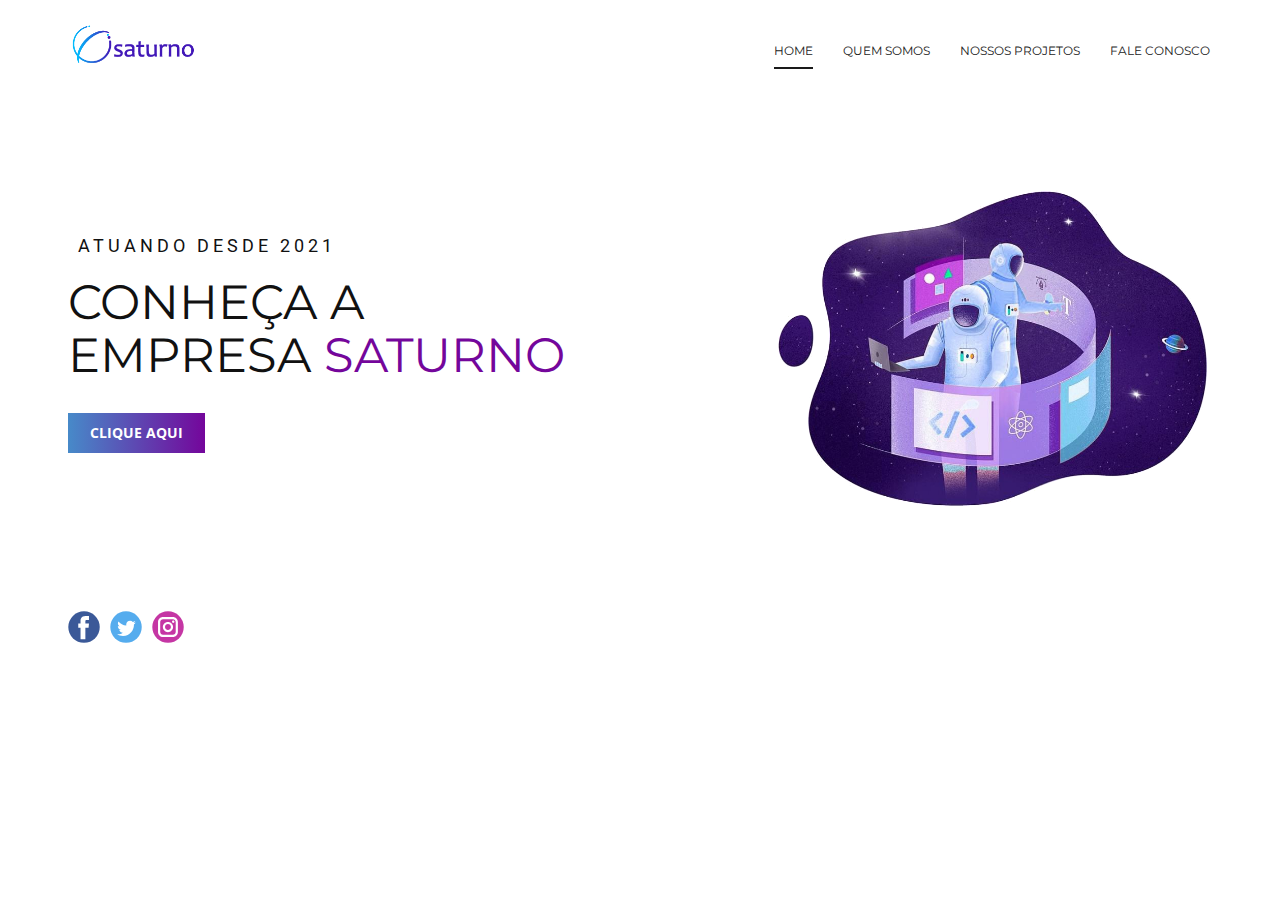
<file: index.html>
<!DOCTYPE html>
<html style="font-size: 16px;">
  <head>
    <meta name="viewport" content="width=device-width, initial-scale=1.0">
    <meta charset="utf-8">
    <meta name="keywords" content="CONHEÇA A EMPRESA SATURNO">
    <meta name="description" content="">
    <meta name="page_type" content="np-template-header-footer-from-plugin">
    <title>Home</title>
    <link rel="stylesheet" href="nicepage.css" media="screen">
<link rel="stylesheet" href="Home.css" media="screen">
    <script class="u-script" type="text/javascript" src="jquery.js" defer=""></script>
    <script class="u-script" type="text/javascript" src="nicepage.js" defer=""></script>
    <meta name="generator" content="Nicepage 3.23.2, nicepage.com">
    <link id="u-theme-google-font" rel="stylesheet" href="https://fonts.googleapis.com/css?family=Roboto:100,100i,300,300i,400,400i,500,500i,700,700i,900,900i|Open+Sans:300,300i,400,400i,600,600i,700,700i,800,800i">
    <link id="u-page-google-font" rel="stylesheet" href="https://fonts.googleapis.com/css?family=Montserrat:100,100i,200,200i,300,300i,400,400i,500,500i,600,600i,700,700i,800,800i,900,900i|Montserrat:100,100i,200,200i,300,300i,400,400i,500,500i,600,600i,700,700i,800,800i,900,900i">
    
    
    <script type="application/ld+json">{
		"@context": "http://schema.org",
		"@type": "Organization",
		"name": "",
		"logo": "images/logo1.png",
		"sameAs": []
}</script>
    <meta name="theme-color" content="#478ac9">
    <meta property="og:title" content="Home">
    <meta property="og:type" content="website">
  </head>
  <body data-home-page="Home.html" data-home-page-title="Home" class="u-body"><header class="u-clearfix u-header u-sticky u-white" id="sec-3101"><div class="u-clearfix u-sheet u-valign-middle-xs u-sheet-1">
        <a href="Home.html" data-page-id="704420654" class="u-image u-logo u-image-1" data-image-width="1600" data-image-height="800" title="Home">
          <img src="images/logo1.png" class="u-logo-image u-logo-image-1">
        </a>
        <nav class="u-menu u-menu-dropdown u-offcanvas u-menu-1">
          <div class="menu-collapse u-custom-font u-font-montserrat" style="font-size: 0.75rem; letter-spacing: 0px; text-transform: uppercase; font-weight: 400;">
            <a class="u-button-style u-custom-active-border-color u-custom-active-color u-custom-border u-custom-border-color u-custom-borders u-custom-hover-border-color u-custom-hover-color u-custom-left-right-menu-spacing u-custom-padding-bottom u-custom-text-active-color u-custom-text-color u-custom-text-hover-color u-custom-top-bottom-menu-spacing u-nav-link u-text-active-palette-1-base u-text-hover-palette-2-base" href="#">
              <svg><use xmlns:xlink="http://www.w3.org/1999/xlink" xlink:href="#menu-hamburger"></use></svg>
              <svg version="1.1" xmlns="http://www.w3.org/2000/svg" xmlns:xlink="http://www.w3.org/1999/xlink"><defs><symbol id="menu-hamburger" viewBox="0 0 16 16" style="width: 16px; height: 16px;"><rect y="1" width="16" height="2"></rect><rect y="7" width="16" height="2"></rect><rect y="13" width="16" height="2"></rect>
</symbol>
</defs></svg>
            </a>
          </div>
          <div class="u-custom-menu u-nav-container">
            <ul class="u-custom-font u-font-montserrat u-nav u-spacing-30 u-unstyled u-nav-1"><li class="u-nav-item"><a class="u-border-2 u-border-active-grey-90 u-border-hover-grey-50 u-border-no-left u-border-no-right u-border-no-top u-button-style u-nav-link u-text-active-grey-90 u-text-grey-90 u-text-hover-grey-90" href="Home.html" style="padding: 10px 0px;">Home</a>
</li><li class="u-nav-item"><a class="u-border-2 u-border-active-grey-90 u-border-hover-grey-50 u-border-no-left u-border-no-right u-border-no-top u-button-style u-nav-link u-text-active-grey-90 u-text-grey-90 u-text-hover-grey-90" href="Quem-somos.html" style="padding: 10px 0px;">Quem somos</a>
</li><li class="u-nav-item"><a class="u-border-2 u-border-active-grey-90 u-border-hover-grey-50 u-border-no-left u-border-no-right u-border-no-top u-button-style u-nav-link u-text-active-grey-90 u-text-grey-90 u-text-hover-grey-90" href="Nossos-projetos.html" style="padding: 10px 0px;">Nossos projetos</a>
</li><li class="u-nav-item"><a class="u-border-2 u-border-active-grey-90 u-border-hover-grey-50 u-border-no-left u-border-no-right u-border-no-top u-button-style u-nav-link u-text-active-grey-90 u-text-grey-90 u-text-hover-grey-90" href="Fale-conosco.html" style="padding: 10px 0px;">Fale conosco</a>
</li></ul>
          </div>
          <div class="u-custom-menu u-nav-container-collapse">
            <div class="u-black u-container-style u-inner-container-layout u-opacity u-opacity-95 u-sidenav">
              <div class="u-sidenav-overflow">
                <div class="u-menu-close"></div>
                <ul class="u-align-center u-nav u-popupmenu-items u-unstyled u-nav-2"><li class="u-nav-item"><a class="u-button-style u-nav-link" href="Home.html" style="padding: 10px 0px;">Home</a>
</li><li class="u-nav-item"><a class="u-button-style u-nav-link" href="Quem-somos.html" style="padding: 10px 0px;">Quem somos</a>
</li><li class="u-nav-item"><a class="u-button-style u-nav-link" href="Nossos-projetos.html" style="padding: 10px 0px;">Nossos projetos</a>
</li><li class="u-nav-item"><a class="u-button-style u-nav-link" href="Fale-conosco.html" style="padding: 10px 0px;">Fale conosco</a>
</li></ul>
              </div>
            </div>
            <div class="u-black u-menu-overlay u-opacity u-opacity-70"></div>
          </div>
        </nav>
      </div><style class="u-sticky-style" data-style-id="5a93">.u-sticky-fixed.u-sticky-5a93:before, .u-body.u-sticky-fixed .u-sticky-5a93:before {
borders: top right bottom left !important
}</style></header>
    <section class="u-align-center u-clearfix u-white u-section-1" id="carousel_752e">
      <div class="u-clearfix u-sheet u-valign-middle-lg u-sheet-1">
        <div class="u-clearfix u-expanded-width-xs u-gutter-40 u-layout-wrap u-layout-wrap-1">
          <div class="u-gutter-0 u-layout">
            <div class="u-layout-row">
              <div class="u-container-style u-layout-cell u-size-60 u-white u-layout-cell-1">
                <div class="u-container-layout u-container-layout-1">
                  <h6 class="u-align-center-md u-align-center-sm u-align-center-xs u-align-left-lg u-align-left-xl u-text u-text-1">atuando desde 2021</h6>
                  <h2 class="u-align-center-md u-align-center-sm u-align-center-xs u-align-left-lg u-align-left-xl u-custom-font u-text u-text-2">CONHEÇA A EMPRESA <span class="u-text-custom-color-1">SATURNO</span>
                  </h2>
                  <a href="Quem-somos.html" data-page-id="226927430" class="u-align-center-md u-align-center-sm u-align-center-xs u-align-left-lg u-align-left-xl u-border-none u-btn u-button-style u-gradient u-none u-text-body-alt-color u-btn-1">Clique aqui</a>
                  <div class="u-align-center-md u-align-center-sm u-align-center-xs u-social-icons u-spacing-10 u-social-icons-1">
                    <a class="u-social-url" title="facebook" target="_blank" href="https://facebook.com/name"><span class="u-icon u-social-facebook u-social-icon u-icon-1"><svg class="u-svg-link" preserveAspectRatio="xMidYMin slice" viewBox="0 0 112 112" style=""><use xmlns:xlink="http://www.w3.org/1999/xlink" xlink:href="#svg-f352"></use></svg><svg class="u-svg-content" viewBox="0 0 112 112" x="0" y="0" id="svg-f352"><circle fill="currentColor" cx="56.1" cy="56.1" r="55"></circle><path fill="#FFFFFF" d="M73.5,31.6h-9.1c-1.4,0-3.6,0.8-3.6,3.9v8.5h12.6L72,58.3H60.8v40.8H43.9V58.3h-8V43.9h8v-9.2
c0-6.7,3.1-17,17-17h12.5v13.9H73.5z"></path></svg></span>
                    </a>
                    <a class="u-social-url" title="twitter" target="_blank" href="https://twitter.com/name"><span class="u-icon u-social-icon u-social-twitter u-icon-2"><svg class="u-svg-link" preserveAspectRatio="xMidYMin slice" viewBox="0 0 112 112" style=""><use xmlns:xlink="http://www.w3.org/1999/xlink" xlink:href="#svg-1a9f"></use></svg><svg class="u-svg-content" viewBox="0 0 112 112" x="0" y="0" id="svg-1a9f"><circle fill="currentColor" class="st0" cx="56.1" cy="56.1" r="55"></circle><path fill="#FFFFFF" d="M83.8,47.3c0,0.6,0,1.2,0,1.7c0,17.7-13.5,38.2-38.2,38.2C38,87.2,31,85,25,81.2c1,0.1,2.1,0.2,3.2,0.2
c6.3,0,12.1-2.1,16.7-5.7c-5.9-0.1-10.8-4-12.5-9.3c0.8,0.2,1.7,0.2,2.5,0.2c1.2,0,2.4-0.2,3.5-0.5c-6.1-1.2-10.8-6.7-10.8-13.1
c0-0.1,0-0.1,0-0.2c1.8,1,3.9,1.6,6.1,1.7c-3.6-2.4-6-6.5-6-11.2c0-2.5,0.7-4.8,1.8-6.7c6.6,8.1,16.5,13.5,27.6,14
c-0.2-1-0.3-2-0.3-3.1c0-7.4,6-13.4,13.4-13.4c3.9,0,7.3,1.6,9.8,4.2c3.1-0.6,5.9-1.7,8.5-3.3c-1,3.1-3.1,5.8-5.9,7.4
c2.7-0.3,5.3-1,7.7-2.1C88.7,43,86.4,45.4,83.8,47.3z"></path></svg></span>
                    </a>
                    <a class="u-social-url" title="instagram" target="_blank" href="https://instagram.com/name"><span class="u-icon u-social-icon u-social-instagram u-icon-3"><svg class="u-svg-link" preserveAspectRatio="xMidYMin slice" viewBox="0 0 112 112" style=""><use xmlns:xlink="http://www.w3.org/1999/xlink" xlink:href="#svg-8748"></use></svg><svg class="u-svg-content" viewBox="0 0 112 112" x="0" y="0" id="svg-8748"><circle fill="currentColor" cx="56.1" cy="56.1" r="55"></circle><path fill="#FFFFFF" d="M55.9,38.2c-9.9,0-17.9,8-17.9,17.9C38,66,46,74,55.9,74c9.9,0,17.9-8,17.9-17.9C73.8,46.2,65.8,38.2,55.9,38.2
z M55.9,66.4c-5.7,0-10.3-4.6-10.3-10.3c-0.1-5.7,4.6-10.3,10.3-10.3c5.7,0,10.3,4.6,10.3,10.3C66.2,61.8,61.6,66.4,55.9,66.4z"></path><path fill="#FFFFFF" d="M74.3,33.5c-2.3,0-4.2,1.9-4.2,4.2s1.9,4.2,4.2,4.2s4.2-1.9,4.2-4.2S76.6,33.5,74.3,33.5z"></path><path fill="#FFFFFF" d="M73.1,21.3H38.6c-9.7,0-17.5,7.9-17.5,17.5v34.5c0,9.7,7.9,17.6,17.5,17.6h34.5c9.7,0,17.5-7.9,17.5-17.5V38.8
C90.6,29.1,82.7,21.3,73.1,21.3z M83,73.3c0,5.5-4.5,9.9-9.9,9.9H38.6c-5.5,0-9.9-4.5-9.9-9.9V38.8c0-5.5,4.5-9.9,9.9-9.9h34.5
c5.5,0,9.9,4.5,9.9,9.9V73.3z"></path></svg></span>
                    </a>
                  </div>
                </div>
              </div>
            </div>
          </div>
        </div>
        <img class="u-image u-image-default u-image-1" src="images/perfil.png" alt="" data-image-width="1080" data-image-height="789">
      </div>
    </section>
  </body>
</html>
</file>
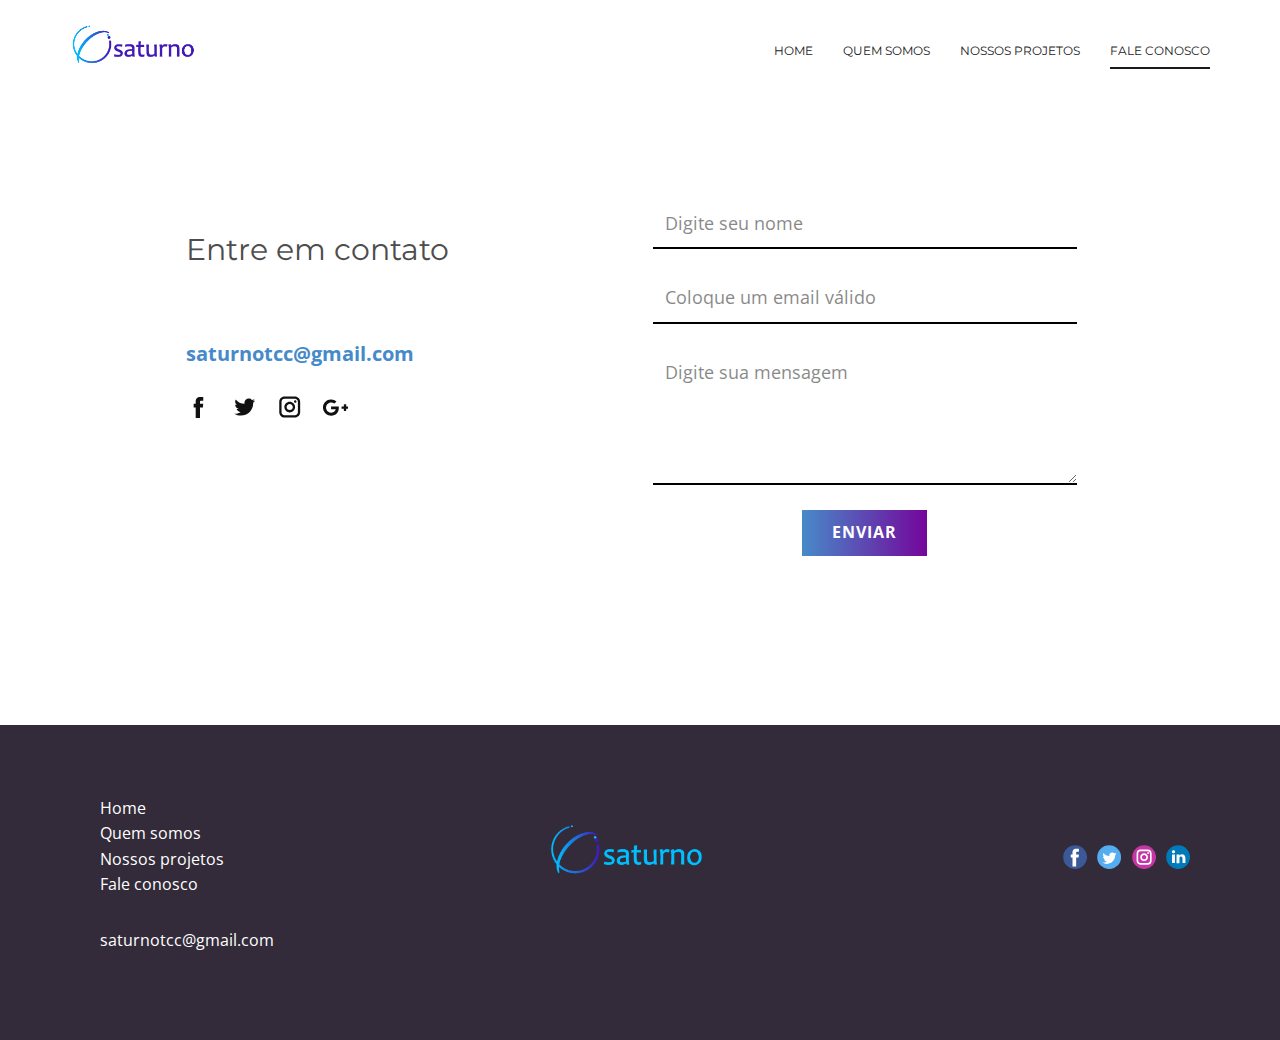
<file: Fale-conosco.html>
<!DOCTYPE html>
<html style="font-size: 16px;">
  <head>
    <meta name="viewport" content="width=device-width, initial-scale=1.0">
    <meta charset="utf-8">
    <meta name="keywords" content="Contact us, Follow us">
    <meta name="description" content="">
    <meta name="page_type" content="np-template-header-footer-from-plugin">
    <title>Fale conosco</title>
    <link rel="stylesheet" href="nicepage.css" media="screen">
<link rel="stylesheet" href="Fale-conosco.css" media="screen">
    <script class="u-script" type="text/javascript" src="jquery.js" defer=""></script>
    <script class="u-script" type="text/javascript" src="nicepage.js" defer=""></script>
    <meta name="generator" content="Nicepage 3.23.2, nicepage.com">
    <link id="u-theme-google-font" rel="stylesheet" href="https://fonts.googleapis.com/css?family=Roboto:100,100i,300,300i,400,400i,500,500i,700,700i,900,900i|Open+Sans:300,300i,400,400i,600,600i,700,700i,800,800i">
    <link id="u-page-google-font" rel="stylesheet" href="https://fonts.googleapis.com/css?family=Montserrat:100,100i,200,200i,300,300i,400,400i,500,500i,600,600i,700,700i,800,800i,900,900i">
    
    
    <script type="application/ld+json">{
		"@context": "http://schema.org",
		"@type": "Organization",
		"name": "",
		"logo": "images/logo1.png",
		"sameAs": []
}</script>
    <meta name="theme-color" content="#478ac9">
    <meta property="og:title" content="Fale conosco">
    <meta property="og:type" content="website">
  </head>
  <body class="u-body"><header class="u-clearfix u-header u-sticky u-white" id="sec-3101"><div class="u-clearfix u-sheet u-valign-middle-xs u-sheet-1">
        <a href="Home.html" data-page-id="704420654" class="u-image u-logo u-image-1" data-image-width="1600" data-image-height="800" title="Home">
          <img src="images/logo1.png" class="u-logo-image u-logo-image-1">
        </a>
        <nav class="u-menu u-menu-dropdown u-offcanvas u-menu-1">
          <div class="menu-collapse u-custom-font u-font-montserrat" style="font-size: 0.75rem; letter-spacing: 0px; text-transform: uppercase; font-weight: 400;">
            <a class="u-button-style u-custom-active-border-color u-custom-active-color u-custom-border u-custom-border-color u-custom-borders u-custom-hover-border-color u-custom-hover-color u-custom-left-right-menu-spacing u-custom-padding-bottom u-custom-text-active-color u-custom-text-color u-custom-text-hover-color u-custom-top-bottom-menu-spacing u-nav-link u-text-active-palette-1-base u-text-hover-palette-2-base" href="#">
              <svg><use xmlns:xlink="http://www.w3.org/1999/xlink" xlink:href="#menu-hamburger"></use></svg>
              <svg version="1.1" xmlns="http://www.w3.org/2000/svg" xmlns:xlink="http://www.w3.org/1999/xlink"><defs><symbol id="menu-hamburger" viewBox="0 0 16 16" style="width: 16px; height: 16px;"><rect y="1" width="16" height="2"></rect><rect y="7" width="16" height="2"></rect><rect y="13" width="16" height="2"></rect>
</symbol>
</defs></svg>
            </a>
          </div>
          <div class="u-custom-menu u-nav-container">
            <ul class="u-custom-font u-font-montserrat u-nav u-spacing-30 u-unstyled u-nav-1"><li class="u-nav-item"><a class="u-border-2 u-border-active-grey-90 u-border-hover-grey-50 u-border-no-left u-border-no-right u-border-no-top u-button-style u-nav-link u-text-active-grey-90 u-text-grey-90 u-text-hover-grey-90" href="Home.html" style="padding: 10px 0px;">Home</a>
</li><li class="u-nav-item"><a class="u-border-2 u-border-active-grey-90 u-border-hover-grey-50 u-border-no-left u-border-no-right u-border-no-top u-button-style u-nav-link u-text-active-grey-90 u-text-grey-90 u-text-hover-grey-90" href="Quem-somos.html" style="padding: 10px 0px;">Quem somos</a>
</li><li class="u-nav-item"><a class="u-border-2 u-border-active-grey-90 u-border-hover-grey-50 u-border-no-left u-border-no-right u-border-no-top u-button-style u-nav-link u-text-active-grey-90 u-text-grey-90 u-text-hover-grey-90" href="Nossos-projetos.html" style="padding: 10px 0px;">Nossos projetos</a>
</li><li class="u-nav-item"><a class="u-border-2 u-border-active-grey-90 u-border-hover-grey-50 u-border-no-left u-border-no-right u-border-no-top u-button-style u-nav-link u-text-active-grey-90 u-text-grey-90 u-text-hover-grey-90" href="Fale-conosco.html" style="padding: 10px 0px;">Fale conosco</a>
</li></ul>
          </div>
          <div class="u-custom-menu u-nav-container-collapse">
            <div class="u-black u-container-style u-inner-container-layout u-opacity u-opacity-95 u-sidenav">
              <div class="u-sidenav-overflow">
                <div class="u-menu-close"></div>
                <ul class="u-align-center u-nav u-popupmenu-items u-unstyled u-nav-2"><li class="u-nav-item"><a class="u-button-style u-nav-link" href="Home.html" style="padding: 10px 0px;">Home</a>
</li><li class="u-nav-item"><a class="u-button-style u-nav-link" href="Quem-somos.html" style="padding: 10px 0px;">Quem somos</a>
</li><li class="u-nav-item"><a class="u-button-style u-nav-link" href="Nossos-projetos.html" style="padding: 10px 0px;">Nossos projetos</a>
</li><li class="u-nav-item"><a class="u-button-style u-nav-link" href="Fale-conosco.html" style="padding: 10px 0px;">Fale conosco</a>
</li></ul>
              </div>
            </div>
            <div class="u-black u-menu-overlay u-opacity u-opacity-70"></div>
          </div>
        </nav>
      </div><style class="u-sticky-style" data-style-id="5a93">.u-sticky-fixed.u-sticky-5a93:before, .u-body.u-sticky-fixed .u-sticky-5a93:before {
borders: top right bottom left !important
}</style></header>
    <section class="u-align-center u-clearfix u-section-1" id="carousel_266a">
      <div class="u-clearfix u-sheet u-sheet-1">
        <div class="u-clearfix u-layout-wrap u-layout-wrap-1">
          <div class="u-gutter-0 u-layout">
            <div class="u-layout-row">
              <div class="u-align-left u-container-style u-layout-cell u-left-cell u-size-30 u-white u-layout-cell-1">
                <div class="u-container-layout u-container-layout-1">
                  <h2 class="u-custom-font u-font-montserrat u-text u-text-grey-70 u-text-1">Entre em contato</h2>
                  <p class="u-text u-text-grey-50 u-text-2">
                    <br>
                    <a href="mailto:" class="u-active-none u-border-none u-btn u-button-link u-button-style u-hover-none u-none u-text-palette-1-base u-btn-1" target="_blank">saturnotcc@gmail.com</a>
                  </p>
                  <div class="u-social-icons u-spacing-20 u-social-icons-1">
                    <a class="u-social-url" target="_blank" href=""><span class="u-icon u-icon-circle u-social-facebook u-social-icon u-icon-1">
                    <svg class="u-svg-link" preserveAspectRatio="xMidYMin slice" viewBox="0 0 112 112" style=""><use xmlns:xlink="http://www.w3.org/1999/xlink" xlink:href="#svg-50ee"></use></svg>
                    <svg xmlns="http://www.w3.org/2000/svg" xmlns:xlink="http://www.w3.org/1999/xlink" version="1.1" xml:space="preserve" class="u-svg-content" viewBox="0 0 112 112" x="0px" y="0px" id="svg-50ee"><path d="M75.5,28.8H65.4c-1.5,0-4,0.9-4,4.3v9.4h13.9l-1.5,15.8H61.4v45.1H42.8V58.3h-8.8V42.4h8.8V32.2 c0-7.4,3.4-18.8,18.8-18.8h13.8v15.4H75.5z"></path></svg>
                  </span>
                    </a>
                    <a class="u-social-url" target="_blank" href=""><span class="u-icon u-icon-circle u-social-icon u-social-twitter u-icon-2">
                    <svg class="u-svg-link" preserveAspectRatio="xMidYMin slice" viewBox="0 0 112 112" style=""><use xmlns:xlink="http://www.w3.org/1999/xlink" xlink:href="#svg-d346"></use></svg>
                    <svg xmlns="http://www.w3.org/2000/svg" xmlns:xlink="http://www.w3.org/1999/xlink" version="1.1" xml:space="preserve" class="u-svg-content" viewBox="0 0 112 112" x="0px" y="0px" id="svg-d346"><path d="M92.2,38.2c0,0.8,0,1.6,0,2.3c0,24.3-18.6,52.4-52.6,52.4c-10.6,0.1-20.2-2.9-28.5-8.2 c1.4,0.2,2.9,0.2,4.4,0.2c8.7,0,16.7-2.9,23-7.9c-8.1-0.2-14.9-5.5-17.3-12.8c1.1,0.2,2.4,0.2,3.4,0.2c1.6,0,3.3-0.2,4.8-0.7 c-8.4-1.6-14.9-9.2-14.9-18c0-0.2,0-0.2,0-0.2c2.5,1.4,5.4,2.2,8.4,2.3c-5-3.3-8.3-8.9-8.3-15.4c0-3.4,1-6.5,2.5-9.2 c9.1,11.1,22.7,18.5,38,19.2c-0.2-1.4-0.4-2.8-0.4-4.3c0.1-10,8.3-18.2,18.5-18.2c5.4,0,10.1,2.2,13.5,5.7c4.3-0.8,8.1-2.3,11.7-4.5 c-1.4,4.3-4.3,7.9-8.1,10.1c3.7-0.4,7.3-1.4,10.6-2.9C98.9,32.3,95.7,35.5,92.2,38.2z"></path></svg>
                  </span>
                    </a>
                    <a class="u-social-url" target="_blank" href=""><span class="u-icon u-icon-circle u-social-icon u-social-instagram u-icon-3">
                    <svg class="u-svg-link" preserveAspectRatio="xMidYMin slice" viewBox="0 0 112 112" style=""><use xmlns:xlink="http://www.w3.org/1999/xlink" xlink:href="#svg-dd2a"></use></svg>
                    <svg xmlns="http://www.w3.org/2000/svg" xmlns:xlink="http://www.w3.org/1999/xlink" version="1.1" xml:space="preserve" class="u-svg-content" viewBox="0 0 112 112" x="0px" y="0px" id="svg-dd2a"><path d="M55.9,32.9c-12.8,0-23.2,10.4-23.2,23.2s10.4,23.2,23.2,23.2s23.2-10.4,23.2-23.2S68.7,32.9,55.9,32.9z M55.9,69.4c-7.4,0-13.3-6-13.3-13.3c-0.1-7.4,6-13.3,13.3-13.3s13.3,6,13.3,13.3C69.3,63.5,63.3,69.4,55.9,69.4z"></path><path d="M79.7,26.8c-3,0-5.4,2.5-5.4,5.4s2.5,5.4,5.4,5.4c3,0,5.4-2.5,5.4-5.4S82.7,26.8,79.7,26.8z"></path><path d="M78.2,11H33.5C21,11,10.8,21.3,10.8,33.7v44.7c0,12.6,10.2,22.8,22.7,22.8h44.7c12.6,0,22.7-10.2,22.7-22.7 V33.7C100.8,21.1,90.6,11,78.2,11z M91,78.4c0,7.1-5.8,12.8-12.8,12.8H33.5c-7.1,0-12.8-5.8-12.8-12.8V33.7 c0-7.1,5.8-12.8,12.8-12.8h44.7c7.1,0,12.8,5.8,12.8,12.8V78.4z"></path></svg>
                  </span>
                    </a>
                    <a class="u-social-url" target="_blank" href=""><span class="u-icon u-icon-circle u-social-google u-social-icon u-icon-4">
                    <svg class="u-svg-link" preserveAspectRatio="xMidYMin slice" viewBox="0 0 112 112" style=""><use xmlns:xlink="http://www.w3.org/1999/xlink" xlink:href="#svg-102d"></use></svg>
                    <svg xmlns="http://www.w3.org/2000/svg" xmlns:xlink="http://www.w3.org/1999/xlink" version="1.1" xml:space="preserve" class="u-svg-content" viewBox="0 0 112 112" x="0px" y="0px" id="svg-102d"><path d="M62.2,81.6c-8.6,11.2-24.6,14.4-37.6,10C10.9,87,0.8,73.2,1,58.5c-0.8-18,15.2-34.6,33.1-34.9 c9.2-0.8,18.2,2.7,25,8.6c-2.9,3.1-5.7,6.2-8.9,9.2c-6.2-3.8-13.5-6.5-20.6-4C18.1,40.7,11,54.2,15.4,65.6 c3.5,11.8,17.8,18.3,29.2,13.2c5.8-2.1,9.7-7.4,11.3-13.2c-6.6-0.1-13.2,0-20.1-0.3c0-3.9,0-7.9,0-11.9c11.2,0,22.2,0,33.3,0 C69.9,63.4,68.3,73.9,62.2,81.6z M110.9,63.7c-3.4,0-6.6,0-10,0c0,3.4,0,6.6,0,10c-3.4,0-6.6,0-10,0c0-3.4,0-6.6,0-10 c-3.4,0-6.6,0-10,0c0-3.4,0-6.6,0-10c3.4,0,6.6,0,10,0c0-3.4,0-6.6,0.1-10c3.4,0,6.6,0,10,0c0,3.4,0,6.6,0,10c3.4,0,6.6,0,10,0 C110.9,56.9,110.9,60.3,110.9,63.7z"></path></svg>
                  </span>
                    </a>
                  </div>
                </div>
              </div>
              <div class="u-align-left u-container-style u-layout-cell u-right-cell u-size-30 u-white u-layout-cell-2">
                <div class="u-container-layout u-container-layout-2">
                  <div class="u-expanded-width u-form u-form-1">

                    <form action="https://api.staticforms.xyz/submit" method="POST" class="u-clearfix u-form-spacing-24 u-form-vertical u-inner-form" style="padding: 24px;" source="custom" name="form">
                      <input type="hidden" name="accessKey" value="c84309be-d1f3-4057-82fa-cfae6154175d">
                      <div class="u-form-group u-form-name u-form-group-1">
                        <label for="name-3b9a" class="u-form-control-hidden u-label">Name</label>
                        <input type="text" placeholder="Digite seu nome" id="name-3b9a" name="name" class="u-border-2 u-border-black u-border-no-left u-border-no-right u-border-no-top u-input u-input-rectangle u-input-1" required="">
                      </div>
                      <div class="u-form-email u-form-group u-form-group-2">
                        <label for="email-3b9a" class="u-form-control-hidden u-label">Email</label>
                        <input type="email" placeholder="Coloque um email válido" id="email-3b9a" name="email" class="u-border-2 u-border-black u-border-no-left u-border-no-right u-border-no-top u-input u-input-rectangle u-input-2" required="">
                      </div>
                      <div class="u-form-group u-form-message u-form-group-3">
                        <label for="message-3b9a" class="u-form-control-hidden u-label">Message</label>
                        <textarea placeholder="Digite sua mensagem" rows="4" cols="50" id="message-3b9a" name="message" class="u-border-2 u-border-black u-border-no-left u-border-no-right u-border-no-top u-input u-input-rectangle u-input-3" required=""></textarea>
                      </div>
                      <div class="u-align-center u-form-group u-form-submit u-form-group-4">
                        <a href="#" class="u-border-none u-btn u-btn-submit u-button-style u-gradient u-hover-palette-1-dark-1 u-none u-text-body-alt-color u-btn-2">Enviar</a>
                        <input type="submit" value="submit" class="u-form-control-hidden">
                      </div>
                      <div class="u-form-send-message u-form-send-success"> Obrigado! A sua mensagem foi enviada. </div>
                      <div class="u-form-send-error u-form-send-message"> Por favor, verifique os dados. </div>
                      <input type="hidden" value="" name="recaptchaResponse">
                    </form>
                  </div>
                </div>
              </div>
            </div>
          </div>
        </div>
      </div>
    </section>
    
    
    <footer class="u-clearfix u-custom-color-4 u-footer" id="sec-5e1b"><div class="u-clearfix u-sheet u-valign-middle u-sheet-1">
        <div class="u-clearfix u-expanded-width u-gutter-30 u-layout-wrap u-layout-wrap-1">
          <div class="u-gutter-0 u-layout">
            <div class="u-layout-row">
              <div class="u-align-center-sm u-align-center-xs u-align-left-md u-align-left-xl u-container-style u-layout-cell u-left-cell u-size-20 u-size-20-md u-layout-cell-1">
                <div class="u-container-layout u-container-layout-1"><!--position-->
                  <div data-position="" class="u-position u-position-1"><!--block-->
                    <div class="u-block">
                      <div class="u-block-container u-clearfix"><!--block_header-->
                        <h5 class="u-block-header u-text"><!--block_header_content--><!--/block_header_content--></h5><!--/block_header--><!--block_content-->
                        <div class="u-block-content u-text"><!--block_content_content-->
                          <a href="Home.html" data-page-id="704420654" class="u-active-none u-border-none u-btn u-button-link u-button-style u-hover-none u-none u-text-body-alt-color u-btn-1">Home</a>
                          <a href="Quem-somos.html" data-page-id="226927430" class="u-active-none u-border-none u-btn u-button-link u-button-style u-hover-none u-none u-text-body-alt-color u-btn-2">
                            <br>Quem somos
                          </a>
                          <br>
                          <a href="Nossos-projetos.html" data-page-id="90289952" class="u-active-none u-border-none u-btn u-button-link u-button-style u-hover-none u-none u-text-body-alt-color u-btn-3">Nossos projetos</a>
                          <br>
                          <a href="Fale-conosco.html" data-page-id="744328062" class="u-active-none u-border-none u-btn u-button-link u-button-style u-hover-none u-none u-text-body-alt-color u-btn-4">Fale conosco</a><!--/block_content_content-->
                        </div><!--/block_content-->
                      </div>
                    </div><!--/block-->
                  </div><!--/position--><!--position-->
                  <div data-position="" class="u-position u-position-2"><!--block-->
                    <div class="u-block">
                      <div class="u-block-container u-clearfix"><!--block_header-->
                        <h5 class="u-block-header u-text"><!--block_header_content--><!--/block_header_content--></h5><!--/block_header--><!--block_content-->
                        <div class="u-block-content u-text"><!--block_content_content-->saturnotcc@gmail.com<!--/block_content_content--></div><!--/block_content-->
                      </div>
                    </div><!--/block-->
                  </div><!--/position-->
                </div>
              </div>
              <div class="u-align-center-sm u-align-right-md u-container-style u-layout-cell u-size-20 u-size-20-md u-layout-cell-2">
                <div class="u-container-layout u-valign-middle u-container-layout-2">
                  <a href="https://nicepage.com" class="u-image u-logo u-image-1" data-image-width="1600" data-image-height="761">
                    <img src="images/logo2.png" class="u-logo-image u-logo-image-1">
                  </a>
                </div>
              </div>
              <div class="u-align-center-sm u-align-center-xs u-align-left-md u-align-right-lg u-align-right-xl u-container-style u-layout-cell u-right-cell u-size-20 u-size-20-md u-layout-cell-3">
                <div class="u-container-layout u-valign-middle u-container-layout-3">
                  <div class="u-social-icons u-spacing-10 u-social-icons-1">
                    <a class="u-social-url" title="facebook" target="_blank" href=""><span class="u-icon u-social-facebook u-social-icon u-icon-1"><svg class="u-svg-link" preserveAspectRatio="xMidYMin slice" viewBox="0 0 112 112" style=""><use xmlns:xlink="http://www.w3.org/1999/xlink" xlink:href="#svg-b557"></use></svg><svg class="u-svg-content" viewBox="0 0 112 112" x="0" y="0" id="svg-b557"><circle fill="currentColor" cx="56.1" cy="56.1" r="55"></circle><path fill="#FFFFFF" d="M73.5,31.6h-9.1c-1.4,0-3.6,0.8-3.6,3.9v8.5h12.6L72,58.3H60.8v40.8H43.9V58.3h-8V43.9h8v-9.2
            c0-6.7,3.1-17,17-17h12.5v13.9H73.5z"></path></svg></span>
                    </a>
                    <a class="u-social-url" title="twitter" target="_blank" href=""><span class="u-icon u-social-icon u-social-twitter u-icon-2"><svg class="u-svg-link" preserveAspectRatio="xMidYMin slice" viewBox="0 0 112 112" style=""><use xmlns:xlink="http://www.w3.org/1999/xlink" xlink:href="#svg-6b36"></use></svg><svg class="u-svg-content" viewBox="0 0 112 112" x="0" y="0" id="svg-6b36"><circle fill="currentColor" class="st0" cx="56.1" cy="56.1" r="55"></circle><path fill="#FFFFFF" d="M83.8,47.3c0,0.6,0,1.2,0,1.7c0,17.7-13.5,38.2-38.2,38.2C38,87.2,31,85,25,81.2c1,0.1,2.1,0.2,3.2,0.2
            c6.3,0,12.1-2.1,16.7-5.7c-5.9-0.1-10.8-4-12.5-9.3c0.8,0.2,1.7,0.2,2.5,0.2c1.2,0,2.4-0.2,3.5-0.5c-6.1-1.2-10.8-6.7-10.8-13.1
            c0-0.1,0-0.1,0-0.2c1.8,1,3.9,1.6,6.1,1.7c-3.6-2.4-6-6.5-6-11.2c0-2.5,0.7-4.8,1.8-6.7c6.6,8.1,16.5,13.5,27.6,14
            c-0.2-1-0.3-2-0.3-3.1c0-7.4,6-13.4,13.4-13.4c3.9,0,7.3,1.6,9.8,4.2c3.1-0.6,5.9-1.7,8.5-3.3c-1,3.1-3.1,5.8-5.9,7.4
            c2.7-0.3,5.3-1,7.7-2.1C88.7,43,86.4,45.4,83.8,47.3z"></path></svg></span>
                    </a>
                    <a class="u-social-url" title="instagram" target="_blank" href=""><span class="u-icon u-social-icon u-social-instagram u-icon-3"><svg class="u-svg-link" preserveAspectRatio="xMidYMin slice" viewBox="0 0 112 112" style=""><use xmlns:xlink="http://www.w3.org/1999/xlink" xlink:href="#svg-529d"></use></svg><svg class="u-svg-content" viewBox="0 0 112 112" x="0" y="0" id="svg-529d"><circle fill="currentColor" cx="56.1" cy="56.1" r="55"></circle><path fill="#FFFFFF" d="M55.9,38.2c-9.9,0-17.9,8-17.9,17.9C38,66,46,74,55.9,74c9.9,0,17.9-8,17.9-17.9C73.8,46.2,65.8,38.2,55.9,38.2
            z M55.9,66.4c-5.7,0-10.3-4.6-10.3-10.3c-0.1-5.7,4.6-10.3,10.3-10.3c5.7,0,10.3,4.6,10.3,10.3C66.2,61.8,61.6,66.4,55.9,66.4z"></path><path fill="#FFFFFF" d="M74.3,33.5c-2.3,0-4.2,1.9-4.2,4.2s1.9,4.2,4.2,4.2s4.2-1.9,4.2-4.2S76.6,33.5,74.3,33.5z"></path><path fill="#FFFFFF" d="M73.1,21.3H38.6c-9.7,0-17.5,7.9-17.5,17.5v34.5c0,9.7,7.9,17.6,17.5,17.6h34.5c9.7,0,17.5-7.9,17.5-17.5V38.8
            C90.6,29.1,82.7,21.3,73.1,21.3z M83,73.3c0,5.5-4.5,9.9-9.9,9.9H38.6c-5.5,0-9.9-4.5-9.9-9.9V38.8c0-5.5,4.5-9.9,9.9-9.9h34.5
            c5.5,0,9.9,4.5,9.9,9.9V73.3z"></path></svg></span>
                    </a>
                    <a class="u-social-url" title="linkedin" target="_blank" href=""><span class="u-icon u-social-icon u-social-linkedin u-icon-4"><svg class="u-svg-link" preserveAspectRatio="xMidYMin slice" viewBox="0 0 112 112" style=""><use xmlns:xlink="http://www.w3.org/1999/xlink" xlink:href="#svg-f4c8"></use></svg><svg class="u-svg-content" viewBox="0 0 112 112" x="0" y="0" id="svg-f4c8"><circle fill="currentColor" cx="56.1" cy="56.1" r="55"></circle><path fill="#FFFFFF" d="M41.3,83.7H27.9V43.4h13.4V83.7z M34.6,37.9L34.6,37.9c-4.6,0-7.5-3.1-7.5-7c0-4,3-7,7.6-7s7.4,3,7.5,7
            C42.2,34.8,39.2,37.9,34.6,37.9z M89.6,83.7H76.2V62.2c0-5.4-1.9-9.1-6.8-9.1c-3.7,0-5.9,2.5-6.9,4.9c-0.4,0.9-0.4,2.1-0.4,3.3v22.5
            H48.7c0,0,0.2-36.5,0-40.3h13.4v5.7c1.8-2.7,5-6.7,12.1-6.7c8.8,0,15.4,5.8,15.4,18.1V83.7z"></path></svg></span>
                    </a>
                  </div>
                </div>
              </div>
            </div>
          </div>
        </div>
      </div><br>
    <br></footer>
   
  </body>
</html>
</file>
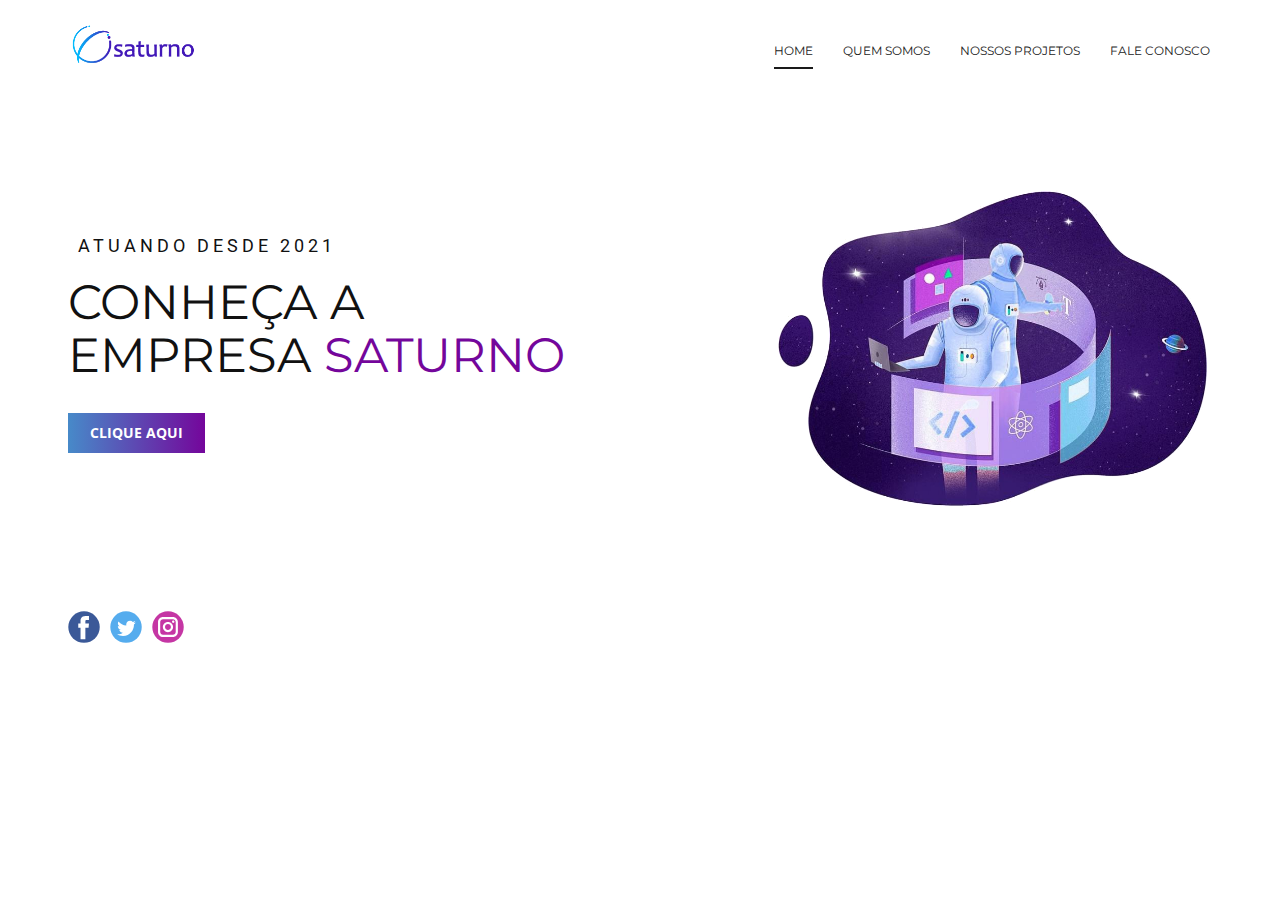
<file: Home.html>
<!DOCTYPE html>
<html style="font-size: 16px;">
  <head>
    <meta name="viewport" content="width=device-width, initial-scale=1.0">
    <meta charset="utf-8">
    <meta name="keywords" content="CONHEÇA A EMPRESA SATURNO">
    <meta name="description" content="">
    <meta name="page_type" content="np-template-header-footer-from-plugin">
    <title>Home</title>
    <link rel="stylesheet" href="nicepage.css" media="screen">
<link rel="stylesheet" href="Home.css" media="screen">
    <script class="u-script" type="text/javascript" src="jquery.js" defer=""></script>
    <script class="u-script" type="text/javascript" src="nicepage.js" defer=""></script>
    <meta name="generator" content="Nicepage 3.23.2, nicepage.com">
    <link id="u-theme-google-font" rel="stylesheet" href="https://fonts.googleapis.com/css?family=Roboto:100,100i,300,300i,400,400i,500,500i,700,700i,900,900i|Open+Sans:300,300i,400,400i,600,600i,700,700i,800,800i">
    <link id="u-page-google-font" rel="stylesheet" href="https://fonts.googleapis.com/css?family=Montserrat:100,100i,200,200i,300,300i,400,400i,500,500i,600,600i,700,700i,800,800i,900,900i|Montserrat:100,100i,200,200i,300,300i,400,400i,500,500i,600,600i,700,700i,800,800i,900,900i">
    
    
    <script type="application/ld+json">{
		"@context": "http://schema.org",
		"@type": "Organization",
		"name": "",
		"logo": "images/logo1.png",
		"sameAs": []
}</script>
    <meta name="theme-color" content="#478ac9">
    <meta property="og:title" content="Home">
    <meta property="og:type" content="website">
  </head>
  <body class="u-body"><header class="u-clearfix u-header u-sticky u-white" id="sec-3101"><div class="u-clearfix u-sheet u-valign-middle-xs u-sheet-1">
        <a href="Home.html" data-page-id="704420654" class="u-image u-logo u-image-1" data-image-width="1600" data-image-height="800" title="Home">
          <img src="images/logo1.png" class="u-logo-image u-logo-image-1">
        </a>
        <nav class="u-menu u-menu-dropdown u-offcanvas u-menu-1">
          <div class="menu-collapse u-custom-font u-font-montserrat" style="font-size: 0.75rem; letter-spacing: 0px; text-transform: uppercase; font-weight: 400;">
            <a class="u-button-style u-custom-active-border-color u-custom-active-color u-custom-border u-custom-border-color u-custom-borders u-custom-hover-border-color u-custom-hover-color u-custom-left-right-menu-spacing u-custom-padding-bottom u-custom-text-active-color u-custom-text-color u-custom-text-hover-color u-custom-top-bottom-menu-spacing u-nav-link u-text-active-palette-1-base u-text-hover-palette-2-base" href="#">
              <svg><use xmlns:xlink="http://www.w3.org/1999/xlink" xlink:href="#menu-hamburger"></use></svg>
              <svg version="1.1" xmlns="http://www.w3.org/2000/svg" xmlns:xlink="http://www.w3.org/1999/xlink"><defs><symbol id="menu-hamburger" viewBox="0 0 16 16" style="width: 16px; height: 16px;"><rect y="1" width="16" height="2"></rect><rect y="7" width="16" height="2"></rect><rect y="13" width="16" height="2"></rect>
</symbol>
</defs></svg>
            </a>
          </div>
          <div class="u-custom-menu u-nav-container">
            <ul class="u-custom-font u-font-montserrat u-nav u-spacing-30 u-unstyled u-nav-1"><li class="u-nav-item"><a class="u-border-2 u-border-active-grey-90 u-border-hover-grey-50 u-border-no-left u-border-no-right u-border-no-top u-button-style u-nav-link u-text-active-grey-90 u-text-grey-90 u-text-hover-grey-90" href="Home.html" style="padding: 10px 0px;">Home</a>
</li><li class="u-nav-item"><a class="u-border-2 u-border-active-grey-90 u-border-hover-grey-50 u-border-no-left u-border-no-right u-border-no-top u-button-style u-nav-link u-text-active-grey-90 u-text-grey-90 u-text-hover-grey-90" href="Quem-somos.html" style="padding: 10px 0px;">Quem somos</a>
</li><li class="u-nav-item"><a class="u-border-2 u-border-active-grey-90 u-border-hover-grey-50 u-border-no-left u-border-no-right u-border-no-top u-button-style u-nav-link u-text-active-grey-90 u-text-grey-90 u-text-hover-grey-90" href="Nossos-projetos.html" style="padding: 10px 0px;">Nossos projetos</a>
</li><li class="u-nav-item"><a class="u-border-2 u-border-active-grey-90 u-border-hover-grey-50 u-border-no-left u-border-no-right u-border-no-top u-button-style u-nav-link u-text-active-grey-90 u-text-grey-90 u-text-hover-grey-90" href="Fale-conosco.html" style="padding: 10px 0px;">Fale conosco</a>
</li></ul>
          </div>
          <div class="u-custom-menu u-nav-container-collapse">
            <div class="u-black u-container-style u-inner-container-layout u-opacity u-opacity-95 u-sidenav">
              <div class="u-sidenav-overflow">
                <div class="u-menu-close"></div>
                <ul class="u-align-center u-nav u-popupmenu-items u-unstyled u-nav-2"><li class="u-nav-item"><a class="u-button-style u-nav-link" href="Home.html" style="padding: 10px 0px;">Home</a>
</li><li class="u-nav-item"><a class="u-button-style u-nav-link" href="Quem-somos.html" style="padding: 10px 0px;">Quem somos</a>
</li><li class="u-nav-item"><a class="u-button-style u-nav-link" href="Nossos-projetos.html" style="padding: 10px 0px;">Nossos projetos</a>
</li><li class="u-nav-item"><a class="u-button-style u-nav-link" href="Fale-conosco.html" style="padding: 10px 0px;">Fale conosco</a>
</li></ul>
              </div>
            </div>
            <div class="u-black u-menu-overlay u-opacity u-opacity-70"></div>
          </div>
        </nav>
      </div><style class="u-sticky-style" data-style-id="5a93">.u-sticky-fixed.u-sticky-5a93:before, .u-body.u-sticky-fixed .u-sticky-5a93:before {
borders: top right bottom left !important
}</style></header>
    <section class="u-align-center u-clearfix u-white u-section-1" id="carousel_752e">
      <div class="u-clearfix u-sheet u-valign-middle-lg u-sheet-1">
        <div class="u-clearfix u-expanded-width-xs u-gutter-40 u-layout-wrap u-layout-wrap-1">
          <div class="u-gutter-0 u-layout">
            <div class="u-layout-row">
              <div class="u-container-style u-layout-cell u-size-60 u-white u-layout-cell-1">
                <div class="u-container-layout u-container-layout-1">
                  <h6 class="u-align-center-md u-align-center-sm u-align-center-xs u-align-left-lg u-align-left-xl u-text u-text-1">atuando desde 2021</h6>
                  <h2 class="u-align-center-md u-align-center-sm u-align-center-xs u-align-left-lg u-align-left-xl u-custom-font u-text u-text-2">CONHEÇA A EMPRESA <span class="u-text-custom-color-1">SATURNO</span>
                  </h2>
                  <a href="Quem-somos.html" data-page-id="226927430" class="u-align-center-md u-align-center-sm u-align-center-xs u-align-left-lg u-align-left-xl u-border-none u-btn u-button-style u-gradient u-none u-text-body-alt-color u-btn-1">Clique aqui</a>
                  <div class="u-align-center-md u-align-center-sm u-align-center-xs u-social-icons u-spacing-10 u-social-icons-1">
                    <a class="u-social-url" title="facebook" target="_blank" href="https://facebook.com/name"><span class="u-icon u-social-facebook u-social-icon u-icon-1"><svg class="u-svg-link" preserveAspectRatio="xMidYMin slice" viewBox="0 0 112 112" style=""><use xmlns:xlink="http://www.w3.org/1999/xlink" xlink:href="#svg-f352"></use></svg><svg class="u-svg-content" viewBox="0 0 112 112" x="0" y="0" id="svg-f352"><circle fill="currentColor" cx="56.1" cy="56.1" r="55"></circle><path fill="#FFFFFF" d="M73.5,31.6h-9.1c-1.4,0-3.6,0.8-3.6,3.9v8.5h12.6L72,58.3H60.8v40.8H43.9V58.3h-8V43.9h8v-9.2
c0-6.7,3.1-17,17-17h12.5v13.9H73.5z"></path></svg></span>
                    </a>
                    <a class="u-social-url" title="twitter" target="_blank" href="https://twitter.com/name"><span class="u-icon u-social-icon u-social-twitter u-icon-2"><svg class="u-svg-link" preserveAspectRatio="xMidYMin slice" viewBox="0 0 112 112" style=""><use xmlns:xlink="http://www.w3.org/1999/xlink" xlink:href="#svg-1a9f"></use></svg><svg class="u-svg-content" viewBox="0 0 112 112" x="0" y="0" id="svg-1a9f"><circle fill="currentColor" class="st0" cx="56.1" cy="56.1" r="55"></circle><path fill="#FFFFFF" d="M83.8,47.3c0,0.6,0,1.2,0,1.7c0,17.7-13.5,38.2-38.2,38.2C38,87.2,31,85,25,81.2c1,0.1,2.1,0.2,3.2,0.2
c6.3,0,12.1-2.1,16.7-5.7c-5.9-0.1-10.8-4-12.5-9.3c0.8,0.2,1.7,0.2,2.5,0.2c1.2,0,2.4-0.2,3.5-0.5c-6.1-1.2-10.8-6.7-10.8-13.1
c0-0.1,0-0.1,0-0.2c1.8,1,3.9,1.6,6.1,1.7c-3.6-2.4-6-6.5-6-11.2c0-2.5,0.7-4.8,1.8-6.7c6.6,8.1,16.5,13.5,27.6,14
c-0.2-1-0.3-2-0.3-3.1c0-7.4,6-13.4,13.4-13.4c3.9,0,7.3,1.6,9.8,4.2c3.1-0.6,5.9-1.7,8.5-3.3c-1,3.1-3.1,5.8-5.9,7.4
c2.7-0.3,5.3-1,7.7-2.1C88.7,43,86.4,45.4,83.8,47.3z"></path></svg></span>
                    </a>
                    <a class="u-social-url" title="instagram" target="_blank" href="https://instagram.com/name"><span class="u-icon u-social-icon u-social-instagram u-icon-3"><svg class="u-svg-link" preserveAspectRatio="xMidYMin slice" viewBox="0 0 112 112" style=""><use xmlns:xlink="http://www.w3.org/1999/xlink" xlink:href="#svg-8748"></use></svg><svg class="u-svg-content" viewBox="0 0 112 112" x="0" y="0" id="svg-8748"><circle fill="currentColor" cx="56.1" cy="56.1" r="55"></circle><path fill="#FFFFFF" d="M55.9,38.2c-9.9,0-17.9,8-17.9,17.9C38,66,46,74,55.9,74c9.9,0,17.9-8,17.9-17.9C73.8,46.2,65.8,38.2,55.9,38.2
z M55.9,66.4c-5.7,0-10.3-4.6-10.3-10.3c-0.1-5.7,4.6-10.3,10.3-10.3c5.7,0,10.3,4.6,10.3,10.3C66.2,61.8,61.6,66.4,55.9,66.4z"></path><path fill="#FFFFFF" d="M74.3,33.5c-2.3,0-4.2,1.9-4.2,4.2s1.9,4.2,4.2,4.2s4.2-1.9,4.2-4.2S76.6,33.5,74.3,33.5z"></path><path fill="#FFFFFF" d="M73.1,21.3H38.6c-9.7,0-17.5,7.9-17.5,17.5v34.5c0,9.7,7.9,17.6,17.5,17.6h34.5c9.7,0,17.5-7.9,17.5-17.5V38.8
C90.6,29.1,82.7,21.3,73.1,21.3z M83,73.3c0,5.5-4.5,9.9-9.9,9.9H38.6c-5.5,0-9.9-4.5-9.9-9.9V38.8c0-5.5,4.5-9.9,9.9-9.9h34.5
c5.5,0,9.9,4.5,9.9,9.9V73.3z"></path></svg></span>
                    </a>
                  </div>
                </div>
              </div>
            </div>
          </div>
        </div>
        <img class="u-image u-image-default u-image-1" src="images/perfil.png" alt="" data-image-width="1080" data-image-height="789">
      </div>
    </section>
  </body>
</html>
</file>
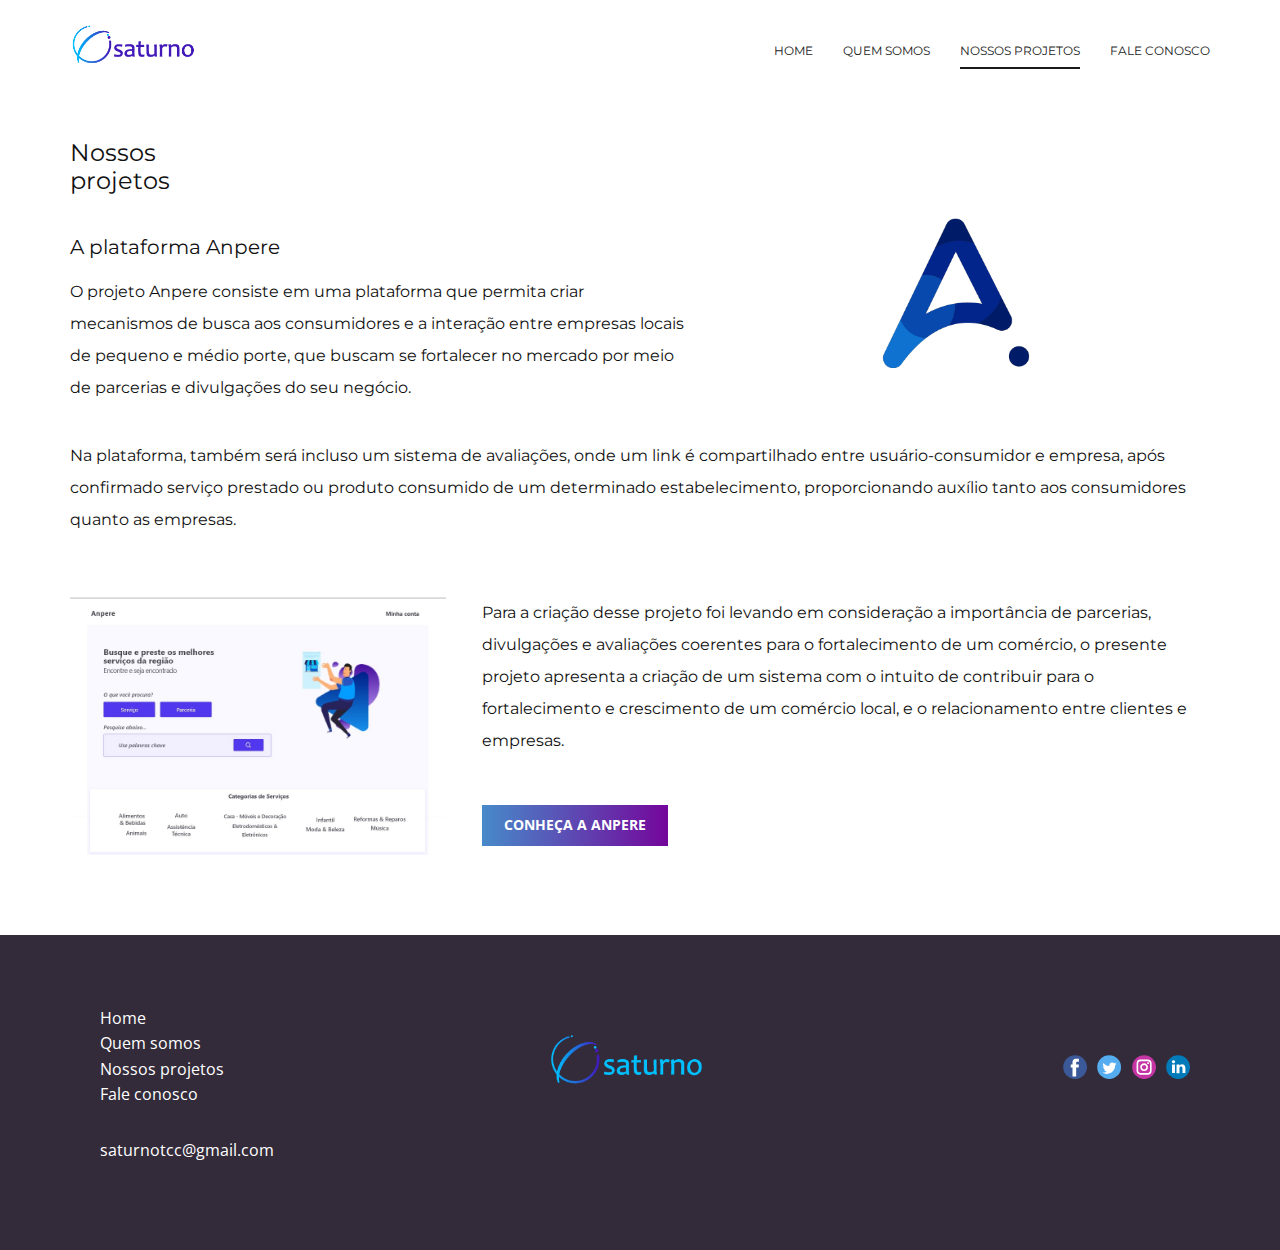
<file: Nossos-projetos.html>
<!DOCTYPE html>
<html style="font-size: 16px;">
  <head>
    <meta name="viewport" content="width=device-width, initial-scale=1.0">
    <meta charset="utf-8">
    <meta name="keywords" content="Iterative Methods, The best start in life for every child, Learning, Aqui vai a logo da Anpere, Sample Headline">
    <meta name="description" content="">
    <meta name="page_type" content="np-template-header-footer-from-plugin">
    <title>Nossos projetos</title>
    <link rel="stylesheet" href="nicepage.css" media="screen">
<link rel="stylesheet" href="Nossos-projetos.css" media="screen">
    <script class="u-script" type="text/javascript" src="jquery.js" defer=""></script>
    <script class="u-script" type="text/javascript" src="nicepage.js" defer=""></script>
    <meta name="generator" content="Nicepage 3.23.2, nicepage.com">
    <link id="u-theme-google-font" rel="stylesheet" href="https://fonts.googleapis.com/css?family=Roboto:100,100i,300,300i,400,400i,500,500i,700,700i,900,900i|Open+Sans:300,300i,400,400i,600,600i,700,700i,800,800i">
    <link id="u-page-google-font" rel="stylesheet" href="https://fonts.googleapis.com/css?family=Montserrat:100,100i,200,200i,300,300i,400,400i,500,500i,600,600i,700,700i,800,800i,900,900i">
    
    
    <script type="application/ld+json">{
		"@context": "http://schema.org",
		"@type": "Organization",
		"name": "",
		"logo": "images/logo1.png",
		"sameAs": []
}</script>
    <meta name="theme-color" content="#478ac9">
    <meta property="og:title" content="Nossos projetos">
    <meta property="og:type" content="website">
  </head>
  <body class="u-body"><header class="u-clearfix u-header u-sticky u-white" id="sec-3101"><div class="u-clearfix u-sheet u-valign-middle-xs u-sheet-1">
        <a href="Home.html" data-page-id="704420654" class="u-image u-logo u-image-1" data-image-width="1600" data-image-height="800" title="Home">
          <img src="images/logo1.png" class="u-logo-image u-logo-image-1">
        </a>
        <nav class="u-menu u-menu-dropdown u-offcanvas u-menu-1">
          <div class="menu-collapse u-custom-font u-font-montserrat" style="font-size: 0.75rem; letter-spacing: 0px; text-transform: uppercase; font-weight: 400;">
            <a class="u-button-style u-custom-active-border-color u-custom-active-color u-custom-border u-custom-border-color u-custom-borders u-custom-hover-border-color u-custom-hover-color u-custom-left-right-menu-spacing u-custom-padding-bottom u-custom-text-active-color u-custom-text-color u-custom-text-hover-color u-custom-top-bottom-menu-spacing u-nav-link u-text-active-palette-1-base u-text-hover-palette-2-base" href="#">
              <svg><use xmlns:xlink="http://www.w3.org/1999/xlink" xlink:href="#menu-hamburger"></use></svg>
              <svg version="1.1" xmlns="http://www.w3.org/2000/svg" xmlns:xlink="http://www.w3.org/1999/xlink"><defs><symbol id="menu-hamburger" viewBox="0 0 16 16" style="width: 16px; height: 16px;"><rect y="1" width="16" height="2"></rect><rect y="7" width="16" height="2"></rect><rect y="13" width="16" height="2"></rect>
</symbol>
</defs></svg>
            </a>
          </div>
          <div class="u-custom-menu u-nav-container">
            <ul class="u-custom-font u-font-montserrat u-nav u-spacing-30 u-unstyled u-nav-1"><li class="u-nav-item"><a class="u-border-2 u-border-active-grey-90 u-border-hover-grey-50 u-border-no-left u-border-no-right u-border-no-top u-button-style u-nav-link u-text-active-grey-90 u-text-grey-90 u-text-hover-grey-90" href="Home.html" style="padding: 10px 0px;">Home</a>
</li><li class="u-nav-item"><a class="u-border-2 u-border-active-grey-90 u-border-hover-grey-50 u-border-no-left u-border-no-right u-border-no-top u-button-style u-nav-link u-text-active-grey-90 u-text-grey-90 u-text-hover-grey-90" href="Quem-somos.html" style="padding: 10px 0px;">Quem somos</a>
</li><li class="u-nav-item"><a class="u-border-2 u-border-active-grey-90 u-border-hover-grey-50 u-border-no-left u-border-no-right u-border-no-top u-button-style u-nav-link u-text-active-grey-90 u-text-grey-90 u-text-hover-grey-90" href="Nossos-projetos.html" style="padding: 10px 0px;">Nossos projetos</a>
</li><li class="u-nav-item"><a class="u-border-2 u-border-active-grey-90 u-border-hover-grey-50 u-border-no-left u-border-no-right u-border-no-top u-button-style u-nav-link u-text-active-grey-90 u-text-grey-90 u-text-hover-grey-90" href="Fale-conosco.html" style="padding: 10px 0px;">Fale conosco</a>
</li></ul>
          </div>
          <div class="u-custom-menu u-nav-container-collapse">
            <div class="u-black u-container-style u-inner-container-layout u-opacity u-opacity-95 u-sidenav">
              <div class="u-sidenav-overflow">
                <div class="u-menu-close"></div>
                <ul class="u-align-center u-nav u-popupmenu-items u-unstyled u-nav-2"><li class="u-nav-item"><a class="u-button-style u-nav-link" href="Home.html" style="padding: 10px 0px;">Home</a>
</li><li class="u-nav-item"><a class="u-button-style u-nav-link" href="Quem-somos.html" style="padding: 10px 0px;">Quem somos</a>
</li><li class="u-nav-item"><a class="u-button-style u-nav-link" href="Nossos-projetos.html" style="padding: 10px 0px;">Nossos projetos</a>
</li><li class="u-nav-item"><a class="u-button-style u-nav-link" href="Fale-conosco.html" style="padding: 10px 0px;">Fale conosco</a>
</li></ul>
              </div>
            </div>
            <div class="u-black u-menu-overlay u-opacity u-opacity-70"></div>
          </div>
        </nav>
      </div><style class="u-sticky-style" data-style-id="5a93">.u-sticky-fixed.u-sticky-5a93:before, .u-body.u-sticky-fixed .u-sticky-5a93:before {
borders: top right bottom left !important
}</style></header>
    <section class="u-align-left u-clearfix u-section-1" id="sec-174f">
      <div class="u-clearfix u-sheet u-sheet-1">
        <h5 class="u-custom-font u-font-montserrat u-text u-text-1">Nossos projetos</h5>
        <div class="u-clearfix u-expanded-width-md u-expanded-width-sm u-expanded-width-xs u-gutter-32 u-layout-wrap u-layout-wrap-1">
          <div class="u-gutter-0 u-layout">
            <div class="u-layout-row">
              <div class="u-size-31-sm u-size-31-xs u-size-35-lg u-size-35-xl u-size-60-md">
                <div class="u-layout-col">
                  <div class="u-container-style u-layout-cell u-left-cell u-size-60 u-layout-cell-1">
                    <div class="u-container-layout u-valign-bottom-xs u-container-layout-1">
                      <h2 class="u-custom-font u-font-montserrat u-text u-text-2">A plataforma Anpere</h2>
                      <p class="u-custom-font u-font-montserrat u-text u-text-3">O
projeto Anpere consiste em uma plataforma que permita criar mecanismos de busca
aos consumidores e a interação entre empresas locais de pequeno e médio porte,
que buscam se fortalecer no mercado por meio de parcerias e divulgações do seu
negócio.&nbsp;</p>
                      <p class="u-custom-font u-font-montserrat u-text u-text-4">Na plataforma, também será incluso um sistema de avaliações, onde um
link é compartilhado entre usuário-consumidor e empresa, após confirmado
serviço prestado ou produto consumido de um determinado estabelecimento,
proporcionando auxílio tanto aos consumidores quanto as empresas.</p>
                    </div>
                  </div>
                </div>
              </div>
              <div class="u-size-25-lg u-size-25-xl u-size-29-sm u-size-29-xs u-size-60-md">
                <div class="u-layout-col">
                  <div class="u-align-left u-container-style u-layout-cell u-right-cell u-size-60 u-layout-cell-2">
                    <div class="u-container-layout u-container-layout-2">
                      <img class="u-image u-image-default u-image-1" src="images/LogoAnpere1.png" alt="" data-image-width="500" data-image-height="444">
                    </div>
                  </div>
                </div>
              </div>
            </div>
          </div>
        </div>
        <p class="u-align-center-md u-align-center-sm u-align-left-xs u-custom-font u-font-montserrat u-text u-text-5">Para a criação desse projeto foi levando em consideração a importância de
parcerias, divulgações e avaliações coerentes para o fortalecimento de um
comércio, o presente projeto apresenta a criação de um sistema com o intuito de
contribuir para o fortalecimento e crescimento de um comércio local, e o
relacionamento entre clientes e empresas.</p>
        <div class="u-expanded-width-xs u-gallery u-layout-grid u-lightbox u-show-text-on-hover u-gallery-1">
          <div class="u-gallery-inner u-gallery-inner-1">
            <div class="u-effect-fade u-gallery-item">
              <div class="u-back-slide" data-image-width="950" data-image-height="632">
                <img class="u-back-image u-expanded" src="images/WhatsAppImage2021-08-20at5.09.16PM1.jpeg">
              </div>
              <div class="u-over-slide u-shading u-over-slide-1">
                <h3 class="u-gallery-heading"></h3>
                <p class="u-gallery-text"></p>
              </div>
            </div>
          </div>
        </div>
        <a href="Home.html" data-page-id="704420654" class="u-border-none u-btn u-button-style u-gradient u-none u-text-body-alt-color u-btn-1">conheça a anpere</a>
      </div>
    </section>
    
    
    <footer class="u-clearfix u-custom-color-4 u-footer" id="sec-5e1b"><div class="u-clearfix u-sheet u-valign-middle u-sheet-1">
        <div class="u-clearfix u-expanded-width u-gutter-30 u-layout-wrap u-layout-wrap-1">
          <div class="u-gutter-0 u-layout">
            <div class="u-layout-row">
              <div class="u-align-center-sm u-align-center-xs u-align-left-md u-align-left-xl u-container-style u-layout-cell u-left-cell u-size-20 u-size-20-md u-layout-cell-1">
                <div class="u-container-layout u-container-layout-1"><!--position-->
                  <div data-position="" class="u-position u-position-1"><!--block-->
                    <div class="u-block">
                      <div class="u-block-container u-clearfix"><!--block_header-->
                        <h5 class="u-block-header u-text"><!--block_header_content--><!--/block_header_content--></h5><!--/block_header--><!--block_content-->
                        <div class="u-block-content u-text"><!--block_content_content-->
                          <a href="Home.html" data-page-id="704420654" class="u-active-none u-border-none u-btn u-button-link u-button-style u-hover-none u-none u-text-body-alt-color u-btn-1">Home</a>
                          <a href="Quem-somos.html" data-page-id="226927430" class="u-active-none u-border-none u-btn u-button-link u-button-style u-hover-none u-none u-text-body-alt-color u-btn-2">
                            <br>Quem somos
                          </a>
                          <br>
                          <a href="Nossos-projetos.html" data-page-id="90289952" class="u-active-none u-border-none u-btn u-button-link u-button-style u-hover-none u-none u-text-body-alt-color u-btn-3">Nossos projetos</a>
                          <br>
                          <a href="Fale-conosco.html" data-page-id="744328062" class="u-active-none u-border-none u-btn u-button-link u-button-style u-hover-none u-none u-text-body-alt-color u-btn-4">Fale conosco</a><!--/block_content_content-->
                        </div><!--/block_content-->
                      </div>
                    </div><!--/block-->
                  </div><!--/position--><!--position-->
                  <div data-position="" class="u-position u-position-2"><!--block-->
                    <div class="u-block">
                      <div class="u-block-container u-clearfix"><!--block_header-->
                        <h5 class="u-block-header u-text"><!--block_header_content--><!--/block_header_content--></h5><!--/block_header--><!--block_content-->
                        <div class="u-block-content u-text"><!--block_content_content-->saturnotcc@gmail.com<!--/block_content_content--></div><!--/block_content-->
                      </div>
                    </div><!--/block-->
                  </div><!--/position-->
                </div>
              </div>
              <div class="u-align-center-sm u-align-right-md u-container-style u-layout-cell u-size-20 u-size-20-md u-layout-cell-2">
                <div class="u-container-layout u-valign-middle u-container-layout-2">
                  <a href="https://nicepage.com" class="u-image u-logo u-image-1" data-image-width="1600" data-image-height="761">
                    <img src="images/logo2.png" class="u-logo-image u-logo-image-1">
                  </a>
                </div>
              </div>
              <div class="u-align-center-sm u-align-center-xs u-align-left-md u-align-right-lg u-align-right-xl u-container-style u-layout-cell u-right-cell u-size-20 u-size-20-md u-layout-cell-3">
                <div class="u-container-layout u-valign-middle u-container-layout-3">
                  <div class="u-social-icons u-spacing-10 u-social-icons-1">
                    <a class="u-social-url" title="facebook" target="_blank" href=""><span class="u-icon u-social-facebook u-social-icon u-icon-1"><svg class="u-svg-link" preserveAspectRatio="xMidYMin slice" viewBox="0 0 112 112" style=""><use xmlns:xlink="http://www.w3.org/1999/xlink" xlink:href="#svg-b557"></use></svg><svg class="u-svg-content" viewBox="0 0 112 112" x="0" y="0" id="svg-b557"><circle fill="currentColor" cx="56.1" cy="56.1" r="55"></circle><path fill="#FFFFFF" d="M73.5,31.6h-9.1c-1.4,0-3.6,0.8-3.6,3.9v8.5h12.6L72,58.3H60.8v40.8H43.9V58.3h-8V43.9h8v-9.2
            c0-6.7,3.1-17,17-17h12.5v13.9H73.5z"></path></svg></span>
                    </a>
                    <a class="u-social-url" title="twitter" target="_blank" href=""><span class="u-icon u-social-icon u-social-twitter u-icon-2"><svg class="u-svg-link" preserveAspectRatio="xMidYMin slice" viewBox="0 0 112 112" style=""><use xmlns:xlink="http://www.w3.org/1999/xlink" xlink:href="#svg-6b36"></use></svg><svg class="u-svg-content" viewBox="0 0 112 112" x="0" y="0" id="svg-6b36"><circle fill="currentColor" class="st0" cx="56.1" cy="56.1" r="55"></circle><path fill="#FFFFFF" d="M83.8,47.3c0,0.6,0,1.2,0,1.7c0,17.7-13.5,38.2-38.2,38.2C38,87.2,31,85,25,81.2c1,0.1,2.1,0.2,3.2,0.2
            c6.3,0,12.1-2.1,16.7-5.7c-5.9-0.1-10.8-4-12.5-9.3c0.8,0.2,1.7,0.2,2.5,0.2c1.2,0,2.4-0.2,3.5-0.5c-6.1-1.2-10.8-6.7-10.8-13.1
            c0-0.1,0-0.1,0-0.2c1.8,1,3.9,1.6,6.1,1.7c-3.6-2.4-6-6.5-6-11.2c0-2.5,0.7-4.8,1.8-6.7c6.6,8.1,16.5,13.5,27.6,14
            c-0.2-1-0.3-2-0.3-3.1c0-7.4,6-13.4,13.4-13.4c3.9,0,7.3,1.6,9.8,4.2c3.1-0.6,5.9-1.7,8.5-3.3c-1,3.1-3.1,5.8-5.9,7.4
            c2.7-0.3,5.3-1,7.7-2.1C88.7,43,86.4,45.4,83.8,47.3z"></path></svg></span>
                    </a>
                    <a class="u-social-url" title="instagram" target="_blank" href=""><span class="u-icon u-social-icon u-social-instagram u-icon-3"><svg class="u-svg-link" preserveAspectRatio="xMidYMin slice" viewBox="0 0 112 112" style=""><use xmlns:xlink="http://www.w3.org/1999/xlink" xlink:href="#svg-529d"></use></svg><svg class="u-svg-content" viewBox="0 0 112 112" x="0" y="0" id="svg-529d"><circle fill="currentColor" cx="56.1" cy="56.1" r="55"></circle><path fill="#FFFFFF" d="M55.9,38.2c-9.9,0-17.9,8-17.9,17.9C38,66,46,74,55.9,74c9.9,0,17.9-8,17.9-17.9C73.8,46.2,65.8,38.2,55.9,38.2
            z M55.9,66.4c-5.7,0-10.3-4.6-10.3-10.3c-0.1-5.7,4.6-10.3,10.3-10.3c5.7,0,10.3,4.6,10.3,10.3C66.2,61.8,61.6,66.4,55.9,66.4z"></path><path fill="#FFFFFF" d="M74.3,33.5c-2.3,0-4.2,1.9-4.2,4.2s1.9,4.2,4.2,4.2s4.2-1.9,4.2-4.2S76.6,33.5,74.3,33.5z"></path><path fill="#FFFFFF" d="M73.1,21.3H38.6c-9.7,0-17.5,7.9-17.5,17.5v34.5c0,9.7,7.9,17.6,17.5,17.6h34.5c9.7,0,17.5-7.9,17.5-17.5V38.8
            C90.6,29.1,82.7,21.3,73.1,21.3z M83,73.3c0,5.5-4.5,9.9-9.9,9.9H38.6c-5.5,0-9.9-4.5-9.9-9.9V38.8c0-5.5,4.5-9.9,9.9-9.9h34.5
            c5.5,0,9.9,4.5,9.9,9.9V73.3z"></path></svg></span>
                    </a>
                    <a class="u-social-url" title="linkedin" target="_blank" href=""><span class="u-icon u-social-icon u-social-linkedin u-icon-4"><svg class="u-svg-link" preserveAspectRatio="xMidYMin slice" viewBox="0 0 112 112" style=""><use xmlns:xlink="http://www.w3.org/1999/xlink" xlink:href="#svg-f4c8"></use></svg><svg class="u-svg-content" viewBox="0 0 112 112" x="0" y="0" id="svg-f4c8"><circle fill="currentColor" cx="56.1" cy="56.1" r="55"></circle><path fill="#FFFFFF" d="M41.3,83.7H27.9V43.4h13.4V83.7z M34.6,37.9L34.6,37.9c-4.6,0-7.5-3.1-7.5-7c0-4,3-7,7.6-7s7.4,3,7.5,7
            C42.2,34.8,39.2,37.9,34.6,37.9z M89.6,83.7H76.2V62.2c0-5.4-1.9-9.1-6.8-9.1c-3.7,0-5.9,2.5-6.9,4.9c-0.4,0.9-0.4,2.1-0.4,3.3v22.5
            H48.7c0,0,0.2-36.5,0-40.3h13.4v5.7c1.8-2.7,5-6.7,12.1-6.7c8.8,0,15.4,5.8,15.4,18.1V83.7z"></path></svg></span>
                    </a>
                  </div>
                </div>
              </div>
            </div>
          </div>
        </div>
      </div> <br>
    <br></footer>
   
  </body>
</html>
</file>
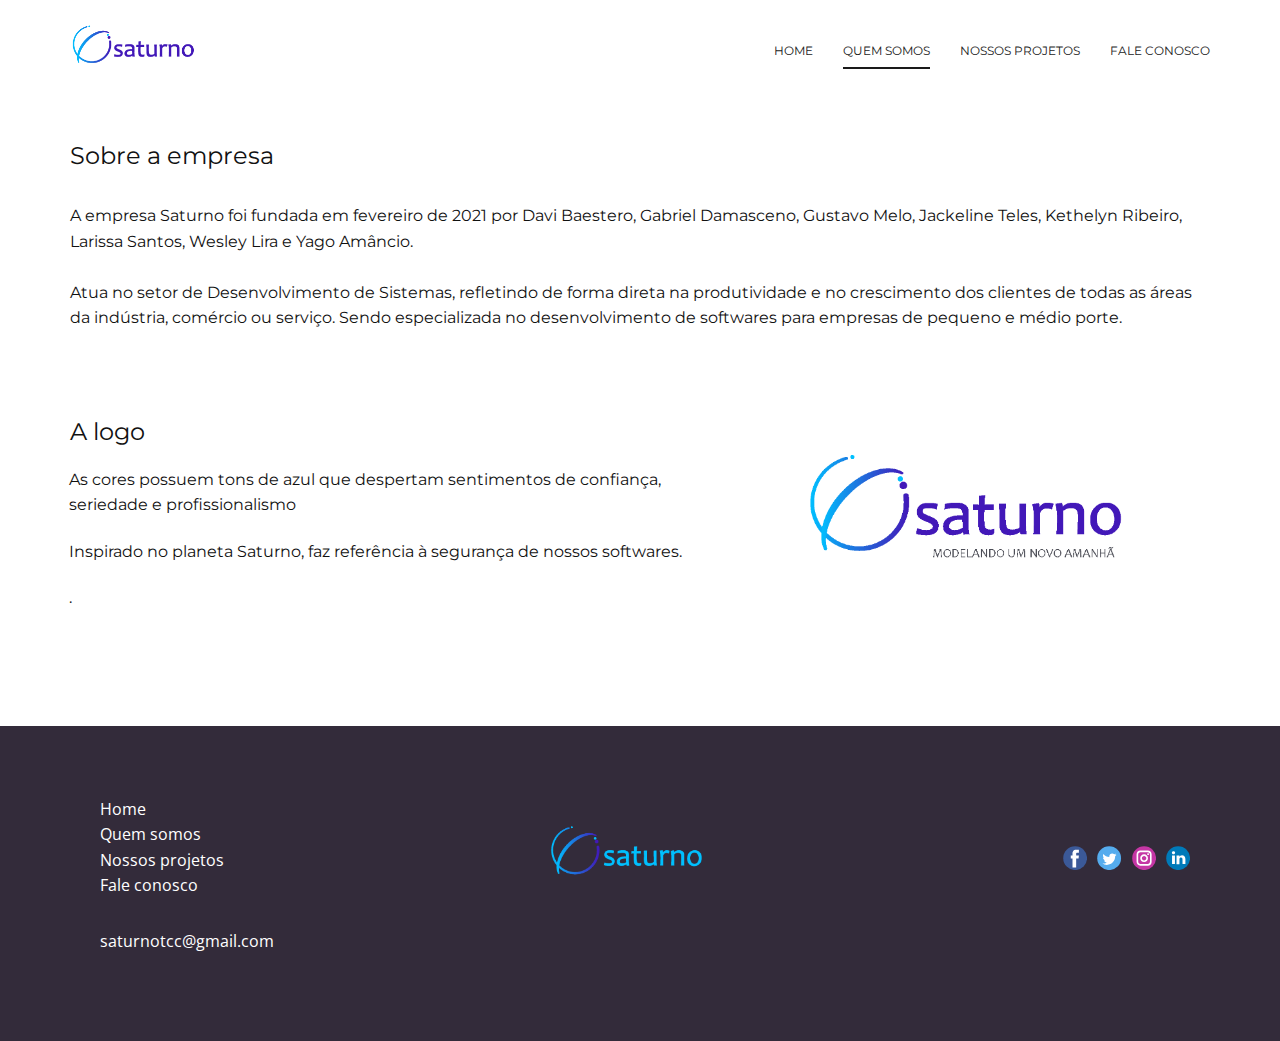
<file: Quem-somos.html>
<!DOCTYPE html>
<html style="font-size: 16px;">
  <head>
    <meta name="viewport" content="width=device-width, initial-scale=1.0">
    <meta charset="utf-8">
    <meta name="keywords" content="​Hosting solution with benefits">
    <meta name="description" content="">
    <meta name="page_type" content="np-template-header-footer-from-plugin">
    <title>Quem somos</title>
    <link rel="stylesheet" href="nicepage.css" media="screen">
<link rel="stylesheet" href="Quem-somos.css" media="screen">
    <script class="u-script" type="text/javascript" src="jquery.js" defer=""></script>
    <script class="u-script" type="text/javascript" src="nicepage.js" defer=""></script>
    <meta name="generator" content="Nicepage 3.23.2, nicepage.com">
    <link id="u-theme-google-font" rel="stylesheet" href="https://fonts.googleapis.com/css?family=Roboto:100,100i,300,300i,400,400i,500,500i,700,700i,900,900i|Open+Sans:300,300i,400,400i,600,600i,700,700i,800,800i">
    <link id="u-page-google-font" rel="stylesheet" href="https://fonts.googleapis.com/css?family=Montserrat:100,100i,200,200i,300,300i,400,400i,500,500i,600,600i,700,700i,800,800i,900,900i">
    
    
    <script type="application/ld+json">{
		"@context": "http://schema.org",
		"@type": "Organization",
		"name": "",
		"logo": "images/logo1.png",
		"sameAs": []
}</script>
    <meta name="theme-color" content="#478ac9">
    <meta property="og:title" content="Quem somos">
    <meta property="og:type" content="website">
  </head>
  <body class="u-body"><header class="u-clearfix u-header u-sticky u-white" id="sec-3101"><div class="u-clearfix u-sheet u-valign-middle-xs u-sheet-1">
        <a href="Home.html" data-page-id="704420654" class="u-image u-logo u-image-1" data-image-width="1600" data-image-height="800" title="Home">
          <img src="images/logo1.png" class="u-logo-image u-logo-image-1">
        </a>
        <nav class="u-menu u-menu-dropdown u-offcanvas u-menu-1">
          <div class="menu-collapse u-custom-font u-font-montserrat" style="font-size: 0.75rem; letter-spacing: 0px; text-transform: uppercase; font-weight: 400;">
            <a class="u-button-style u-custom-active-border-color u-custom-active-color u-custom-border u-custom-border-color u-custom-borders u-custom-hover-border-color u-custom-hover-color u-custom-left-right-menu-spacing u-custom-padding-bottom u-custom-text-active-color u-custom-text-color u-custom-text-hover-color u-custom-top-bottom-menu-spacing u-nav-link u-text-active-palette-1-base u-text-hover-palette-2-base" href="#">
              <svg><use xmlns:xlink="http://www.w3.org/1999/xlink" xlink:href="#menu-hamburger"></use></svg>
              <svg version="1.1" xmlns="http://www.w3.org/2000/svg" xmlns:xlink="http://www.w3.org/1999/xlink"><defs><symbol id="menu-hamburger" viewBox="0 0 16 16" style="width: 16px; height: 16px;"><rect y="1" width="16" height="2"></rect><rect y="7" width="16" height="2"></rect><rect y="13" width="16" height="2"></rect>
</symbol>
</defs></svg>
            </a>
          </div>
          <div class="u-custom-menu u-nav-container">
            <ul class="u-custom-font u-font-montserrat u-nav u-spacing-30 u-unstyled u-nav-1"><li class="u-nav-item"><a class="u-border-2 u-border-active-grey-90 u-border-hover-grey-50 u-border-no-left u-border-no-right u-border-no-top u-button-style u-nav-link u-text-active-grey-90 u-text-grey-90 u-text-hover-grey-90" href="Home.html" style="padding: 10px 0px;">Home</a>
</li><li class="u-nav-item"><a class="u-border-2 u-border-active-grey-90 u-border-hover-grey-50 u-border-no-left u-border-no-right u-border-no-top u-button-style u-nav-link u-text-active-grey-90 u-text-grey-90 u-text-hover-grey-90" href="Quem-somos.html" style="padding: 10px 0px;">Quem somos</a>
</li><li class="u-nav-item"><a class="u-border-2 u-border-active-grey-90 u-border-hover-grey-50 u-border-no-left u-border-no-right u-border-no-top u-button-style u-nav-link u-text-active-grey-90 u-text-grey-90 u-text-hover-grey-90" href="Nossos-projetos.html" style="padding: 10px 0px;">Nossos projetos</a>
</li><li class="u-nav-item"><a class="u-border-2 u-border-active-grey-90 u-border-hover-grey-50 u-border-no-left u-border-no-right u-border-no-top u-button-style u-nav-link u-text-active-grey-90 u-text-grey-90 u-text-hover-grey-90" href="Fale-conosco.html" style="padding: 10px 0px;">Fale conosco</a>
</li></ul>
          </div>
          <div class="u-custom-menu u-nav-container-collapse">
            <div class="u-black u-container-style u-inner-container-layout u-opacity u-opacity-95 u-sidenav">
              <div class="u-sidenav-overflow">
                <div class="u-menu-close"></div>
                <ul class="u-align-center u-nav u-popupmenu-items u-unstyled u-nav-2"><li class="u-nav-item"><a class="u-button-style u-nav-link" href="Home.html" style="padding: 10px 0px;">Home</a>
</li><li class="u-nav-item"><a class="u-button-style u-nav-link" href="Quem-somos.html" style="padding: 10px 0px;">Quem somos</a>
</li><li class="u-nav-item"><a class="u-button-style u-nav-link" href="Nossos-projetos.html" style="padding: 10px 0px;">Nossos projetos</a>
</li><li class="u-nav-item"><a class="u-button-style u-nav-link" href="Fale-conosco.html" style="padding: 10px 0px;">Fale conosco</a>
</li></ul>
              </div>
            </div>
            <div class="u-black u-menu-overlay u-opacity u-opacity-70"></div>
          </div>
        </nav>
      </div><style class="u-sticky-style" data-style-id="5a93">.u-sticky-fixed.u-sticky-5a93:before, .u-body.u-sticky-fixed .u-sticky-5a93:before {
borders: top right bottom left !important
}</style></header>
    <section class="u-align-center u-clearfix u-white u-section-1" id="carousel_0d3c">
      <div class="u-clearfix u-sheet u-valign-middle-lg u-sheet-1">
        <h1 class="u-align-left u-custom-font u-font-montserrat u-text u-text-1">So​bre a empresa</h1>
        <p class="u-align-left u-custom-font u-font-montserrat u-text u-text-2"> A empresa Saturno foi fundada em fevereiro de 2021 por Davi Baestero, Gabriel Damasceno, Gustavo Melo, Jackeline Teles, Kethelyn Ribeiro, Larissa Santos, Wesley Lira e Yago Amâncio.&nbsp;<br>
          <br>Atua no setor de Desenvolvimento de Sistemas, refletindo de forma direta na produtividade e no crescimento dos clientes de todas as áreas da indústria, comércio ou serviço. Sendo especializada no desenvolvimento de softwares para empresas de pequeno e médio porte.
        </p>
        <h1 class="u-align-left u-custom-font u-font-montserrat u-text u-text-3">A logo</h1>
        <div class="u-expanded-width-xs u-list u-list-1">
          <div class="u-repeater u-repeater-1">
            <div class="u-container-style u-list-item u-repeater-item">
              <div class="u-container-layout u-similar-container u-valign-bottom-lg u-valign-bottom-md u-valign-bottom-xl u-container-layout-1">
                <p class="u-custom-font u-font-montserrat u-text u-text-4">As cores possuem tons de azul que despertam sentimentos de confiança, seriedade e profissionalismo</p>
              </div>
            </div>
            <div class="u-container-style u-list-item u-repeater-item">
              <div class="u-container-layout u-similar-container u-valign-bottom-lg u-valign-bottom-md u-valign-bottom-xl u-container-layout-2">
                <p class="u-custom-font u-font-montserrat u-text u-text-5">Inspirado no planeta Saturno, faz referência à segurança de nossos softwares.</p>
              </div>
            </div>
            <div class="u-container-style u-list-item u-repeater-item">
              <div class="u-container-layout u-similar-container u-valign-bottom-lg u-valign-bottom-md u-valign-bottom-xl u-container-layout-3">
                <p class="u-custom-font u-font-montserrat u-text u-text-6">. </p>
              </div>
            </div>
          </div>
        </div>
        <img class="u-image u-image-default u-image-1" src="images/aloglight14x.png" alt="" data-image-width="1600" data-image-height="800">
      </div>
    </section>
    
    
    <footer class="u-clearfix u-custom-color-4 u-footer" id="sec-5e1b"><div class="u-clearfix u-sheet u-valign-middle u-sheet-1">
        <div class="u-clearfix u-expanded-width u-gutter-30 u-layout-wrap u-layout-wrap-1">
          <div class="u-gutter-0 u-layout">
            <div class="u-layout-row">
              <div class="u-align-center-sm u-align-center-xs u-align-left-md u-align-left-xl u-container-style u-layout-cell u-left-cell u-size-20 u-size-20-md u-layout-cell-1">
                <div class="u-container-layout u-container-layout-1"><!--position-->
                  <div data-position="" class="u-position u-position-1"><!--block-->
                    <div class="u-block">
                      <div class="u-block-container u-clearfix"><!--block_header-->
                        <h5 class="u-block-header u-text"><!--block_header_content--><!--/block_header_content--></h5><!--/block_header--><!--block_content-->
                        <div class="u-block-content u-text"><!--block_content_content-->
                          <a href="Home.html" data-page-id="704420654" class="u-active-none u-border-none u-btn u-button-link u-button-style u-hover-none u-none u-text-body-alt-color u-btn-1">Home</a>
                          <a href="Quem-somos.html" data-page-id="226927430" class="u-active-none u-border-none u-btn u-button-link u-button-style u-hover-none u-none u-text-body-alt-color u-btn-2">
                            <br>Quem somos
                          </a>
                          <br>
                          <a href="Nossos-projetos.html" data-page-id="90289952" class="u-active-none u-border-none u-btn u-button-link u-button-style u-hover-none u-none u-text-body-alt-color u-btn-3">Nossos projetos</a>
                          <br>
                          <a href="Fale-conosco.html" data-page-id="744328062" class="u-active-none u-border-none u-btn u-button-link u-button-style u-hover-none u-none u-text-body-alt-color u-btn-4">Fale conosco</a><!--/block_content_content-->
                        </div><!--/block_content-->
                      </div>
                    </div><!--/block-->
                  </div><!--/position--><!--position-->
                  <div data-position="" class="u-position u-position-2"><!--block-->
                    <div class="u-block">
                      <div class="u-block-container u-clearfix"><!--block_header-->
                        <h5 class="u-block-header u-text"><!--block_header_content--><!--/block_header_content--></h5><!--/block_header--><!--block_content-->
                        <div class="u-block-content u-text"><!--block_content_content-->saturnotcc@gmail.com<!--/block_content_content--></div><!--/block_content-->
                      </div>
                    </div><!--/block-->
                  </div><!--/position-->
                </div>
              </div>
              <div class="u-align-center-sm u-align-right-md u-container-style u-layout-cell u-size-20 u-size-20-md u-layout-cell-2">
                <div class="u-container-layout u-valign-middle u-container-layout-2">
                  <a href="https://nicepage.com" class="u-image u-logo u-image-1" data-image-width="1600" data-image-height="761">
                    <img src="images/logo2.png" class="u-logo-image u-logo-image-1">
                  </a>
                </div>
              </div>
              <div class="u-align-center-sm u-align-center-xs u-align-left-md u-align-right-lg u-align-right-xl u-container-style u-layout-cell u-right-cell u-size-20 u-size-20-md u-layout-cell-3">
                <div class="u-container-layout u-valign-middle u-container-layout-3">
                  <div class="u-social-icons u-spacing-10 u-social-icons-1">
                    <a class="u-social-url" title="facebook" target="_blank" href=""><span class="u-icon u-social-facebook u-social-icon u-icon-1"><svg class="u-svg-link" preserveAspectRatio="xMidYMin slice" viewBox="0 0 112 112" style=""><use xmlns:xlink="http://www.w3.org/1999/xlink" xlink:href="#svg-b557"></use></svg><svg class="u-svg-content" viewBox="0 0 112 112" x="0" y="0" id="svg-b557"><circle fill="currentColor" cx="56.1" cy="56.1" r="55"></circle><path fill="#FFFFFF" d="M73.5,31.6h-9.1c-1.4,0-3.6,0.8-3.6,3.9v8.5h12.6L72,58.3H60.8v40.8H43.9V58.3h-8V43.9h8v-9.2
            c0-6.7,3.1-17,17-17h12.5v13.9H73.5z"></path></svg></span>
                    </a>
                    <a class="u-social-url" title="twitter" target="_blank" href=""><span class="u-icon u-social-icon u-social-twitter u-icon-2"><svg class="u-svg-link" preserveAspectRatio="xMidYMin slice" viewBox="0 0 112 112" style=""><use xmlns:xlink="http://www.w3.org/1999/xlink" xlink:href="#svg-6b36"></use></svg><svg class="u-svg-content" viewBox="0 0 112 112" x="0" y="0" id="svg-6b36"><circle fill="currentColor" class="st0" cx="56.1" cy="56.1" r="55"></circle><path fill="#FFFFFF" d="M83.8,47.3c0,0.6,0,1.2,0,1.7c0,17.7-13.5,38.2-38.2,38.2C38,87.2,31,85,25,81.2c1,0.1,2.1,0.2,3.2,0.2
            c6.3,0,12.1-2.1,16.7-5.7c-5.9-0.1-10.8-4-12.5-9.3c0.8,0.2,1.7,0.2,2.5,0.2c1.2,0,2.4-0.2,3.5-0.5c-6.1-1.2-10.8-6.7-10.8-13.1
            c0-0.1,0-0.1,0-0.2c1.8,1,3.9,1.6,6.1,1.7c-3.6-2.4-6-6.5-6-11.2c0-2.5,0.7-4.8,1.8-6.7c6.6,8.1,16.5,13.5,27.6,14
            c-0.2-1-0.3-2-0.3-3.1c0-7.4,6-13.4,13.4-13.4c3.9,0,7.3,1.6,9.8,4.2c3.1-0.6,5.9-1.7,8.5-3.3c-1,3.1-3.1,5.8-5.9,7.4
            c2.7-0.3,5.3-1,7.7-2.1C88.7,43,86.4,45.4,83.8,47.3z"></path></svg></span>
                    </a>
                    <a class="u-social-url" title="instagram" target="_blank" href=""><span class="u-icon u-social-icon u-social-instagram u-icon-3"><svg class="u-svg-link" preserveAspectRatio="xMidYMin slice" viewBox="0 0 112 112" style=""><use xmlns:xlink="http://www.w3.org/1999/xlink" xlink:href="#svg-529d"></use></svg><svg class="u-svg-content" viewBox="0 0 112 112" x="0" y="0" id="svg-529d"><circle fill="currentColor" cx="56.1" cy="56.1" r="55"></circle><path fill="#FFFFFF" d="M55.9,38.2c-9.9,0-17.9,8-17.9,17.9C38,66,46,74,55.9,74c9.9,0,17.9-8,17.9-17.9C73.8,46.2,65.8,38.2,55.9,38.2
            z M55.9,66.4c-5.7,0-10.3-4.6-10.3-10.3c-0.1-5.7,4.6-10.3,10.3-10.3c5.7,0,10.3,4.6,10.3,10.3C66.2,61.8,61.6,66.4,55.9,66.4z"></path><path fill="#FFFFFF" d="M74.3,33.5c-2.3,0-4.2,1.9-4.2,4.2s1.9,4.2,4.2,4.2s4.2-1.9,4.2-4.2S76.6,33.5,74.3,33.5z"></path><path fill="#FFFFFF" d="M73.1,21.3H38.6c-9.7,0-17.5,7.9-17.5,17.5v34.5c0,9.7,7.9,17.6,17.5,17.6h34.5c9.7,0,17.5-7.9,17.5-17.5V38.8
            C90.6,29.1,82.7,21.3,73.1,21.3z M83,73.3c0,5.5-4.5,9.9-9.9,9.9H38.6c-5.5,0-9.9-4.5-9.9-9.9V38.8c0-5.5,4.5-9.9,9.9-9.9h34.5
            c5.5,0,9.9,4.5,9.9,9.9V73.3z"></path></svg></span>
                    </a>
                    <a class="u-social-url" title="linkedin" target="_blank" href=""><span class="u-icon u-social-icon u-social-linkedin u-icon-4"><svg class="u-svg-link" preserveAspectRatio="xMidYMin slice" viewBox="0 0 112 112" style=""><use xmlns:xlink="http://www.w3.org/1999/xlink" xlink:href="#svg-f4c8"></use></svg><svg class="u-svg-content" viewBox="0 0 112 112" x="0" y="0" id="svg-f4c8"><circle fill="currentColor" cx="56.1" cy="56.1" r="55"></circle><path fill="#FFFFFF" d="M41.3,83.7H27.9V43.4h13.4V83.7z M34.6,37.9L34.6,37.9c-4.6,0-7.5-3.1-7.5-7c0-4,3-7,7.6-7s7.4,3,7.5,7
            C42.2,34.8,39.2,37.9,34.6,37.9z M89.6,83.7H76.2V62.2c0-5.4-1.9-9.1-6.8-9.1c-3.7,0-5.9,2.5-6.9,4.9c-0.4,0.9-0.4,2.1-0.4,3.3v22.5
            H48.7c0,0,0.2-36.5,0-40.3h13.4v5.7c1.8-2.7,5-6.7,12.1-6.7c8.8,0,15.4,5.8,15.4,18.1V83.7z"></path></svg></span>
                    </a>
                  </div>
                </div>
              </div>
            </div>
          </div>
        </div>
      </div><br>
    <br></footer>
  </body>
</html>
</file>
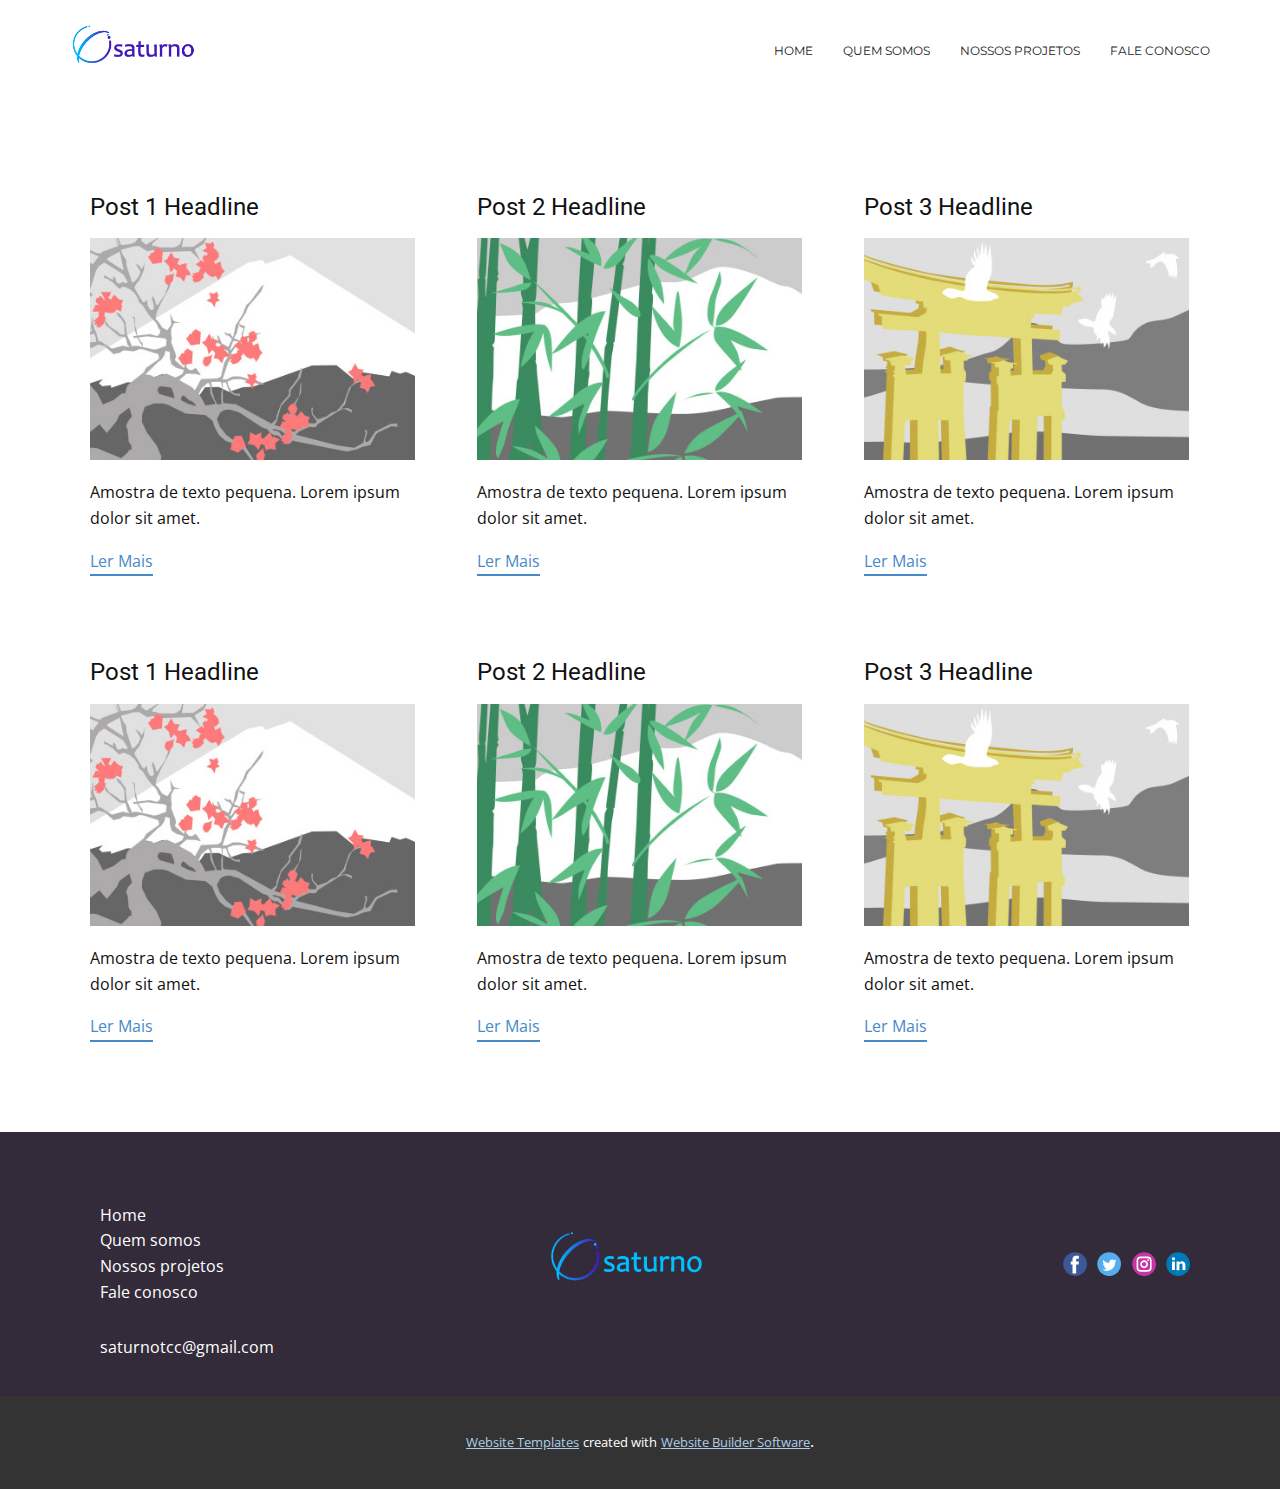
<file: blog/blog.html>
<html style="font-size: 16px;"><head>
    <meta name="viewport" content="width=device-width, initial-scale=1.0">
    <meta charset="utf-8">
    <meta name="keywords" content="">
    <meta name="description" content="">
    <meta name="page_type" content="np-template-header-footer-from-plugin">
    <title>Blog Template</title>
    <link rel="stylesheet" href="../nicepage.css" media="screen">
<link rel="stylesheet" href="../Blog-Template.css" media="screen">
    <script class="u-script" type="text/javascript" src="../jquery.js" defer=""></script>
    <script class="u-script" type="text/javascript" src="../nicepage.js" defer=""></script>
    <meta name="generator" content="Nicepage 3.23.2, nicepage.com">
    <link id="u-theme-google-font" rel="stylesheet" href="https://fonts.googleapis.com/css?family=Roboto:100,100i,300,300i,400,400i,500,500i,700,700i,900,900i|Open+Sans:300,300i,400,400i,600,600i,700,700i,800,800i">
    <link id="u-page-google-font" rel="stylesheet" href="https://fonts.googleapis.com/css?family=Montserrat:100,100i,200,200i,300,300i,400,400i,500,500i,600,600i,700,700i,800,800i,900,900i">
    
    
    <script type="application/ld+json">{
		"@context": "http://schema.org",
		"@type": "Organization",
		"name": "",
		"logo": "images/logo1.png",
		"sameAs": []
}</script>
    <meta name="theme-color" content="#478ac9">
  </head>
  <body class="u-body"><header class="u-clearfix u-header u-sticky u-white" id="sec-3101"><div class="u-clearfix u-sheet u-valign-middle-xs u-sheet-1">
        <a href="../Home.html" data-page-id="704420654" class="u-image u-logo u-image-1" data-image-width="1600" data-image-height="800" title="Home">
          <img src="../images/logo1.png" class="u-logo-image u-logo-image-1">
        </a>
        <nav class="u-menu u-menu-dropdown u-offcanvas u-menu-1">
          <div class="menu-collapse u-custom-font u-font-montserrat" style="font-size: 0.75rem; letter-spacing: 0px; text-transform: uppercase; font-weight: 400;">
            <a class="u-button-style u-custom-active-border-color u-custom-active-color u-custom-border u-custom-border-color u-custom-borders u-custom-hover-border-color u-custom-hover-color u-custom-left-right-menu-spacing u-custom-padding-bottom u-custom-text-active-color u-custom-text-color u-custom-text-hover-color u-custom-top-bottom-menu-spacing u-nav-link u-text-active-palette-1-base u-text-hover-palette-2-base" href="#">
              <svg><use xmlns:xlink="http://www.w3.org/1999/xlink" xlink:href="#menu-hamburger"></use></svg>
              <svg version="1.1" xmlns="http://www.w3.org/2000/svg" xmlns:xlink="http://www.w3.org/1999/xlink"><defs><symbol id="menu-hamburger" viewBox="0 0 16 16" style="width: 16px; height: 16px;"><rect y="1" width="16" height="2"></rect><rect y="7" width="16" height="2"></rect><rect y="13" width="16" height="2"></rect>
</symbol>
</defs></svg>
            </a>
          </div>
          <div class="u-custom-menu u-nav-container">
            <ul class="u-custom-font u-font-montserrat u-nav u-spacing-30 u-unstyled u-nav-1"><li class="u-nav-item"><a class="u-border-2 u-border-active-grey-90 u-border-hover-grey-50 u-border-no-left u-border-no-right u-border-no-top u-button-style u-nav-link u-text-active-grey-90 u-text-grey-90 u-text-hover-grey-90" href="../Home.html" style="padding: 10px 0px;">Home</a>
</li><li class="u-nav-item"><a class="u-border-2 u-border-active-grey-90 u-border-hover-grey-50 u-border-no-left u-border-no-right u-border-no-top u-button-style u-nav-link u-text-active-grey-90 u-text-grey-90 u-text-hover-grey-90" href="../Quem-somos.html" style="padding: 10px 0px;">Quem somos</a>
</li><li class="u-nav-item"><a class="u-border-2 u-border-active-grey-90 u-border-hover-grey-50 u-border-no-left u-border-no-right u-border-no-top u-button-style u-nav-link u-text-active-grey-90 u-text-grey-90 u-text-hover-grey-90" href="../Nossos-projetos.html" style="padding: 10px 0px;">Nossos projetos</a>
</li><li class="u-nav-item"><a class="u-border-2 u-border-active-grey-90 u-border-hover-grey-50 u-border-no-left u-border-no-right u-border-no-top u-button-style u-nav-link u-text-active-grey-90 u-text-grey-90 u-text-hover-grey-90" href="../Fale-conosco.html" style="padding: 10px 0px;">Fale conosco</a>
</li></ul>
          </div>
          <div class="u-custom-menu u-nav-container-collapse">
            <div class="u-black u-container-style u-inner-container-layout u-opacity u-opacity-95 u-sidenav">
              <div class="u-sidenav-overflow">
                <div class="u-menu-close"></div>
                <ul class="u-align-center u-nav u-popupmenu-items u-unstyled u-nav-2"><li class="u-nav-item"><a class="u-button-style u-nav-link" href="../Home.html" style="padding: 10px 0px;">Home</a>
</li><li class="u-nav-item"><a class="u-button-style u-nav-link" href="../Quem-somos.html" style="padding: 10px 0px;">Quem somos</a>
</li><li class="u-nav-item"><a class="u-button-style u-nav-link" href="../Nossos-projetos.html" style="padding: 10px 0px;">Nossos projetos</a>
</li><li class="u-nav-item"><a class="u-button-style u-nav-link" href="../Fale-conosco.html" style="padding: 10px 0px;">Fale conosco</a>
</li></ul>
              </div>
            </div>
            <div class="u-black u-menu-overlay u-opacity u-opacity-70"></div>
          </div>
        </nav>
      </div><style class="u-sticky-style" data-style-id="5a93">.u-sticky-fixed.u-sticky-5a93:before, .u-body.u-sticky-fixed .u-sticky-5a93:before {
borders: top right bottom left !important
}</style></header>
    <section class="u-clearfix u-section-1" id="sec-058a">
      <div class="u-clearfix u-sheet u-valign-middle u-sheet-1"><!--blog--><!--blog_options_json--><!--{"type":"Recent","source":"","tags":"","count":""}--><!--/blog_options_json-->
        <div class="u-blog u-expanded-width u-repeater u-repeater-1"><!--blog_post-->
          <div class="u-blog-post u-container-style u-repeater-item u-white u-repeater-item-1">
            <div class="u-container-layout u-similar-container u-valign-top u-container-layout-1"><!--blog_post_header-->
              <h4 class="u-blog-control u-text u-text-1">
                <a class="u-post-header-link" href="../blog/post.html"><!--blog_post_header_content-->Post 1 Headline<!--/blog_post_header_content--></a>
              </h4><!--/blog_post_header--><!--blog_post_image-->
              <a class="u-post-header-link" href="../blog/post.html"><img alt="" class="u-blog-control u-expanded-width u-image u-image-default u-image-1" src="[data-uri]"></a><!--/blog_post_image--><!--blog_post_content-->
              <div class="u-blog-control u-post-content u-text u-text-2 fr-view">Amostra de texto pequena. Lorem ipsum dolor sit amet.</div><!--/blog_post_content--><!--blog_post_readmore--><!--options_json--><!--{"content":""}--><!--/options_json-->
              <a href="../blog/post.html" class="u-blog-control u-border-2 u-border-palette-1-base u-btn u-btn-rectangle u-button-style u-none u-btn-1"><!--blog_post_readmore_content-->Ler Mais<!--/blog_post_readmore_content--></a><!--/blog_post_readmore-->
            </div>
          </div><div class="u-blog-post u-container-style u-repeater-item u-video-cover u-white">
            <div class="u-container-layout u-similar-container u-valign-top u-container-layout-2"><!--blog_post_header-->
              <h4 class="u-blog-control u-text u-text-3">
                <a class="u-post-header-link" href="../blog/post-1.html"><!--blog_post_header_content-->Post 2 Headline<!--/blog_post_header_content--></a>
              </h4><!--/blog_post_header--><!--blog_post_image-->
              <a class="u-post-header-link" href="../blog/post-1.html"><img alt="" class="u-blog-control u-expanded-width u-image u-image-default u-image-2" src="[data-uri]"></a><!--/blog_post_image--><!--blog_post_content-->
              <div class="u-blog-control u-post-content u-text u-text-4 fr-view">Amostra de texto pequena. Lorem ipsum dolor sit amet.</div><!--/blog_post_content--><!--blog_post_readmore--><!--options_json--><!--{"content":""}--><!--/options_json-->
              <a href="../blog/post-1.html" class="u-blog-control u-border-2 u-border-palette-1-base u-btn u-btn-rectangle u-button-style u-none u-btn-2"><!--blog_post_readmore_content-->Ler Mais<!--/blog_post_readmore_content--></a><!--/blog_post_readmore-->
            </div>
          </div><div class="u-blog-post u-container-style u-repeater-item u-video-cover u-white">
            <div class="u-container-layout u-similar-container u-valign-top u-container-layout-3"><!--blog_post_header-->
              <h4 class="u-blog-control u-text u-text-5">
                <a class="u-post-header-link" href="../blog/post-2.html"><!--blog_post_header_content-->Post 3 Headline<!--/blog_post_header_content--></a>
              </h4><!--/blog_post_header--><!--blog_post_image-->
              <a class="u-post-header-link" href="../blog/post-2.html"><img alt="" class="u-blog-control u-expanded-width u-image u-image-default u-image-3" src="[data-uri]"></a><!--/blog_post_image--><!--blog_post_content-->
              <div class="u-blog-control u-post-content u-text u-text-6 fr-view">Amostra de texto pequena. Lorem ipsum dolor sit amet.</div><!--/blog_post_content--><!--blog_post_readmore--><!--options_json--><!--{"content":""}--><!--/options_json-->
              <a href="../blog/post-2.html" class="u-blog-control u-border-2 u-border-palette-1-base u-btn u-btn-rectangle u-button-style u-none u-btn-3"><!--blog_post_readmore_content-->Ler Mais<!--/blog_post_readmore_content--></a><!--/blog_post_readmore-->
            </div>
          </div><div class="u-blog-post u-container-style u-repeater-item u-white u-repeater-item-1">
            <div class="u-container-layout u-similar-container u-valign-top u-container-layout-1"><!--blog_post_header-->
              <h4 class="u-blog-control u-text u-text-1">
                <a class="u-post-header-link" href="../blog/post-3.html"><!--blog_post_header_content-->Post 1 Headline<!--/blog_post_header_content--></a>
              </h4><!--/blog_post_header--><!--blog_post_image-->
              <a class="u-post-header-link" href="../blog/post-3.html"><img alt="" class="u-blog-control u-expanded-width u-image u-image-default u-image-1" src="[data-uri]"></a><!--/blog_post_image--><!--blog_post_content-->
              <div class="u-blog-control u-post-content u-text u-text-2 fr-view">Amostra de texto pequena. Lorem ipsum dolor sit amet.</div><!--/blog_post_content--><!--blog_post_readmore--><!--options_json--><!--{"content":""}--><!--/options_json-->
              <a href="../blog/post-3.html" class="u-blog-control u-border-2 u-border-palette-1-base u-btn u-btn-rectangle u-button-style u-none u-btn-1"><!--blog_post_readmore_content-->Ler Mais<!--/blog_post_readmore_content--></a><!--/blog_post_readmore-->
            </div>
          </div><div class="u-blog-post u-container-style u-repeater-item u-video-cover u-white">
            <div class="u-container-layout u-similar-container u-valign-top u-container-layout-2"><!--blog_post_header-->
              <h4 class="u-blog-control u-text u-text-3">
                <a class="u-post-header-link" href="../blog/post-4.html"><!--blog_post_header_content-->Post 2 Headline<!--/blog_post_header_content--></a>
              </h4><!--/blog_post_header--><!--blog_post_image-->
              <a class="u-post-header-link" href="../blog/post-4.html"><img alt="" class="u-blog-control u-expanded-width u-image u-image-default u-image-2" src="[data-uri]"></a><!--/blog_post_image--><!--blog_post_content-->
              <div class="u-blog-control u-post-content u-text u-text-4 fr-view">Amostra de texto pequena. Lorem ipsum dolor sit amet.</div><!--/blog_post_content--><!--blog_post_readmore--><!--options_json--><!--{"content":""}--><!--/options_json-->
              <a href="../blog/post-4.html" class="u-blog-control u-border-2 u-border-palette-1-base u-btn u-btn-rectangle u-button-style u-none u-btn-2"><!--blog_post_readmore_content-->Ler Mais<!--/blog_post_readmore_content--></a><!--/blog_post_readmore-->
            </div>
          </div><div class="u-blog-post u-container-style u-repeater-item u-video-cover u-white">
            <div class="u-container-layout u-similar-container u-valign-top u-container-layout-3"><!--blog_post_header-->
              <h4 class="u-blog-control u-text u-text-5">
                <a class="u-post-header-link" href="../blog/post-5.html"><!--blog_post_header_content-->Post 3 Headline<!--/blog_post_header_content--></a>
              </h4><!--/blog_post_header--><!--blog_post_image-->
              <a class="u-post-header-link" href="../blog/post-5.html"><img alt="" class="u-blog-control u-expanded-width u-image u-image-default u-image-3" src="[data-uri]"></a><!--/blog_post_image--><!--blog_post_content-->
              <div class="u-blog-control u-post-content u-text u-text-6 fr-view">Amostra de texto pequena. Lorem ipsum dolor sit amet.</div><!--/blog_post_content--><!--blog_post_readmore--><!--options_json--><!--{"content":""}--><!--/options_json-->
              <a href="../blog/post-5.html" class="u-blog-control u-border-2 u-border-palette-1-base u-btn u-btn-rectangle u-button-style u-none u-btn-3"><!--blog_post_readmore_content-->Ler Mais<!--/blog_post_readmore_content--></a><!--/blog_post_readmore-->
            </div>
          </div><!--/blog_post--><!--blog_post-->
          <!--/blog_post--><!--blog_post-->
          <!--/blog_post-->
        </div><!--/blog-->
      </div>
    </section>
    
    
    <footer class="u-clearfix u-custom-color-4 u-footer" id="sec-5e1b"><div class="u-clearfix u-sheet u-valign-middle u-sheet-1">
        <div class="u-clearfix u-expanded-width u-gutter-30 u-layout-wrap u-layout-wrap-1">
          <div class="u-gutter-0 u-layout">
            <div class="u-layout-row">
              <div class="u-align-center-sm u-align-center-xs u-align-left-md u-align-left-xl u-container-style u-layout-cell u-left-cell u-size-20 u-size-20-md u-layout-cell-1">
                <div class="u-container-layout u-container-layout-1"><!--position-->
                  <div data-position="" class="u-position u-position-1"><!--block-->
                    <div class="u-block">
                      <div class="u-block-container u-clearfix"><!--block_header-->
                        <h5 class="u-block-header u-text"><!--block_header_content--><!--/block_header_content--></h5><!--/block_header--><!--block_content-->
                        <div class="u-block-content u-text"><!--block_content_content-->
                          <a href="../Home.html" data-page-id="704420654" class="u-active-none u-border-none u-btn u-button-link u-button-style u-hover-none u-none u-text-body-alt-color u-btn-1">Home</a>
                          <a href="../Quem-somos.html" data-page-id="226927430" class="u-active-none u-border-none u-btn u-button-link u-button-style u-hover-none u-none u-text-body-alt-color u-btn-2">
                            <br>Quem somos
                          </a>
                          <br>
                          <a href="../Nossos-projetos.html" data-page-id="90289952" class="u-active-none u-border-none u-btn u-button-link u-button-style u-hover-none u-none u-text-body-alt-color u-btn-3">Nossos projetos</a>
                          <br>
                          <a href="../Fale-conosco.html" data-page-id="744328062" class="u-active-none u-border-none u-btn u-button-link u-button-style u-hover-none u-none u-text-body-alt-color u-btn-4">Fale conosco</a><!--/block_content_content-->
                        </div><!--/block_content-->
                      </div>
                    </div><!--/block-->
                  </div><!--/position--><!--position-->
                  <div data-position="" class="u-position u-position-2"><!--block-->
                    <div class="u-block">
                      <div class="u-block-container u-clearfix"><!--block_header-->
                        <h5 class="u-block-header u-text"><!--block_header_content--><!--/block_header_content--></h5><!--/block_header--><!--block_content-->
                        <div class="u-block-content u-text"><!--block_content_content-->saturnotcc@gmail.com<!--/block_content_content--></div><!--/block_content-->
                      </div>
                    </div><!--/block-->
                  </div><!--/position-->
                </div>
              </div>
              <div class="u-align-center-sm u-align-right-md u-container-style u-layout-cell u-size-20 u-size-20-md u-layout-cell-2">
                <div class="u-container-layout u-valign-middle u-container-layout-2">
                  <a href="https://nicepage.com" class="u-image u-logo u-image-1" data-image-width="1600" data-image-height="761">
                    <img src="../images/logo2.png" class="u-logo-image u-logo-image-1">
                  </a>
                </div>
              </div>
              <div class="u-align-center-sm u-align-center-xs u-align-left-md u-align-right-lg u-align-right-xl u-container-style u-layout-cell u-right-cell u-size-20 u-size-20-md u-layout-cell-3">
                <div class="u-container-layout u-valign-middle u-container-layout-3">
                  <div class="u-social-icons u-spacing-10 u-social-icons-1">
                    <a class="u-social-url" title="facebook" target="_blank" href=""><span class="u-icon u-social-facebook u-social-icon u-icon-1"><svg class="u-svg-link" preserveAspectRatio="xMidYMin slice" viewBox="0 0 112 112" style=""><use xmlns:xlink="http://www.w3.org/1999/xlink" xlink:href="#svg-b557"></use></svg><svg class="u-svg-content" viewBox="0 0 112 112" x="0" y="0" id="svg-b557"><circle fill="currentColor" cx="56.1" cy="56.1" r="55"></circle><path fill="#FFFFFF" d="M73.5,31.6h-9.1c-1.4,0-3.6,0.8-3.6,3.9v8.5h12.6L72,58.3H60.8v40.8H43.9V58.3h-8V43.9h8v-9.2
            c0-6.7,3.1-17,17-17h12.5v13.9H73.5z"></path></svg></span>
                    </a>
                    <a class="u-social-url" title="twitter" target="_blank" href=""><span class="u-icon u-social-icon u-social-twitter u-icon-2"><svg class="u-svg-link" preserveAspectRatio="xMidYMin slice" viewBox="0 0 112 112" style=""><use xmlns:xlink="http://www.w3.org/1999/xlink" xlink:href="#svg-6b36"></use></svg><svg class="u-svg-content" viewBox="0 0 112 112" x="0" y="0" id="svg-6b36"><circle fill="currentColor" class="st0" cx="56.1" cy="56.1" r="55"></circle><path fill="#FFFFFF" d="M83.8,47.3c0,0.6,0,1.2,0,1.7c0,17.7-13.5,38.2-38.2,38.2C38,87.2,31,85,25,81.2c1,0.1,2.1,0.2,3.2,0.2
            c6.3,0,12.1-2.1,16.7-5.7c-5.9-0.1-10.8-4-12.5-9.3c0.8,0.2,1.7,0.2,2.5,0.2c1.2,0,2.4-0.2,3.5-0.5c-6.1-1.2-10.8-6.7-10.8-13.1
            c0-0.1,0-0.1,0-0.2c1.8,1,3.9,1.6,6.1,1.7c-3.6-2.4-6-6.5-6-11.2c0-2.5,0.7-4.8,1.8-6.7c6.6,8.1,16.5,13.5,27.6,14
            c-0.2-1-0.3-2-0.3-3.1c0-7.4,6-13.4,13.4-13.4c3.9,0,7.3,1.6,9.8,4.2c3.1-0.6,5.9-1.7,8.5-3.3c-1,3.1-3.1,5.8-5.9,7.4
            c2.7-0.3,5.3-1,7.7-2.1C88.7,43,86.4,45.4,83.8,47.3z"></path></svg></span>
                    </a>
                    <a class="u-social-url" title="instagram" target="_blank" href=""><span class="u-icon u-social-icon u-social-instagram u-icon-3"><svg class="u-svg-link" preserveAspectRatio="xMidYMin slice" viewBox="0 0 112 112" style=""><use xmlns:xlink="http://www.w3.org/1999/xlink" xlink:href="#svg-529d"></use></svg><svg class="u-svg-content" viewBox="0 0 112 112" x="0" y="0" id="svg-529d"><circle fill="currentColor" cx="56.1" cy="56.1" r="55"></circle><path fill="#FFFFFF" d="M55.9,38.2c-9.9,0-17.9,8-17.9,17.9C38,66,46,74,55.9,74c9.9,0,17.9-8,17.9-17.9C73.8,46.2,65.8,38.2,55.9,38.2
            z M55.9,66.4c-5.7,0-10.3-4.6-10.3-10.3c-0.1-5.7,4.6-10.3,10.3-10.3c5.7,0,10.3,4.6,10.3,10.3C66.2,61.8,61.6,66.4,55.9,66.4z"></path><path fill="#FFFFFF" d="M74.3,33.5c-2.3,0-4.2,1.9-4.2,4.2s1.9,4.2,4.2,4.2s4.2-1.9,4.2-4.2S76.6,33.5,74.3,33.5z"></path><path fill="#FFFFFF" d="M73.1,21.3H38.6c-9.7,0-17.5,7.9-17.5,17.5v34.5c0,9.7,7.9,17.6,17.5,17.6h34.5c9.7,0,17.5-7.9,17.5-17.5V38.8
            C90.6,29.1,82.7,21.3,73.1,21.3z M83,73.3c0,5.5-4.5,9.9-9.9,9.9H38.6c-5.5,0-9.9-4.5-9.9-9.9V38.8c0-5.5,4.5-9.9,9.9-9.9h34.5
            c5.5,0,9.9,4.5,9.9,9.9V73.3z"></path></svg></span>
                    </a>
                    <a class="u-social-url" title="linkedin" target="_blank" href=""><span class="u-icon u-social-icon u-social-linkedin u-icon-4"><svg class="u-svg-link" preserveAspectRatio="xMidYMin slice" viewBox="0 0 112 112" style=""><use xmlns:xlink="http://www.w3.org/1999/xlink" xlink:href="#svg-f4c8"></use></svg><svg class="u-svg-content" viewBox="0 0 112 112" x="0" y="0" id="svg-f4c8"><circle fill="currentColor" cx="56.1" cy="56.1" r="55"></circle><path fill="#FFFFFF" d="M41.3,83.7H27.9V43.4h13.4V83.7z M34.6,37.9L34.6,37.9c-4.6,0-7.5-3.1-7.5-7c0-4,3-7,7.6-7s7.4,3,7.5,7
            C42.2,34.8,39.2,37.9,34.6,37.9z M89.6,83.7H76.2V62.2c0-5.4-1.9-9.1-6.8-9.1c-3.7,0-5.9,2.5-6.9,4.9c-0.4,0.9-0.4,2.1-0.4,3.3v22.5
            H48.7c0,0,0.2-36.5,0-40.3h13.4v5.7c1.8-2.7,5-6.7,12.1-6.7c8.8,0,15.4,5.8,15.4,18.1V83.7z"></path></svg></span>
                    </a>
                  </div>
                </div>
              </div>
            </div>
          </div>
        </div>
      </div></footer>
    <section class="u-backlink u-clearfix u-grey-80">
      <a class="u-link" href="https://nicepage.com/website-templates" target="_blank">
        <span>Website Templates</span>
      </a>
      <p class="u-text">
        <span>created with</span>
      </p>
      <a class="u-link" href="https://nicepage.com/" target="_blank">
        <span>Website Builder Software</span>
      </a>. 
    </section>
  
</body></html>
</file>
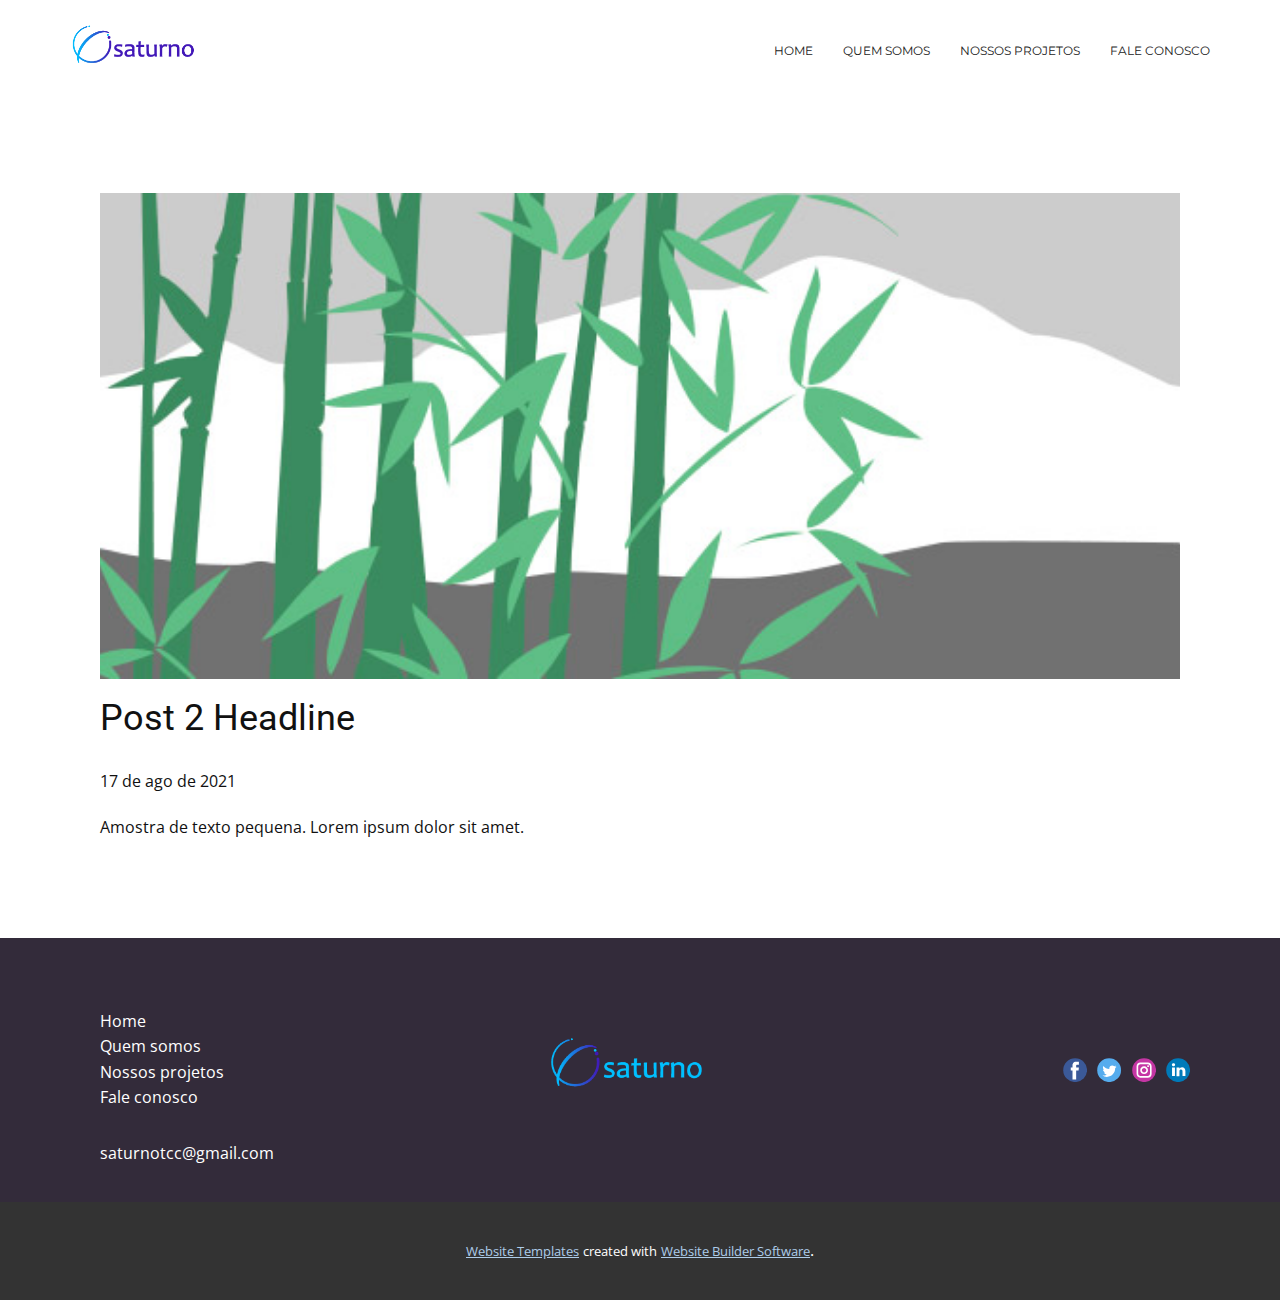
<file: blog/post-1.html>
<!doctype html>
<html style="font-size: 16px;"><head>
    <meta name="viewport" content="width=device-width, initial-scale=1.0">
    <meta charset="utf-8">
    <meta name="keywords" content="Post 1 Headline">
    <meta name="description" content="">
    <meta name="page_type" content="np-template-header-footer-from-plugin">
    <title>Post 2 Headline</title>
    <link rel="stylesheet" href="../nicepage.css" media="screen">
<link rel="stylesheet" href="../Post-Template.css" media="screen">
    <script class="u-script" type="text/javascript" src="../jquery.js" defer=""></script>
    <script class="u-script" type="text/javascript" src="../nicepage.js" defer=""></script>
    <meta name="generator" content="Nicepage 3.23.2, nicepage.com">
    <link id="u-theme-google-font" rel="stylesheet" href="https://fonts.googleapis.com/css?family=Roboto:100,100i,300,300i,400,400i,500,500i,700,700i,900,900i|Open+Sans:300,300i,400,400i,600,600i,700,700i,800,800i">
    <link id="u-page-google-font" rel="stylesheet" href="https://fonts.googleapis.com/css?family=Montserrat:100,100i,200,200i,300,300i,400,400i,500,500i,600,600i,700,700i,800,800i,900,900i">
    
    
    <script type="application/ld+json">{
		"@context": "http://schema.org",
		"@type": "Organization",
		"name": "",
		"logo": "images/logo1.png",
		"sameAs": []
}</script>
    <meta name="theme-color" content="#478ac9">
  </head>
  <body class="u-body"><header class="u-clearfix u-header u-sticky u-white" id="sec-3101"><div class="u-clearfix u-sheet u-valign-middle-xs u-sheet-1">
        <a href="../Home.html" data-page-id="704420654" class="u-image u-logo u-image-1" data-image-width="1600" data-image-height="800" title="Home">
          <img src="../images/logo1.png" class="u-logo-image u-logo-image-1">
        </a>
        <nav class="u-menu u-menu-dropdown u-offcanvas u-menu-1">
          <div class="menu-collapse u-custom-font u-font-montserrat" style="font-size: 0.75rem; letter-spacing: 0px; text-transform: uppercase; font-weight: 400;">
            <a class="u-button-style u-custom-active-border-color u-custom-active-color u-custom-border u-custom-border-color u-custom-borders u-custom-hover-border-color u-custom-hover-color u-custom-left-right-menu-spacing u-custom-padding-bottom u-custom-text-active-color u-custom-text-color u-custom-text-hover-color u-custom-top-bottom-menu-spacing u-nav-link u-text-active-palette-1-base u-text-hover-palette-2-base" href="#">
              <svg><use xmlns:xlink="http://www.w3.org/1999/xlink" xlink:href="#menu-hamburger"></use></svg>
              <svg version="1.1" xmlns="http://www.w3.org/2000/svg" xmlns:xlink="http://www.w3.org/1999/xlink"><defs><symbol id="menu-hamburger" viewBox="0 0 16 16" style="width: 16px; height: 16px;"><rect y="1" width="16" height="2"></rect><rect y="7" width="16" height="2"></rect><rect y="13" width="16" height="2"></rect>
</symbol>
</defs></svg>
            </a>
          </div>
          <div class="u-custom-menu u-nav-container">
            <ul class="u-custom-font u-font-montserrat u-nav u-spacing-30 u-unstyled u-nav-1"><li class="u-nav-item"><a class="u-border-2 u-border-active-grey-90 u-border-hover-grey-50 u-border-no-left u-border-no-right u-border-no-top u-button-style u-nav-link u-text-active-grey-90 u-text-grey-90 u-text-hover-grey-90" href="../Home.html" style="padding: 10px 0px;">Home</a>
</li><li class="u-nav-item"><a class="u-border-2 u-border-active-grey-90 u-border-hover-grey-50 u-border-no-left u-border-no-right u-border-no-top u-button-style u-nav-link u-text-active-grey-90 u-text-grey-90 u-text-hover-grey-90" href="../Quem-somos.html" style="padding: 10px 0px;">Quem somos</a>
</li><li class="u-nav-item"><a class="u-border-2 u-border-active-grey-90 u-border-hover-grey-50 u-border-no-left u-border-no-right u-border-no-top u-button-style u-nav-link u-text-active-grey-90 u-text-grey-90 u-text-hover-grey-90" href="../Nossos-projetos.html" style="padding: 10px 0px;">Nossos projetos</a>
</li><li class="u-nav-item"><a class="u-border-2 u-border-active-grey-90 u-border-hover-grey-50 u-border-no-left u-border-no-right u-border-no-top u-button-style u-nav-link u-text-active-grey-90 u-text-grey-90 u-text-hover-grey-90" href="../Fale-conosco.html" style="padding: 10px 0px;">Fale conosco</a>
</li></ul>
          </div>
          <div class="u-custom-menu u-nav-container-collapse">
            <div class="u-black u-container-style u-inner-container-layout u-opacity u-opacity-95 u-sidenav">
              <div class="u-sidenav-overflow">
                <div class="u-menu-close"></div>
                <ul class="u-align-center u-nav u-popupmenu-items u-unstyled u-nav-2"><li class="u-nav-item"><a class="u-button-style u-nav-link" href="../Home.html" style="padding: 10px 0px;">Home</a>
</li><li class="u-nav-item"><a class="u-button-style u-nav-link" href="../Quem-somos.html" style="padding: 10px 0px;">Quem somos</a>
</li><li class="u-nav-item"><a class="u-button-style u-nav-link" href="../Nossos-projetos.html" style="padding: 10px 0px;">Nossos projetos</a>
</li><li class="u-nav-item"><a class="u-button-style u-nav-link" href="../Fale-conosco.html" style="padding: 10px 0px;">Fale conosco</a>
</li></ul>
              </div>
            </div>
            <div class="u-black u-menu-overlay u-opacity u-opacity-70"></div>
          </div>
        </nav>
      </div><style class="u-sticky-style" data-style-id="5a93">.u-sticky-fixed.u-sticky-5a93:before, .u-body.u-sticky-fixed .u-sticky-5a93:before {
borders: top right bottom left !important
}</style></header>
    <section class="u-align-center u-clearfix u-section-1" id="sec-177d">
      <div class="u-clearfix u-sheet u-valign-middle-md u-valign-middle-sm u-valign-middle-xs u-sheet-1"><!--post_details--><!--post_details_options_json--><!--{"source":""}--><!--/post_details_options_json--><!--blog_post-->
        <div class="u-container-style u-expanded-width u-post-details u-post-details-1">
          <div class="u-container-layout u-valign-middle u-container-layout-1"><!--blog_post_image-->
            <img alt="" class="u-blog-control u-expanded-width u-image u-image-default u-image-1" src="[data-uri]"><!--/blog_post_image--><!--blog_post_header-->
            <h2 class="u-blog-control u-text u-text-1">Post 2 Headline</h2><!--/blog_post_header--><!--blog_post_metadata-->
            <div class="u-blog-control u-metadata u-metadata-1"><!--blog_post_metadata_date-->
              <span class="u-meta-date u-meta-icon">17 de ago de 2021</span><!--/blog_post_metadata_date--><!--blog_post_metadata_category-->
              <!--/blog_post_metadata_category--><!--blog_post_metadata_comments-->
              <!--/blog_post_metadata_comments-->
            </div><!--/blog_post_metadata--><!--blog_post_content-->
            <div class="u-align-justify u-blog-control u-post-content u-text u-text-2 fr-view">
  Amostra de texto pequena. Lorem ipsum dolor sit amet.
  </div><!--/blog_post_content-->
          </div>
        </div><!--/blog_post--><!--/post_details-->
      </div>
    </section>
    
    
    <footer class="u-clearfix u-custom-color-4 u-footer" id="sec-5e1b"><div class="u-clearfix u-sheet u-valign-middle u-sheet-1">
        <div class="u-clearfix u-expanded-width u-gutter-30 u-layout-wrap u-layout-wrap-1">
          <div class="u-gutter-0 u-layout">
            <div class="u-layout-row">
              <div class="u-align-center-sm u-align-center-xs u-align-left-md u-align-left-xl u-container-style u-layout-cell u-left-cell u-size-20 u-size-20-md u-layout-cell-1">
                <div class="u-container-layout u-container-layout-1"><!--position-->
                  <div data-position="" class="u-position u-position-1"><!--block-->
                    <div class="u-block">
                      <div class="u-block-container u-clearfix"><!--block_header-->
                        <h5 class="u-block-header u-text"><!--block_header_content--><!--/block_header_content--></h5><!--/block_header--><!--block_content-->
                        <div class="u-block-content u-text"><!--block_content_content-->
                          <a href="../Home.html" data-page-id="704420654" class="u-active-none u-border-none u-btn u-button-link u-button-style u-hover-none u-none u-text-body-alt-color u-btn-1">Home</a>
                          <a href="../Quem-somos.html" data-page-id="226927430" class="u-active-none u-border-none u-btn u-button-link u-button-style u-hover-none u-none u-text-body-alt-color u-btn-2">
                            <br>Quem somos
                          </a>
                          <br>
                          <a href="../Nossos-projetos.html" data-page-id="90289952" class="u-active-none u-border-none u-btn u-button-link u-button-style u-hover-none u-none u-text-body-alt-color u-btn-3">Nossos projetos</a>
                          <br>
                          <a href="../Fale-conosco.html" data-page-id="744328062" class="u-active-none u-border-none u-btn u-button-link u-button-style u-hover-none u-none u-text-body-alt-color u-btn-4">Fale conosco</a><!--/block_content_content-->
                        </div><!--/block_content-->
                      </div>
                    </div><!--/block-->
                  </div><!--/position--><!--position-->
                  <div data-position="" class="u-position u-position-2"><!--block-->
                    <div class="u-block">
                      <div class="u-block-container u-clearfix"><!--block_header-->
                        <h5 class="u-block-header u-text"><!--block_header_content--><!--/block_header_content--></h5><!--/block_header--><!--block_content-->
                        <div class="u-block-content u-text"><!--block_content_content-->saturnotcc@gmail.com<!--/block_content_content--></div><!--/block_content-->
                      </div>
                    </div><!--/block-->
                  </div><!--/position-->
                </div>
              </div>
              <div class="u-align-center-sm u-align-right-md u-container-style u-layout-cell u-size-20 u-size-20-md u-layout-cell-2">
                <div class="u-container-layout u-valign-middle u-container-layout-2">
                  <a href="https://nicepage.com" class="u-image u-logo u-image-1" data-image-width="1600" data-image-height="761">
                    <img src="../images/logo2.png" class="u-logo-image u-logo-image-1">
                  </a>
                </div>
              </div>
              <div class="u-align-center-sm u-align-center-xs u-align-left-md u-align-right-lg u-align-right-xl u-container-style u-layout-cell u-right-cell u-size-20 u-size-20-md u-layout-cell-3">
                <div class="u-container-layout u-valign-middle u-container-layout-3">
                  <div class="u-social-icons u-spacing-10 u-social-icons-1">
                    <a class="u-social-url" title="facebook" target="_blank" href=""><span class="u-icon u-social-facebook u-social-icon u-icon-1"><svg class="u-svg-link" preserveAspectRatio="xMidYMin slice" viewBox="0 0 112 112" style=""><use xmlns:xlink="http://www.w3.org/1999/xlink" xlink:href="#svg-b557"></use></svg><svg class="u-svg-content" viewBox="0 0 112 112" x="0" y="0" id="svg-b557"><circle fill="currentColor" cx="56.1" cy="56.1" r="55"></circle><path fill="#FFFFFF" d="M73.5,31.6h-9.1c-1.4,0-3.6,0.8-3.6,3.9v8.5h12.6L72,58.3H60.8v40.8H43.9V58.3h-8V43.9h8v-9.2
            c0-6.7,3.1-17,17-17h12.5v13.9H73.5z"></path></svg></span>
                    </a>
                    <a class="u-social-url" title="twitter" target="_blank" href=""><span class="u-icon u-social-icon u-social-twitter u-icon-2"><svg class="u-svg-link" preserveAspectRatio="xMidYMin slice" viewBox="0 0 112 112" style=""><use xmlns:xlink="http://www.w3.org/1999/xlink" xlink:href="#svg-6b36"></use></svg><svg class="u-svg-content" viewBox="0 0 112 112" x="0" y="0" id="svg-6b36"><circle fill="currentColor" class="st0" cx="56.1" cy="56.1" r="55"></circle><path fill="#FFFFFF" d="M83.8,47.3c0,0.6,0,1.2,0,1.7c0,17.7-13.5,38.2-38.2,38.2C38,87.2,31,85,25,81.2c1,0.1,2.1,0.2,3.2,0.2
            c6.3,0,12.1-2.1,16.7-5.7c-5.9-0.1-10.8-4-12.5-9.3c0.8,0.2,1.7,0.2,2.5,0.2c1.2,0,2.4-0.2,3.5-0.5c-6.1-1.2-10.8-6.7-10.8-13.1
            c0-0.1,0-0.1,0-0.2c1.8,1,3.9,1.6,6.1,1.7c-3.6-2.4-6-6.5-6-11.2c0-2.5,0.7-4.8,1.8-6.7c6.6,8.1,16.5,13.5,27.6,14
            c-0.2-1-0.3-2-0.3-3.1c0-7.4,6-13.4,13.4-13.4c3.9,0,7.3,1.6,9.8,4.2c3.1-0.6,5.9-1.7,8.5-3.3c-1,3.1-3.1,5.8-5.9,7.4
            c2.7-0.3,5.3-1,7.7-2.1C88.7,43,86.4,45.4,83.8,47.3z"></path></svg></span>
                    </a>
                    <a class="u-social-url" title="instagram" target="_blank" href=""><span class="u-icon u-social-icon u-social-instagram u-icon-3"><svg class="u-svg-link" preserveAspectRatio="xMidYMin slice" viewBox="0 0 112 112" style=""><use xmlns:xlink="http://www.w3.org/1999/xlink" xlink:href="#svg-529d"></use></svg><svg class="u-svg-content" viewBox="0 0 112 112" x="0" y="0" id="svg-529d"><circle fill="currentColor" cx="56.1" cy="56.1" r="55"></circle><path fill="#FFFFFF" d="M55.9,38.2c-9.9,0-17.9,8-17.9,17.9C38,66,46,74,55.9,74c9.9,0,17.9-8,17.9-17.9C73.8,46.2,65.8,38.2,55.9,38.2
            z M55.9,66.4c-5.7,0-10.3-4.6-10.3-10.3c-0.1-5.7,4.6-10.3,10.3-10.3c5.7,0,10.3,4.6,10.3,10.3C66.2,61.8,61.6,66.4,55.9,66.4z"></path><path fill="#FFFFFF" d="M74.3,33.5c-2.3,0-4.2,1.9-4.2,4.2s1.9,4.2,4.2,4.2s4.2-1.9,4.2-4.2S76.6,33.5,74.3,33.5z"></path><path fill="#FFFFFF" d="M73.1,21.3H38.6c-9.7,0-17.5,7.9-17.5,17.5v34.5c0,9.7,7.9,17.6,17.5,17.6h34.5c9.7,0,17.5-7.9,17.5-17.5V38.8
            C90.6,29.1,82.7,21.3,73.1,21.3z M83,73.3c0,5.5-4.5,9.9-9.9,9.9H38.6c-5.5,0-9.9-4.5-9.9-9.9V38.8c0-5.5,4.5-9.9,9.9-9.9h34.5
            c5.5,0,9.9,4.5,9.9,9.9V73.3z"></path></svg></span>
                    </a>
                    <a class="u-social-url" title="linkedin" target="_blank" href=""><span class="u-icon u-social-icon u-social-linkedin u-icon-4"><svg class="u-svg-link" preserveAspectRatio="xMidYMin slice" viewBox="0 0 112 112" style=""><use xmlns:xlink="http://www.w3.org/1999/xlink" xlink:href="#svg-f4c8"></use></svg><svg class="u-svg-content" viewBox="0 0 112 112" x="0" y="0" id="svg-f4c8"><circle fill="currentColor" cx="56.1" cy="56.1" r="55"></circle><path fill="#FFFFFF" d="M41.3,83.7H27.9V43.4h13.4V83.7z M34.6,37.9L34.6,37.9c-4.6,0-7.5-3.1-7.5-7c0-4,3-7,7.6-7s7.4,3,7.5,7
            C42.2,34.8,39.2,37.9,34.6,37.9z M89.6,83.7H76.2V62.2c0-5.4-1.9-9.1-6.8-9.1c-3.7,0-5.9,2.5-6.9,4.9c-0.4,0.9-0.4,2.1-0.4,3.3v22.5
            H48.7c0,0,0.2-36.5,0-40.3h13.4v5.7c1.8-2.7,5-6.7,12.1-6.7c8.8,0,15.4,5.8,15.4,18.1V83.7z"></path></svg></span>
                    </a>
                  </div>
                </div>
              </div>
            </div>
          </div>
        </div>
      </div></footer>
    <section class="u-backlink u-clearfix u-grey-80">
      <a class="u-link" href="https://nicepage.com/website-templates" target="_blank">
        <span>Website Templates</span>
      </a>
      <p class="u-text">
        <span>created with</span>
      </p>
      <a class="u-link" href="https://nicepage.com/" target="_blank">
        <span>Website Builder Software</span>
      </a>. 
    </section>
  
</body></html>
</file>
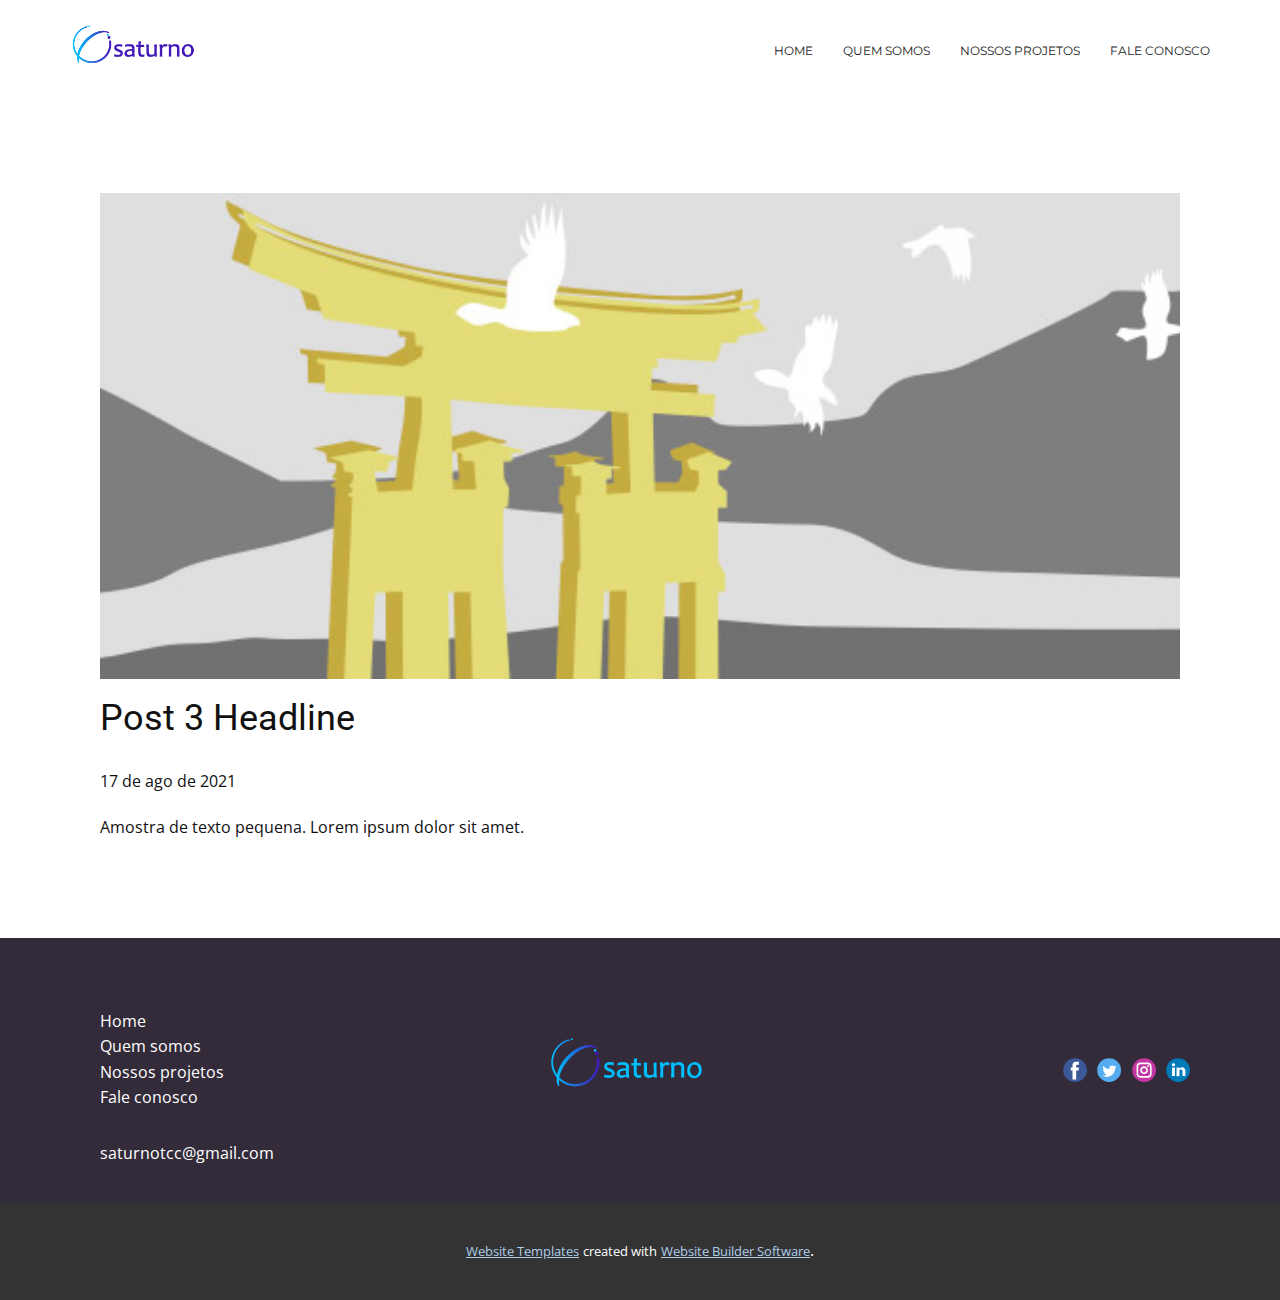
<file: blog/post-2.html>
<!doctype html>
<html style="font-size: 16px;"><head>
    <meta name="viewport" content="width=device-width, initial-scale=1.0">
    <meta charset="utf-8">
    <meta name="keywords" content="Post 1 Headline">
    <meta name="description" content="">
    <meta name="page_type" content="np-template-header-footer-from-plugin">
    <title>Post 3 Headline</title>
    <link rel="stylesheet" href="../nicepage.css" media="screen">
<link rel="stylesheet" href="../Post-Template.css" media="screen">
    <script class="u-script" type="text/javascript" src="../jquery.js" defer=""></script>
    <script class="u-script" type="text/javascript" src="../nicepage.js" defer=""></script>
    <meta name="generator" content="Nicepage 3.23.2, nicepage.com">
    <link id="u-theme-google-font" rel="stylesheet" href="https://fonts.googleapis.com/css?family=Roboto:100,100i,300,300i,400,400i,500,500i,700,700i,900,900i|Open+Sans:300,300i,400,400i,600,600i,700,700i,800,800i">
    <link id="u-page-google-font" rel="stylesheet" href="https://fonts.googleapis.com/css?family=Montserrat:100,100i,200,200i,300,300i,400,400i,500,500i,600,600i,700,700i,800,800i,900,900i">
    
    
    <script type="application/ld+json">{
		"@context": "http://schema.org",
		"@type": "Organization",
		"name": "",
		"logo": "images/logo1.png",
		"sameAs": []
}</script>
    <meta name="theme-color" content="#478ac9">
  </head>
  <body class="u-body"><header class="u-clearfix u-header u-sticky u-white" id="sec-3101"><div class="u-clearfix u-sheet u-valign-middle-xs u-sheet-1">
        <a href="../Home.html" data-page-id="704420654" class="u-image u-logo u-image-1" data-image-width="1600" data-image-height="800" title="Home">
          <img src="../images/logo1.png" class="u-logo-image u-logo-image-1">
        </a>
        <nav class="u-menu u-menu-dropdown u-offcanvas u-menu-1">
          <div class="menu-collapse u-custom-font u-font-montserrat" style="font-size: 0.75rem; letter-spacing: 0px; text-transform: uppercase; font-weight: 400;">
            <a class="u-button-style u-custom-active-border-color u-custom-active-color u-custom-border u-custom-border-color u-custom-borders u-custom-hover-border-color u-custom-hover-color u-custom-left-right-menu-spacing u-custom-padding-bottom u-custom-text-active-color u-custom-text-color u-custom-text-hover-color u-custom-top-bottom-menu-spacing u-nav-link u-text-active-palette-1-base u-text-hover-palette-2-base" href="#">
              <svg><use xmlns:xlink="http://www.w3.org/1999/xlink" xlink:href="#menu-hamburger"></use></svg>
              <svg version="1.1" xmlns="http://www.w3.org/2000/svg" xmlns:xlink="http://www.w3.org/1999/xlink"><defs><symbol id="menu-hamburger" viewBox="0 0 16 16" style="width: 16px; height: 16px;"><rect y="1" width="16" height="2"></rect><rect y="7" width="16" height="2"></rect><rect y="13" width="16" height="2"></rect>
</symbol>
</defs></svg>
            </a>
          </div>
          <div class="u-custom-menu u-nav-container">
            <ul class="u-custom-font u-font-montserrat u-nav u-spacing-30 u-unstyled u-nav-1"><li class="u-nav-item"><a class="u-border-2 u-border-active-grey-90 u-border-hover-grey-50 u-border-no-left u-border-no-right u-border-no-top u-button-style u-nav-link u-text-active-grey-90 u-text-grey-90 u-text-hover-grey-90" href="../Home.html" style="padding: 10px 0px;">Home</a>
</li><li class="u-nav-item"><a class="u-border-2 u-border-active-grey-90 u-border-hover-grey-50 u-border-no-left u-border-no-right u-border-no-top u-button-style u-nav-link u-text-active-grey-90 u-text-grey-90 u-text-hover-grey-90" href="../Quem-somos.html" style="padding: 10px 0px;">Quem somos</a>
</li><li class="u-nav-item"><a class="u-border-2 u-border-active-grey-90 u-border-hover-grey-50 u-border-no-left u-border-no-right u-border-no-top u-button-style u-nav-link u-text-active-grey-90 u-text-grey-90 u-text-hover-grey-90" href="../Nossos-projetos.html" style="padding: 10px 0px;">Nossos projetos</a>
</li><li class="u-nav-item"><a class="u-border-2 u-border-active-grey-90 u-border-hover-grey-50 u-border-no-left u-border-no-right u-border-no-top u-button-style u-nav-link u-text-active-grey-90 u-text-grey-90 u-text-hover-grey-90" href="../Fale-conosco.html" style="padding: 10px 0px;">Fale conosco</a>
</li></ul>
          </div>
          <div class="u-custom-menu u-nav-container-collapse">
            <div class="u-black u-container-style u-inner-container-layout u-opacity u-opacity-95 u-sidenav">
              <div class="u-sidenav-overflow">
                <div class="u-menu-close"></div>
                <ul class="u-align-center u-nav u-popupmenu-items u-unstyled u-nav-2"><li class="u-nav-item"><a class="u-button-style u-nav-link" href="../Home.html" style="padding: 10px 0px;">Home</a>
</li><li class="u-nav-item"><a class="u-button-style u-nav-link" href="../Quem-somos.html" style="padding: 10px 0px;">Quem somos</a>
</li><li class="u-nav-item"><a class="u-button-style u-nav-link" href="../Nossos-projetos.html" style="padding: 10px 0px;">Nossos projetos</a>
</li><li class="u-nav-item"><a class="u-button-style u-nav-link" href="../Fale-conosco.html" style="padding: 10px 0px;">Fale conosco</a>
</li></ul>
              </div>
            </div>
            <div class="u-black u-menu-overlay u-opacity u-opacity-70"></div>
          </div>
        </nav>
      </div><style class="u-sticky-style" data-style-id="5a93">.u-sticky-fixed.u-sticky-5a93:before, .u-body.u-sticky-fixed .u-sticky-5a93:before {
borders: top right bottom left !important
}</style></header>
    <section class="u-align-center u-clearfix u-section-1" id="sec-177d">
      <div class="u-clearfix u-sheet u-valign-middle-md u-valign-middle-sm u-valign-middle-xs u-sheet-1"><!--post_details--><!--post_details_options_json--><!--{"source":""}--><!--/post_details_options_json--><!--blog_post-->
        <div class="u-container-style u-expanded-width u-post-details u-post-details-1">
          <div class="u-container-layout u-valign-middle u-container-layout-1"><!--blog_post_image-->
            <img alt="" class="u-blog-control u-expanded-width u-image u-image-default u-image-1" src="[data-uri]"><!--/blog_post_image--><!--blog_post_header-->
            <h2 class="u-blog-control u-text u-text-1">Post 3 Headline</h2><!--/blog_post_header--><!--blog_post_metadata-->
            <div class="u-blog-control u-metadata u-metadata-1"><!--blog_post_metadata_date-->
              <span class="u-meta-date u-meta-icon">17 de ago de 2021</span><!--/blog_post_metadata_date--><!--blog_post_metadata_category-->
              <!--/blog_post_metadata_category--><!--blog_post_metadata_comments-->
              <!--/blog_post_metadata_comments-->
            </div><!--/blog_post_metadata--><!--blog_post_content-->
            <div class="u-align-justify u-blog-control u-post-content u-text u-text-2 fr-view">
  Amostra de texto pequena. Lorem ipsum dolor sit amet.
  </div><!--/blog_post_content-->
          </div>
        </div><!--/blog_post--><!--/post_details-->
      </div>
    </section>
    
    
    <footer class="u-clearfix u-custom-color-4 u-footer" id="sec-5e1b"><div class="u-clearfix u-sheet u-valign-middle u-sheet-1">
        <div class="u-clearfix u-expanded-width u-gutter-30 u-layout-wrap u-layout-wrap-1">
          <div class="u-gutter-0 u-layout">
            <div class="u-layout-row">
              <div class="u-align-center-sm u-align-center-xs u-align-left-md u-align-left-xl u-container-style u-layout-cell u-left-cell u-size-20 u-size-20-md u-layout-cell-1">
                <div class="u-container-layout u-container-layout-1"><!--position-->
                  <div data-position="" class="u-position u-position-1"><!--block-->
                    <div class="u-block">
                      <div class="u-block-container u-clearfix"><!--block_header-->
                        <h5 class="u-block-header u-text"><!--block_header_content--><!--/block_header_content--></h5><!--/block_header--><!--block_content-->
                        <div class="u-block-content u-text"><!--block_content_content-->
                          <a href="../Home.html" data-page-id="704420654" class="u-active-none u-border-none u-btn u-button-link u-button-style u-hover-none u-none u-text-body-alt-color u-btn-1">Home</a>
                          <a href="../Quem-somos.html" data-page-id="226927430" class="u-active-none u-border-none u-btn u-button-link u-button-style u-hover-none u-none u-text-body-alt-color u-btn-2">
                            <br>Quem somos
                          </a>
                          <br>
                          <a href="../Nossos-projetos.html" data-page-id="90289952" class="u-active-none u-border-none u-btn u-button-link u-button-style u-hover-none u-none u-text-body-alt-color u-btn-3">Nossos projetos</a>
                          <br>
                          <a href="../Fale-conosco.html" data-page-id="744328062" class="u-active-none u-border-none u-btn u-button-link u-button-style u-hover-none u-none u-text-body-alt-color u-btn-4">Fale conosco</a><!--/block_content_content-->
                        </div><!--/block_content-->
                      </div>
                    </div><!--/block-->
                  </div><!--/position--><!--position-->
                  <div data-position="" class="u-position u-position-2"><!--block-->
                    <div class="u-block">
                      <div class="u-block-container u-clearfix"><!--block_header-->
                        <h5 class="u-block-header u-text"><!--block_header_content--><!--/block_header_content--></h5><!--/block_header--><!--block_content-->
                        <div class="u-block-content u-text"><!--block_content_content-->saturnotcc@gmail.com<!--/block_content_content--></div><!--/block_content-->
                      </div>
                    </div><!--/block-->
                  </div><!--/position-->
                </div>
              </div>
              <div class="u-align-center-sm u-align-right-md u-container-style u-layout-cell u-size-20 u-size-20-md u-layout-cell-2">
                <div class="u-container-layout u-valign-middle u-container-layout-2">
                  <a href="https://nicepage.com" class="u-image u-logo u-image-1" data-image-width="1600" data-image-height="761">
                    <img src="../images/logo2.png" class="u-logo-image u-logo-image-1">
                  </a>
                </div>
              </div>
              <div class="u-align-center-sm u-align-center-xs u-align-left-md u-align-right-lg u-align-right-xl u-container-style u-layout-cell u-right-cell u-size-20 u-size-20-md u-layout-cell-3">
                <div class="u-container-layout u-valign-middle u-container-layout-3">
                  <div class="u-social-icons u-spacing-10 u-social-icons-1">
                    <a class="u-social-url" title="facebook" target="_blank" href=""><span class="u-icon u-social-facebook u-social-icon u-icon-1"><svg class="u-svg-link" preserveAspectRatio="xMidYMin slice" viewBox="0 0 112 112" style=""><use xmlns:xlink="http://www.w3.org/1999/xlink" xlink:href="#svg-b557"></use></svg><svg class="u-svg-content" viewBox="0 0 112 112" x="0" y="0" id="svg-b557"><circle fill="currentColor" cx="56.1" cy="56.1" r="55"></circle><path fill="#FFFFFF" d="M73.5,31.6h-9.1c-1.4,0-3.6,0.8-3.6,3.9v8.5h12.6L72,58.3H60.8v40.8H43.9V58.3h-8V43.9h8v-9.2
            c0-6.7,3.1-17,17-17h12.5v13.9H73.5z"></path></svg></span>
                    </a>
                    <a class="u-social-url" title="twitter" target="_blank" href=""><span class="u-icon u-social-icon u-social-twitter u-icon-2"><svg class="u-svg-link" preserveAspectRatio="xMidYMin slice" viewBox="0 0 112 112" style=""><use xmlns:xlink="http://www.w3.org/1999/xlink" xlink:href="#svg-6b36"></use></svg><svg class="u-svg-content" viewBox="0 0 112 112" x="0" y="0" id="svg-6b36"><circle fill="currentColor" class="st0" cx="56.1" cy="56.1" r="55"></circle><path fill="#FFFFFF" d="M83.8,47.3c0,0.6,0,1.2,0,1.7c0,17.7-13.5,38.2-38.2,38.2C38,87.2,31,85,25,81.2c1,0.1,2.1,0.2,3.2,0.2
            c6.3,0,12.1-2.1,16.7-5.7c-5.9-0.1-10.8-4-12.5-9.3c0.8,0.2,1.7,0.2,2.5,0.2c1.2,0,2.4-0.2,3.5-0.5c-6.1-1.2-10.8-6.7-10.8-13.1
            c0-0.1,0-0.1,0-0.2c1.8,1,3.9,1.6,6.1,1.7c-3.6-2.4-6-6.5-6-11.2c0-2.5,0.7-4.8,1.8-6.7c6.6,8.1,16.5,13.5,27.6,14
            c-0.2-1-0.3-2-0.3-3.1c0-7.4,6-13.4,13.4-13.4c3.9,0,7.3,1.6,9.8,4.2c3.1-0.6,5.9-1.7,8.5-3.3c-1,3.1-3.1,5.8-5.9,7.4
            c2.7-0.3,5.3-1,7.7-2.1C88.7,43,86.4,45.4,83.8,47.3z"></path></svg></span>
                    </a>
                    <a class="u-social-url" title="instagram" target="_blank" href=""><span class="u-icon u-social-icon u-social-instagram u-icon-3"><svg class="u-svg-link" preserveAspectRatio="xMidYMin slice" viewBox="0 0 112 112" style=""><use xmlns:xlink="http://www.w3.org/1999/xlink" xlink:href="#svg-529d"></use></svg><svg class="u-svg-content" viewBox="0 0 112 112" x="0" y="0" id="svg-529d"><circle fill="currentColor" cx="56.1" cy="56.1" r="55"></circle><path fill="#FFFFFF" d="M55.9,38.2c-9.9,0-17.9,8-17.9,17.9C38,66,46,74,55.9,74c9.9,0,17.9-8,17.9-17.9C73.8,46.2,65.8,38.2,55.9,38.2
            z M55.9,66.4c-5.7,0-10.3-4.6-10.3-10.3c-0.1-5.7,4.6-10.3,10.3-10.3c5.7,0,10.3,4.6,10.3,10.3C66.2,61.8,61.6,66.4,55.9,66.4z"></path><path fill="#FFFFFF" d="M74.3,33.5c-2.3,0-4.2,1.9-4.2,4.2s1.9,4.2,4.2,4.2s4.2-1.9,4.2-4.2S76.6,33.5,74.3,33.5z"></path><path fill="#FFFFFF" d="M73.1,21.3H38.6c-9.7,0-17.5,7.9-17.5,17.5v34.5c0,9.7,7.9,17.6,17.5,17.6h34.5c9.7,0,17.5-7.9,17.5-17.5V38.8
            C90.6,29.1,82.7,21.3,73.1,21.3z M83,73.3c0,5.5-4.5,9.9-9.9,9.9H38.6c-5.5,0-9.9-4.5-9.9-9.9V38.8c0-5.5,4.5-9.9,9.9-9.9h34.5
            c5.5,0,9.9,4.5,9.9,9.9V73.3z"></path></svg></span>
                    </a>
                    <a class="u-social-url" title="linkedin" target="_blank" href=""><span class="u-icon u-social-icon u-social-linkedin u-icon-4"><svg class="u-svg-link" preserveAspectRatio="xMidYMin slice" viewBox="0 0 112 112" style=""><use xmlns:xlink="http://www.w3.org/1999/xlink" xlink:href="#svg-f4c8"></use></svg><svg class="u-svg-content" viewBox="0 0 112 112" x="0" y="0" id="svg-f4c8"><circle fill="currentColor" cx="56.1" cy="56.1" r="55"></circle><path fill="#FFFFFF" d="M41.3,83.7H27.9V43.4h13.4V83.7z M34.6,37.9L34.6,37.9c-4.6,0-7.5-3.1-7.5-7c0-4,3-7,7.6-7s7.4,3,7.5,7
            C42.2,34.8,39.2,37.9,34.6,37.9z M89.6,83.7H76.2V62.2c0-5.4-1.9-9.1-6.8-9.1c-3.7,0-5.9,2.5-6.9,4.9c-0.4,0.9-0.4,2.1-0.4,3.3v22.5
            H48.7c0,0,0.2-36.5,0-40.3h13.4v5.7c1.8-2.7,5-6.7,12.1-6.7c8.8,0,15.4,5.8,15.4,18.1V83.7z"></path></svg></span>
                    </a>
                  </div>
                </div>
              </div>
            </div>
          </div>
        </div>
      </div></footer>
    <section class="u-backlink u-clearfix u-grey-80">
      <a class="u-link" href="https://nicepage.com/website-templates" target="_blank">
        <span>Website Templates</span>
      </a>
      <p class="u-text">
        <span>created with</span>
      </p>
      <a class="u-link" href="https://nicepage.com/" target="_blank">
        <span>Website Builder Software</span>
      </a>. 
    </section>
  
</body></html>
</file>
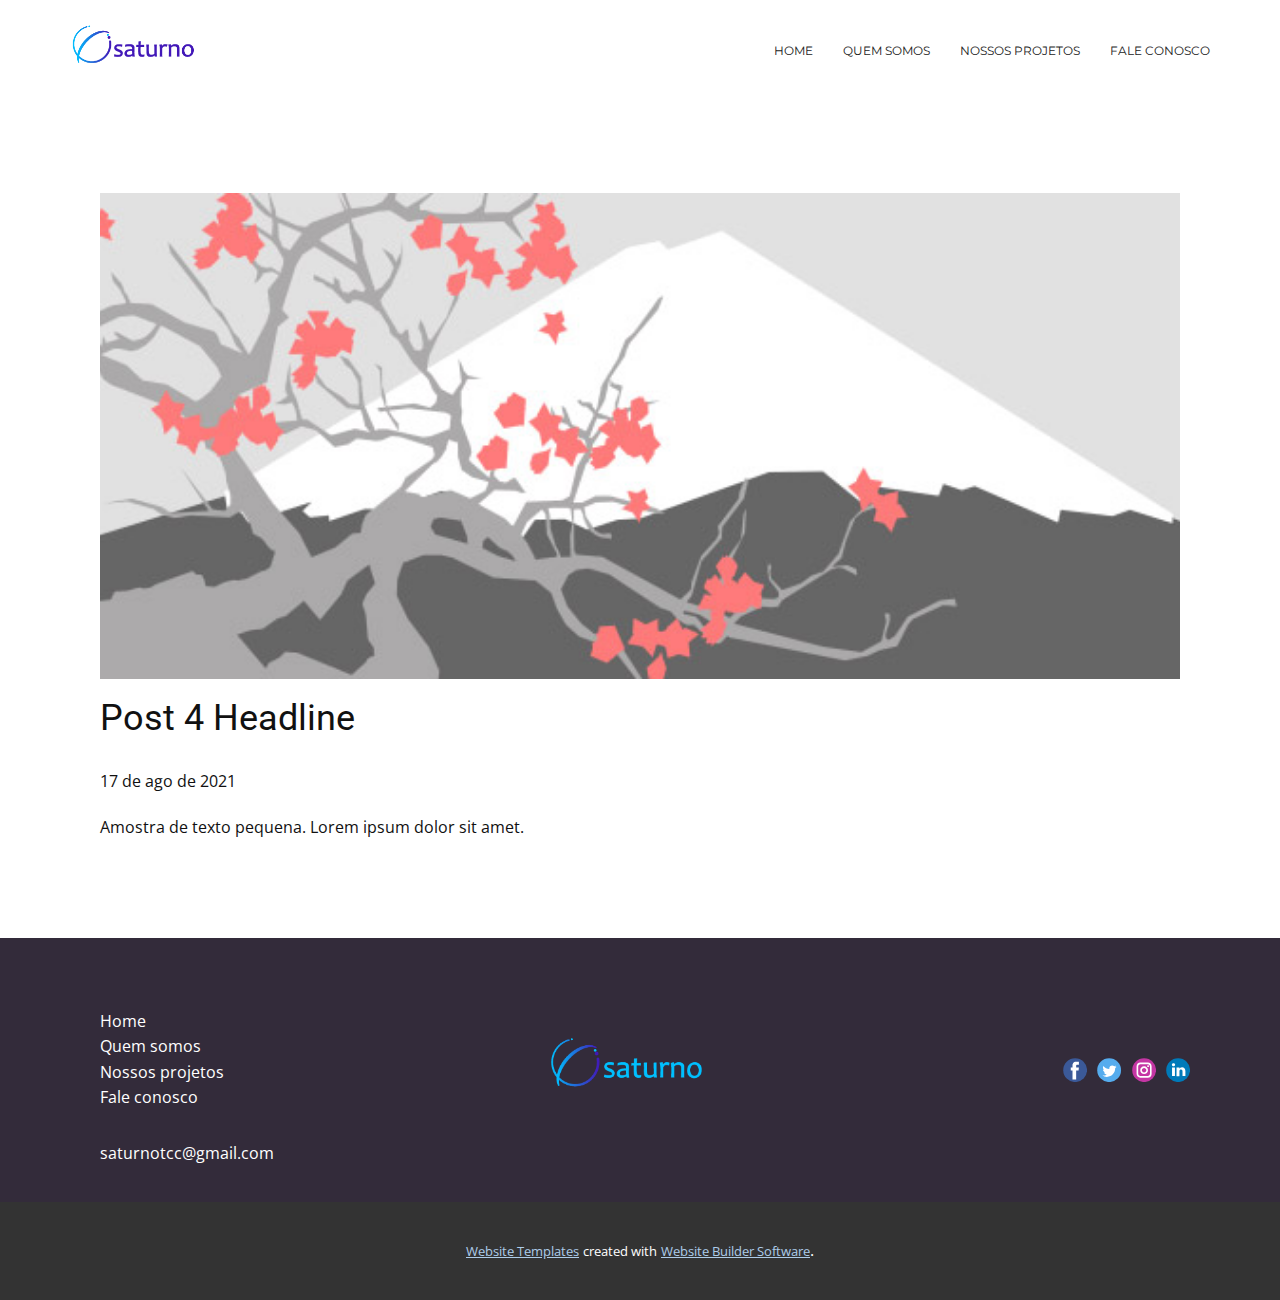
<file: blog/post-3.html>
<!doctype html>
<html style="font-size: 16px;"><head>
    <meta name="viewport" content="width=device-width, initial-scale=1.0">
    <meta charset="utf-8">
    <meta name="keywords" content="Post 1 Headline">
    <meta name="description" content="">
    <meta name="page_type" content="np-template-header-footer-from-plugin">
    <title>Post 4 Headline</title>
    <link rel="stylesheet" href="../nicepage.css" media="screen">
<link rel="stylesheet" href="../Post-Template.css" media="screen">
    <script class="u-script" type="text/javascript" src="../jquery.js" defer=""></script>
    <script class="u-script" type="text/javascript" src="../nicepage.js" defer=""></script>
    <meta name="generator" content="Nicepage 3.23.2, nicepage.com">
    <link id="u-theme-google-font" rel="stylesheet" href="https://fonts.googleapis.com/css?family=Roboto:100,100i,300,300i,400,400i,500,500i,700,700i,900,900i|Open+Sans:300,300i,400,400i,600,600i,700,700i,800,800i">
    <link id="u-page-google-font" rel="stylesheet" href="https://fonts.googleapis.com/css?family=Montserrat:100,100i,200,200i,300,300i,400,400i,500,500i,600,600i,700,700i,800,800i,900,900i">
    
    
    <script type="application/ld+json">{
		"@context": "http://schema.org",
		"@type": "Organization",
		"name": "",
		"logo": "images/logo1.png",
		"sameAs": []
}</script>
    <meta name="theme-color" content="#478ac9">
  </head>
  <body class="u-body"><header class="u-clearfix u-header u-sticky u-white" id="sec-3101"><div class="u-clearfix u-sheet u-valign-middle-xs u-sheet-1">
        <a href="../Home.html" data-page-id="704420654" class="u-image u-logo u-image-1" data-image-width="1600" data-image-height="800" title="Home">
          <img src="../images/logo1.png" class="u-logo-image u-logo-image-1">
        </a>
        <nav class="u-menu u-menu-dropdown u-offcanvas u-menu-1">
          <div class="menu-collapse u-custom-font u-font-montserrat" style="font-size: 0.75rem; letter-spacing: 0px; text-transform: uppercase; font-weight: 400;">
            <a class="u-button-style u-custom-active-border-color u-custom-active-color u-custom-border u-custom-border-color u-custom-borders u-custom-hover-border-color u-custom-hover-color u-custom-left-right-menu-spacing u-custom-padding-bottom u-custom-text-active-color u-custom-text-color u-custom-text-hover-color u-custom-top-bottom-menu-spacing u-nav-link u-text-active-palette-1-base u-text-hover-palette-2-base" href="#">
              <svg><use xmlns:xlink="http://www.w3.org/1999/xlink" xlink:href="#menu-hamburger"></use></svg>
              <svg version="1.1" xmlns="http://www.w3.org/2000/svg" xmlns:xlink="http://www.w3.org/1999/xlink"><defs><symbol id="menu-hamburger" viewBox="0 0 16 16" style="width: 16px; height: 16px;"><rect y="1" width="16" height="2"></rect><rect y="7" width="16" height="2"></rect><rect y="13" width="16" height="2"></rect>
</symbol>
</defs></svg>
            </a>
          </div>
          <div class="u-custom-menu u-nav-container">
            <ul class="u-custom-font u-font-montserrat u-nav u-spacing-30 u-unstyled u-nav-1"><li class="u-nav-item"><a class="u-border-2 u-border-active-grey-90 u-border-hover-grey-50 u-border-no-left u-border-no-right u-border-no-top u-button-style u-nav-link u-text-active-grey-90 u-text-grey-90 u-text-hover-grey-90" href="../Home.html" style="padding: 10px 0px;">Home</a>
</li><li class="u-nav-item"><a class="u-border-2 u-border-active-grey-90 u-border-hover-grey-50 u-border-no-left u-border-no-right u-border-no-top u-button-style u-nav-link u-text-active-grey-90 u-text-grey-90 u-text-hover-grey-90" href="../Quem-somos.html" style="padding: 10px 0px;">Quem somos</a>
</li><li class="u-nav-item"><a class="u-border-2 u-border-active-grey-90 u-border-hover-grey-50 u-border-no-left u-border-no-right u-border-no-top u-button-style u-nav-link u-text-active-grey-90 u-text-grey-90 u-text-hover-grey-90" href="../Nossos-projetos.html" style="padding: 10px 0px;">Nossos projetos</a>
</li><li class="u-nav-item"><a class="u-border-2 u-border-active-grey-90 u-border-hover-grey-50 u-border-no-left u-border-no-right u-border-no-top u-button-style u-nav-link u-text-active-grey-90 u-text-grey-90 u-text-hover-grey-90" href="../Fale-conosco.html" style="padding: 10px 0px;">Fale conosco</a>
</li></ul>
          </div>
          <div class="u-custom-menu u-nav-container-collapse">
            <div class="u-black u-container-style u-inner-container-layout u-opacity u-opacity-95 u-sidenav">
              <div class="u-sidenav-overflow">
                <div class="u-menu-close"></div>
                <ul class="u-align-center u-nav u-popupmenu-items u-unstyled u-nav-2"><li class="u-nav-item"><a class="u-button-style u-nav-link" href="../Home.html" style="padding: 10px 0px;">Home</a>
</li><li class="u-nav-item"><a class="u-button-style u-nav-link" href="../Quem-somos.html" style="padding: 10px 0px;">Quem somos</a>
</li><li class="u-nav-item"><a class="u-button-style u-nav-link" href="../Nossos-projetos.html" style="padding: 10px 0px;">Nossos projetos</a>
</li><li class="u-nav-item"><a class="u-button-style u-nav-link" href="../Fale-conosco.html" style="padding: 10px 0px;">Fale conosco</a>
</li></ul>
              </div>
            </div>
            <div class="u-black u-menu-overlay u-opacity u-opacity-70"></div>
          </div>
        </nav>
      </div><style class="u-sticky-style" data-style-id="5a93">.u-sticky-fixed.u-sticky-5a93:before, .u-body.u-sticky-fixed .u-sticky-5a93:before {
borders: top right bottom left !important
}</style></header>
    <section class="u-align-center u-clearfix u-section-1" id="sec-177d">
      <div class="u-clearfix u-sheet u-valign-middle-md u-valign-middle-sm u-valign-middle-xs u-sheet-1"><!--post_details--><!--post_details_options_json--><!--{"source":""}--><!--/post_details_options_json--><!--blog_post-->
        <div class="u-container-style u-expanded-width u-post-details u-post-details-1">
          <div class="u-container-layout u-valign-middle u-container-layout-1"><!--blog_post_image-->
            <img alt="" class="u-blog-control u-expanded-width u-image u-image-default u-image-1" src="[data-uri]"><!--/blog_post_image--><!--blog_post_header-->
            <h2 class="u-blog-control u-text u-text-1">Post 4 Headline</h2><!--/blog_post_header--><!--blog_post_metadata-->
            <div class="u-blog-control u-metadata u-metadata-1"><!--blog_post_metadata_date-->
              <span class="u-meta-date u-meta-icon">17 de ago de 2021</span><!--/blog_post_metadata_date--><!--blog_post_metadata_category-->
              <!--/blog_post_metadata_category--><!--blog_post_metadata_comments-->
              <!--/blog_post_metadata_comments-->
            </div><!--/blog_post_metadata--><!--blog_post_content-->
            <div class="u-align-justify u-blog-control u-post-content u-text u-text-2 fr-view">
  Amostra de texto pequena. Lorem ipsum dolor sit amet.
  </div><!--/blog_post_content-->
          </div>
        </div><!--/blog_post--><!--/post_details-->
      </div>
    </section>
    
    
    <footer class="u-clearfix u-custom-color-4 u-footer" id="sec-5e1b"><div class="u-clearfix u-sheet u-valign-middle u-sheet-1">
        <div class="u-clearfix u-expanded-width u-gutter-30 u-layout-wrap u-layout-wrap-1">
          <div class="u-gutter-0 u-layout">
            <div class="u-layout-row">
              <div class="u-align-center-sm u-align-center-xs u-align-left-md u-align-left-xl u-container-style u-layout-cell u-left-cell u-size-20 u-size-20-md u-layout-cell-1">
                <div class="u-container-layout u-container-layout-1"><!--position-->
                  <div data-position="" class="u-position u-position-1"><!--block-->
                    <div class="u-block">
                      <div class="u-block-container u-clearfix"><!--block_header-->
                        <h5 class="u-block-header u-text"><!--block_header_content--><!--/block_header_content--></h5><!--/block_header--><!--block_content-->
                        <div class="u-block-content u-text"><!--block_content_content-->
                          <a href="../Home.html" data-page-id="704420654" class="u-active-none u-border-none u-btn u-button-link u-button-style u-hover-none u-none u-text-body-alt-color u-btn-1">Home</a>
                          <a href="../Quem-somos.html" data-page-id="226927430" class="u-active-none u-border-none u-btn u-button-link u-button-style u-hover-none u-none u-text-body-alt-color u-btn-2">
                            <br>Quem somos
                          </a>
                          <br>
                          <a href="../Nossos-projetos.html" data-page-id="90289952" class="u-active-none u-border-none u-btn u-button-link u-button-style u-hover-none u-none u-text-body-alt-color u-btn-3">Nossos projetos</a>
                          <br>
                          <a href="../Fale-conosco.html" data-page-id="744328062" class="u-active-none u-border-none u-btn u-button-link u-button-style u-hover-none u-none u-text-body-alt-color u-btn-4">Fale conosco</a><!--/block_content_content-->
                        </div><!--/block_content-->
                      </div>
                    </div><!--/block-->
                  </div><!--/position--><!--position-->
                  <div data-position="" class="u-position u-position-2"><!--block-->
                    <div class="u-block">
                      <div class="u-block-container u-clearfix"><!--block_header-->
                        <h5 class="u-block-header u-text"><!--block_header_content--><!--/block_header_content--></h5><!--/block_header--><!--block_content-->
                        <div class="u-block-content u-text"><!--block_content_content-->saturnotcc@gmail.com<!--/block_content_content--></div><!--/block_content-->
                      </div>
                    </div><!--/block-->
                  </div><!--/position-->
                </div>
              </div>
              <div class="u-align-center-sm u-align-right-md u-container-style u-layout-cell u-size-20 u-size-20-md u-layout-cell-2">
                <div class="u-container-layout u-valign-middle u-container-layout-2">
                  <a href="https://nicepage.com" class="u-image u-logo u-image-1" data-image-width="1600" data-image-height="761">
                    <img src="../images/logo2.png" class="u-logo-image u-logo-image-1">
                  </a>
                </div>
              </div>
              <div class="u-align-center-sm u-align-center-xs u-align-left-md u-align-right-lg u-align-right-xl u-container-style u-layout-cell u-right-cell u-size-20 u-size-20-md u-layout-cell-3">
                <div class="u-container-layout u-valign-middle u-container-layout-3">
                  <div class="u-social-icons u-spacing-10 u-social-icons-1">
                    <a class="u-social-url" title="facebook" target="_blank" href=""><span class="u-icon u-social-facebook u-social-icon u-icon-1"><svg class="u-svg-link" preserveAspectRatio="xMidYMin slice" viewBox="0 0 112 112" style=""><use xmlns:xlink="http://www.w3.org/1999/xlink" xlink:href="#svg-b557"></use></svg><svg class="u-svg-content" viewBox="0 0 112 112" x="0" y="0" id="svg-b557"><circle fill="currentColor" cx="56.1" cy="56.1" r="55"></circle><path fill="#FFFFFF" d="M73.5,31.6h-9.1c-1.4,0-3.6,0.8-3.6,3.9v8.5h12.6L72,58.3H60.8v40.8H43.9V58.3h-8V43.9h8v-9.2
            c0-6.7,3.1-17,17-17h12.5v13.9H73.5z"></path></svg></span>
                    </a>
                    <a class="u-social-url" title="twitter" target="_blank" href=""><span class="u-icon u-social-icon u-social-twitter u-icon-2"><svg class="u-svg-link" preserveAspectRatio="xMidYMin slice" viewBox="0 0 112 112" style=""><use xmlns:xlink="http://www.w3.org/1999/xlink" xlink:href="#svg-6b36"></use></svg><svg class="u-svg-content" viewBox="0 0 112 112" x="0" y="0" id="svg-6b36"><circle fill="currentColor" class="st0" cx="56.1" cy="56.1" r="55"></circle><path fill="#FFFFFF" d="M83.8,47.3c0,0.6,0,1.2,0,1.7c0,17.7-13.5,38.2-38.2,38.2C38,87.2,31,85,25,81.2c1,0.1,2.1,0.2,3.2,0.2
            c6.3,0,12.1-2.1,16.7-5.7c-5.9-0.1-10.8-4-12.5-9.3c0.8,0.2,1.7,0.2,2.5,0.2c1.2,0,2.4-0.2,3.5-0.5c-6.1-1.2-10.8-6.7-10.8-13.1
            c0-0.1,0-0.1,0-0.2c1.8,1,3.9,1.6,6.1,1.7c-3.6-2.4-6-6.5-6-11.2c0-2.5,0.7-4.8,1.8-6.7c6.6,8.1,16.5,13.5,27.6,14
            c-0.2-1-0.3-2-0.3-3.1c0-7.4,6-13.4,13.4-13.4c3.9,0,7.3,1.6,9.8,4.2c3.1-0.6,5.9-1.7,8.5-3.3c-1,3.1-3.1,5.8-5.9,7.4
            c2.7-0.3,5.3-1,7.7-2.1C88.7,43,86.4,45.4,83.8,47.3z"></path></svg></span>
                    </a>
                    <a class="u-social-url" title="instagram" target="_blank" href=""><span class="u-icon u-social-icon u-social-instagram u-icon-3"><svg class="u-svg-link" preserveAspectRatio="xMidYMin slice" viewBox="0 0 112 112" style=""><use xmlns:xlink="http://www.w3.org/1999/xlink" xlink:href="#svg-529d"></use></svg><svg class="u-svg-content" viewBox="0 0 112 112" x="0" y="0" id="svg-529d"><circle fill="currentColor" cx="56.1" cy="56.1" r="55"></circle><path fill="#FFFFFF" d="M55.9,38.2c-9.9,0-17.9,8-17.9,17.9C38,66,46,74,55.9,74c9.9,0,17.9-8,17.9-17.9C73.8,46.2,65.8,38.2,55.9,38.2
            z M55.9,66.4c-5.7,0-10.3-4.6-10.3-10.3c-0.1-5.7,4.6-10.3,10.3-10.3c5.7,0,10.3,4.6,10.3,10.3C66.2,61.8,61.6,66.4,55.9,66.4z"></path><path fill="#FFFFFF" d="M74.3,33.5c-2.3,0-4.2,1.9-4.2,4.2s1.9,4.2,4.2,4.2s4.2-1.9,4.2-4.2S76.6,33.5,74.3,33.5z"></path><path fill="#FFFFFF" d="M73.1,21.3H38.6c-9.7,0-17.5,7.9-17.5,17.5v34.5c0,9.7,7.9,17.6,17.5,17.6h34.5c9.7,0,17.5-7.9,17.5-17.5V38.8
            C90.6,29.1,82.7,21.3,73.1,21.3z M83,73.3c0,5.5-4.5,9.9-9.9,9.9H38.6c-5.5,0-9.9-4.5-9.9-9.9V38.8c0-5.5,4.5-9.9,9.9-9.9h34.5
            c5.5,0,9.9,4.5,9.9,9.9V73.3z"></path></svg></span>
                    </a>
                    <a class="u-social-url" title="linkedin" target="_blank" href=""><span class="u-icon u-social-icon u-social-linkedin u-icon-4"><svg class="u-svg-link" preserveAspectRatio="xMidYMin slice" viewBox="0 0 112 112" style=""><use xmlns:xlink="http://www.w3.org/1999/xlink" xlink:href="#svg-f4c8"></use></svg><svg class="u-svg-content" viewBox="0 0 112 112" x="0" y="0" id="svg-f4c8"><circle fill="currentColor" cx="56.1" cy="56.1" r="55"></circle><path fill="#FFFFFF" d="M41.3,83.7H27.9V43.4h13.4V83.7z M34.6,37.9L34.6,37.9c-4.6,0-7.5-3.1-7.5-7c0-4,3-7,7.6-7s7.4,3,7.5,7
            C42.2,34.8,39.2,37.9,34.6,37.9z M89.6,83.7H76.2V62.2c0-5.4-1.9-9.1-6.8-9.1c-3.7,0-5.9,2.5-6.9,4.9c-0.4,0.9-0.4,2.1-0.4,3.3v22.5
            H48.7c0,0,0.2-36.5,0-40.3h13.4v5.7c1.8-2.7,5-6.7,12.1-6.7c8.8,0,15.4,5.8,15.4,18.1V83.7z"></path></svg></span>
                    </a>
                  </div>
                </div>
              </div>
            </div>
          </div>
        </div>
      </div></footer>
    <section class="u-backlink u-clearfix u-grey-80">
      <a class="u-link" href="https://nicepage.com/website-templates" target="_blank">
        <span>Website Templates</span>
      </a>
      <p class="u-text">
        <span>created with</span>
      </p>
      <a class="u-link" href="https://nicepage.com/" target="_blank">
        <span>Website Builder Software</span>
      </a>. 
    </section>
  
</body></html>
</file>
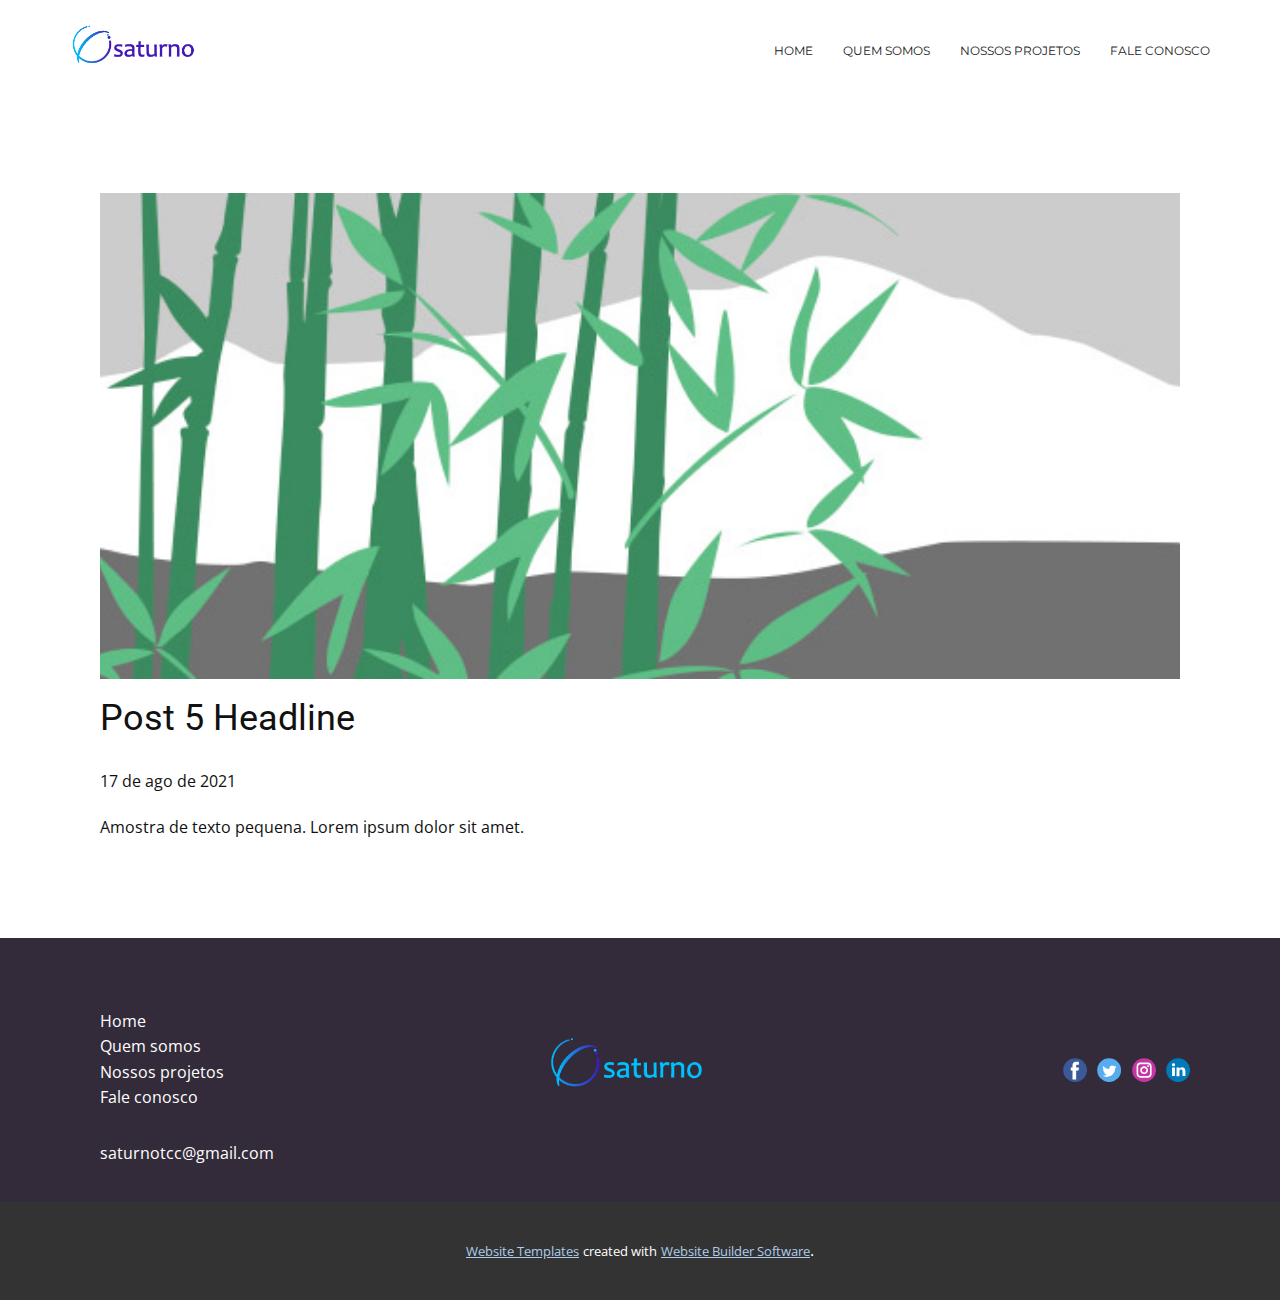
<file: blog/post-4.html>
<!doctype html>
<html style="font-size: 16px;"><head>
    <meta name="viewport" content="width=device-width, initial-scale=1.0">
    <meta charset="utf-8">
    <meta name="keywords" content="Post 1 Headline">
    <meta name="description" content="">
    <meta name="page_type" content="np-template-header-footer-from-plugin">
    <title>Post 5 Headline</title>
    <link rel="stylesheet" href="../nicepage.css" media="screen">
<link rel="stylesheet" href="../Post-Template.css" media="screen">
    <script class="u-script" type="text/javascript" src="../jquery.js" defer=""></script>
    <script class="u-script" type="text/javascript" src="../nicepage.js" defer=""></script>
    <meta name="generator" content="Nicepage 3.23.2, nicepage.com">
    <link id="u-theme-google-font" rel="stylesheet" href="https://fonts.googleapis.com/css?family=Roboto:100,100i,300,300i,400,400i,500,500i,700,700i,900,900i|Open+Sans:300,300i,400,400i,600,600i,700,700i,800,800i">
    <link id="u-page-google-font" rel="stylesheet" href="https://fonts.googleapis.com/css?family=Montserrat:100,100i,200,200i,300,300i,400,400i,500,500i,600,600i,700,700i,800,800i,900,900i">
    
    
    <script type="application/ld+json">{
		"@context": "http://schema.org",
		"@type": "Organization",
		"name": "",
		"logo": "images/logo1.png",
		"sameAs": []
}</script>
    <meta name="theme-color" content="#478ac9">
  </head>
  <body class="u-body"><header class="u-clearfix u-header u-sticky u-white" id="sec-3101"><div class="u-clearfix u-sheet u-valign-middle-xs u-sheet-1">
        <a href="../Home.html" data-page-id="704420654" class="u-image u-logo u-image-1" data-image-width="1600" data-image-height="800" title="Home">
          <img src="../images/logo1.png" class="u-logo-image u-logo-image-1">
        </a>
        <nav class="u-menu u-menu-dropdown u-offcanvas u-menu-1">
          <div class="menu-collapse u-custom-font u-font-montserrat" style="font-size: 0.75rem; letter-spacing: 0px; text-transform: uppercase; font-weight: 400;">
            <a class="u-button-style u-custom-active-border-color u-custom-active-color u-custom-border u-custom-border-color u-custom-borders u-custom-hover-border-color u-custom-hover-color u-custom-left-right-menu-spacing u-custom-padding-bottom u-custom-text-active-color u-custom-text-color u-custom-text-hover-color u-custom-top-bottom-menu-spacing u-nav-link u-text-active-palette-1-base u-text-hover-palette-2-base" href="#">
              <svg><use xmlns:xlink="http://www.w3.org/1999/xlink" xlink:href="#menu-hamburger"></use></svg>
              <svg version="1.1" xmlns="http://www.w3.org/2000/svg" xmlns:xlink="http://www.w3.org/1999/xlink"><defs><symbol id="menu-hamburger" viewBox="0 0 16 16" style="width: 16px; height: 16px;"><rect y="1" width="16" height="2"></rect><rect y="7" width="16" height="2"></rect><rect y="13" width="16" height="2"></rect>
</symbol>
</defs></svg>
            </a>
          </div>
          <div class="u-custom-menu u-nav-container">
            <ul class="u-custom-font u-font-montserrat u-nav u-spacing-30 u-unstyled u-nav-1"><li class="u-nav-item"><a class="u-border-2 u-border-active-grey-90 u-border-hover-grey-50 u-border-no-left u-border-no-right u-border-no-top u-button-style u-nav-link u-text-active-grey-90 u-text-grey-90 u-text-hover-grey-90" href="../Home.html" style="padding: 10px 0px;">Home</a>
</li><li class="u-nav-item"><a class="u-border-2 u-border-active-grey-90 u-border-hover-grey-50 u-border-no-left u-border-no-right u-border-no-top u-button-style u-nav-link u-text-active-grey-90 u-text-grey-90 u-text-hover-grey-90" href="../Quem-somos.html" style="padding: 10px 0px;">Quem somos</a>
</li><li class="u-nav-item"><a class="u-border-2 u-border-active-grey-90 u-border-hover-grey-50 u-border-no-left u-border-no-right u-border-no-top u-button-style u-nav-link u-text-active-grey-90 u-text-grey-90 u-text-hover-grey-90" href="../Nossos-projetos.html" style="padding: 10px 0px;">Nossos projetos</a>
</li><li class="u-nav-item"><a class="u-border-2 u-border-active-grey-90 u-border-hover-grey-50 u-border-no-left u-border-no-right u-border-no-top u-button-style u-nav-link u-text-active-grey-90 u-text-grey-90 u-text-hover-grey-90" href="../Fale-conosco.html" style="padding: 10px 0px;">Fale conosco</a>
</li></ul>
          </div>
          <div class="u-custom-menu u-nav-container-collapse">
            <div class="u-black u-container-style u-inner-container-layout u-opacity u-opacity-95 u-sidenav">
              <div class="u-sidenav-overflow">
                <div class="u-menu-close"></div>
                <ul class="u-align-center u-nav u-popupmenu-items u-unstyled u-nav-2"><li class="u-nav-item"><a class="u-button-style u-nav-link" href="../Home.html" style="padding: 10px 0px;">Home</a>
</li><li class="u-nav-item"><a class="u-button-style u-nav-link" href="../Quem-somos.html" style="padding: 10px 0px;">Quem somos</a>
</li><li class="u-nav-item"><a class="u-button-style u-nav-link" href="../Nossos-projetos.html" style="padding: 10px 0px;">Nossos projetos</a>
</li><li class="u-nav-item"><a class="u-button-style u-nav-link" href="../Fale-conosco.html" style="padding: 10px 0px;">Fale conosco</a>
</li></ul>
              </div>
            </div>
            <div class="u-black u-menu-overlay u-opacity u-opacity-70"></div>
          </div>
        </nav>
      </div><style class="u-sticky-style" data-style-id="5a93">.u-sticky-fixed.u-sticky-5a93:before, .u-body.u-sticky-fixed .u-sticky-5a93:before {
borders: top right bottom left !important
}</style></header>
    <section class="u-align-center u-clearfix u-section-1" id="sec-177d">
      <div class="u-clearfix u-sheet u-valign-middle-md u-valign-middle-sm u-valign-middle-xs u-sheet-1"><!--post_details--><!--post_details_options_json--><!--{"source":""}--><!--/post_details_options_json--><!--blog_post-->
        <div class="u-container-style u-expanded-width u-post-details u-post-details-1">
          <div class="u-container-layout u-valign-middle u-container-layout-1"><!--blog_post_image-->
            <img alt="" class="u-blog-control u-expanded-width u-image u-image-default u-image-1" src="[data-uri]"><!--/blog_post_image--><!--blog_post_header-->
            <h2 class="u-blog-control u-text u-text-1">Post 5 Headline</h2><!--/blog_post_header--><!--blog_post_metadata-->
            <div class="u-blog-control u-metadata u-metadata-1"><!--blog_post_metadata_date-->
              <span class="u-meta-date u-meta-icon">17 de ago de 2021</span><!--/blog_post_metadata_date--><!--blog_post_metadata_category-->
              <!--/blog_post_metadata_category--><!--blog_post_metadata_comments-->
              <!--/blog_post_metadata_comments-->
            </div><!--/blog_post_metadata--><!--blog_post_content-->
            <div class="u-align-justify u-blog-control u-post-content u-text u-text-2 fr-view">
  Amostra de texto pequena. Lorem ipsum dolor sit amet.
  </div><!--/blog_post_content-->
          </div>
        </div><!--/blog_post--><!--/post_details-->
      </div>
    </section>
    
    
    <footer class="u-clearfix u-custom-color-4 u-footer" id="sec-5e1b"><div class="u-clearfix u-sheet u-valign-middle u-sheet-1">
        <div class="u-clearfix u-expanded-width u-gutter-30 u-layout-wrap u-layout-wrap-1">
          <div class="u-gutter-0 u-layout">
            <div class="u-layout-row">
              <div class="u-align-center-sm u-align-center-xs u-align-left-md u-align-left-xl u-container-style u-layout-cell u-left-cell u-size-20 u-size-20-md u-layout-cell-1">
                <div class="u-container-layout u-container-layout-1"><!--position-->
                  <div data-position="" class="u-position u-position-1"><!--block-->
                    <div class="u-block">
                      <div class="u-block-container u-clearfix"><!--block_header-->
                        <h5 class="u-block-header u-text"><!--block_header_content--><!--/block_header_content--></h5><!--/block_header--><!--block_content-->
                        <div class="u-block-content u-text"><!--block_content_content-->
                          <a href="../Home.html" data-page-id="704420654" class="u-active-none u-border-none u-btn u-button-link u-button-style u-hover-none u-none u-text-body-alt-color u-btn-1">Home</a>
                          <a href="../Quem-somos.html" data-page-id="226927430" class="u-active-none u-border-none u-btn u-button-link u-button-style u-hover-none u-none u-text-body-alt-color u-btn-2">
                            <br>Quem somos
                          </a>
                          <br>
                          <a href="../Nossos-projetos.html" data-page-id="90289952" class="u-active-none u-border-none u-btn u-button-link u-button-style u-hover-none u-none u-text-body-alt-color u-btn-3">Nossos projetos</a>
                          <br>
                          <a href="../Fale-conosco.html" data-page-id="744328062" class="u-active-none u-border-none u-btn u-button-link u-button-style u-hover-none u-none u-text-body-alt-color u-btn-4">Fale conosco</a><!--/block_content_content-->
                        </div><!--/block_content-->
                      </div>
                    </div><!--/block-->
                  </div><!--/position--><!--position-->
                  <div data-position="" class="u-position u-position-2"><!--block-->
                    <div class="u-block">
                      <div class="u-block-container u-clearfix"><!--block_header-->
                        <h5 class="u-block-header u-text"><!--block_header_content--><!--/block_header_content--></h5><!--/block_header--><!--block_content-->
                        <div class="u-block-content u-text"><!--block_content_content-->saturnotcc@gmail.com<!--/block_content_content--></div><!--/block_content-->
                      </div>
                    </div><!--/block-->
                  </div><!--/position-->
                </div>
              </div>
              <div class="u-align-center-sm u-align-right-md u-container-style u-layout-cell u-size-20 u-size-20-md u-layout-cell-2">
                <div class="u-container-layout u-valign-middle u-container-layout-2">
                  <a href="https://nicepage.com" class="u-image u-logo u-image-1" data-image-width="1600" data-image-height="761">
                    <img src="../images/logo2.png" class="u-logo-image u-logo-image-1">
                  </a>
                </div>
              </div>
              <div class="u-align-center-sm u-align-center-xs u-align-left-md u-align-right-lg u-align-right-xl u-container-style u-layout-cell u-right-cell u-size-20 u-size-20-md u-layout-cell-3">
                <div class="u-container-layout u-valign-middle u-container-layout-3">
                  <div class="u-social-icons u-spacing-10 u-social-icons-1">
                    <a class="u-social-url" title="facebook" target="_blank" href=""><span class="u-icon u-social-facebook u-social-icon u-icon-1"><svg class="u-svg-link" preserveAspectRatio="xMidYMin slice" viewBox="0 0 112 112" style=""><use xmlns:xlink="http://www.w3.org/1999/xlink" xlink:href="#svg-b557"></use></svg><svg class="u-svg-content" viewBox="0 0 112 112" x="0" y="0" id="svg-b557"><circle fill="currentColor" cx="56.1" cy="56.1" r="55"></circle><path fill="#FFFFFF" d="M73.5,31.6h-9.1c-1.4,0-3.6,0.8-3.6,3.9v8.5h12.6L72,58.3H60.8v40.8H43.9V58.3h-8V43.9h8v-9.2
            c0-6.7,3.1-17,17-17h12.5v13.9H73.5z"></path></svg></span>
                    </a>
                    <a class="u-social-url" title="twitter" target="_blank" href=""><span class="u-icon u-social-icon u-social-twitter u-icon-2"><svg class="u-svg-link" preserveAspectRatio="xMidYMin slice" viewBox="0 0 112 112" style=""><use xmlns:xlink="http://www.w3.org/1999/xlink" xlink:href="#svg-6b36"></use></svg><svg class="u-svg-content" viewBox="0 0 112 112" x="0" y="0" id="svg-6b36"><circle fill="currentColor" class="st0" cx="56.1" cy="56.1" r="55"></circle><path fill="#FFFFFF" d="M83.8,47.3c0,0.6,0,1.2,0,1.7c0,17.7-13.5,38.2-38.2,38.2C38,87.2,31,85,25,81.2c1,0.1,2.1,0.2,3.2,0.2
            c6.3,0,12.1-2.1,16.7-5.7c-5.9-0.1-10.8-4-12.5-9.3c0.8,0.2,1.7,0.2,2.5,0.2c1.2,0,2.4-0.2,3.5-0.5c-6.1-1.2-10.8-6.7-10.8-13.1
            c0-0.1,0-0.1,0-0.2c1.8,1,3.9,1.6,6.1,1.7c-3.6-2.4-6-6.5-6-11.2c0-2.5,0.7-4.8,1.8-6.7c6.6,8.1,16.5,13.5,27.6,14
            c-0.2-1-0.3-2-0.3-3.1c0-7.4,6-13.4,13.4-13.4c3.9,0,7.3,1.6,9.8,4.2c3.1-0.6,5.9-1.7,8.5-3.3c-1,3.1-3.1,5.8-5.9,7.4
            c2.7-0.3,5.3-1,7.7-2.1C88.7,43,86.4,45.4,83.8,47.3z"></path></svg></span>
                    </a>
                    <a class="u-social-url" title="instagram" target="_blank" href=""><span class="u-icon u-social-icon u-social-instagram u-icon-3"><svg class="u-svg-link" preserveAspectRatio="xMidYMin slice" viewBox="0 0 112 112" style=""><use xmlns:xlink="http://www.w3.org/1999/xlink" xlink:href="#svg-529d"></use></svg><svg class="u-svg-content" viewBox="0 0 112 112" x="0" y="0" id="svg-529d"><circle fill="currentColor" cx="56.1" cy="56.1" r="55"></circle><path fill="#FFFFFF" d="M55.9,38.2c-9.9,0-17.9,8-17.9,17.9C38,66,46,74,55.9,74c9.9,0,17.9-8,17.9-17.9C73.8,46.2,65.8,38.2,55.9,38.2
            z M55.9,66.4c-5.7,0-10.3-4.6-10.3-10.3c-0.1-5.7,4.6-10.3,10.3-10.3c5.7,0,10.3,4.6,10.3,10.3C66.2,61.8,61.6,66.4,55.9,66.4z"></path><path fill="#FFFFFF" d="M74.3,33.5c-2.3,0-4.2,1.9-4.2,4.2s1.9,4.2,4.2,4.2s4.2-1.9,4.2-4.2S76.6,33.5,74.3,33.5z"></path><path fill="#FFFFFF" d="M73.1,21.3H38.6c-9.7,0-17.5,7.9-17.5,17.5v34.5c0,9.7,7.9,17.6,17.5,17.6h34.5c9.7,0,17.5-7.9,17.5-17.5V38.8
            C90.6,29.1,82.7,21.3,73.1,21.3z M83,73.3c0,5.5-4.5,9.9-9.9,9.9H38.6c-5.5,0-9.9-4.5-9.9-9.9V38.8c0-5.5,4.5-9.9,9.9-9.9h34.5
            c5.5,0,9.9,4.5,9.9,9.9V73.3z"></path></svg></span>
                    </a>
                    <a class="u-social-url" title="linkedin" target="_blank" href=""><span class="u-icon u-social-icon u-social-linkedin u-icon-4"><svg class="u-svg-link" preserveAspectRatio="xMidYMin slice" viewBox="0 0 112 112" style=""><use xmlns:xlink="http://www.w3.org/1999/xlink" xlink:href="#svg-f4c8"></use></svg><svg class="u-svg-content" viewBox="0 0 112 112" x="0" y="0" id="svg-f4c8"><circle fill="currentColor" cx="56.1" cy="56.1" r="55"></circle><path fill="#FFFFFF" d="M41.3,83.7H27.9V43.4h13.4V83.7z M34.6,37.9L34.6,37.9c-4.6,0-7.5-3.1-7.5-7c0-4,3-7,7.6-7s7.4,3,7.5,7
            C42.2,34.8,39.2,37.9,34.6,37.9z M89.6,83.7H76.2V62.2c0-5.4-1.9-9.1-6.8-9.1c-3.7,0-5.9,2.5-6.9,4.9c-0.4,0.9-0.4,2.1-0.4,3.3v22.5
            H48.7c0,0,0.2-36.5,0-40.3h13.4v5.7c1.8-2.7,5-6.7,12.1-6.7c8.8,0,15.4,5.8,15.4,18.1V83.7z"></path></svg></span>
                    </a>
                  </div>
                </div>
              </div>
            </div>
          </div>
        </div>
      </div></footer>
    <section class="u-backlink u-clearfix u-grey-80">
      <a class="u-link" href="https://nicepage.com/website-templates" target="_blank">
        <span>Website Templates</span>
      </a>
      <p class="u-text">
        <span>created with</span>
      </p>
      <a class="u-link" href="https://nicepage.com/" target="_blank">
        <span>Website Builder Software</span>
      </a>. 
    </section>
  
</body></html>
</file>
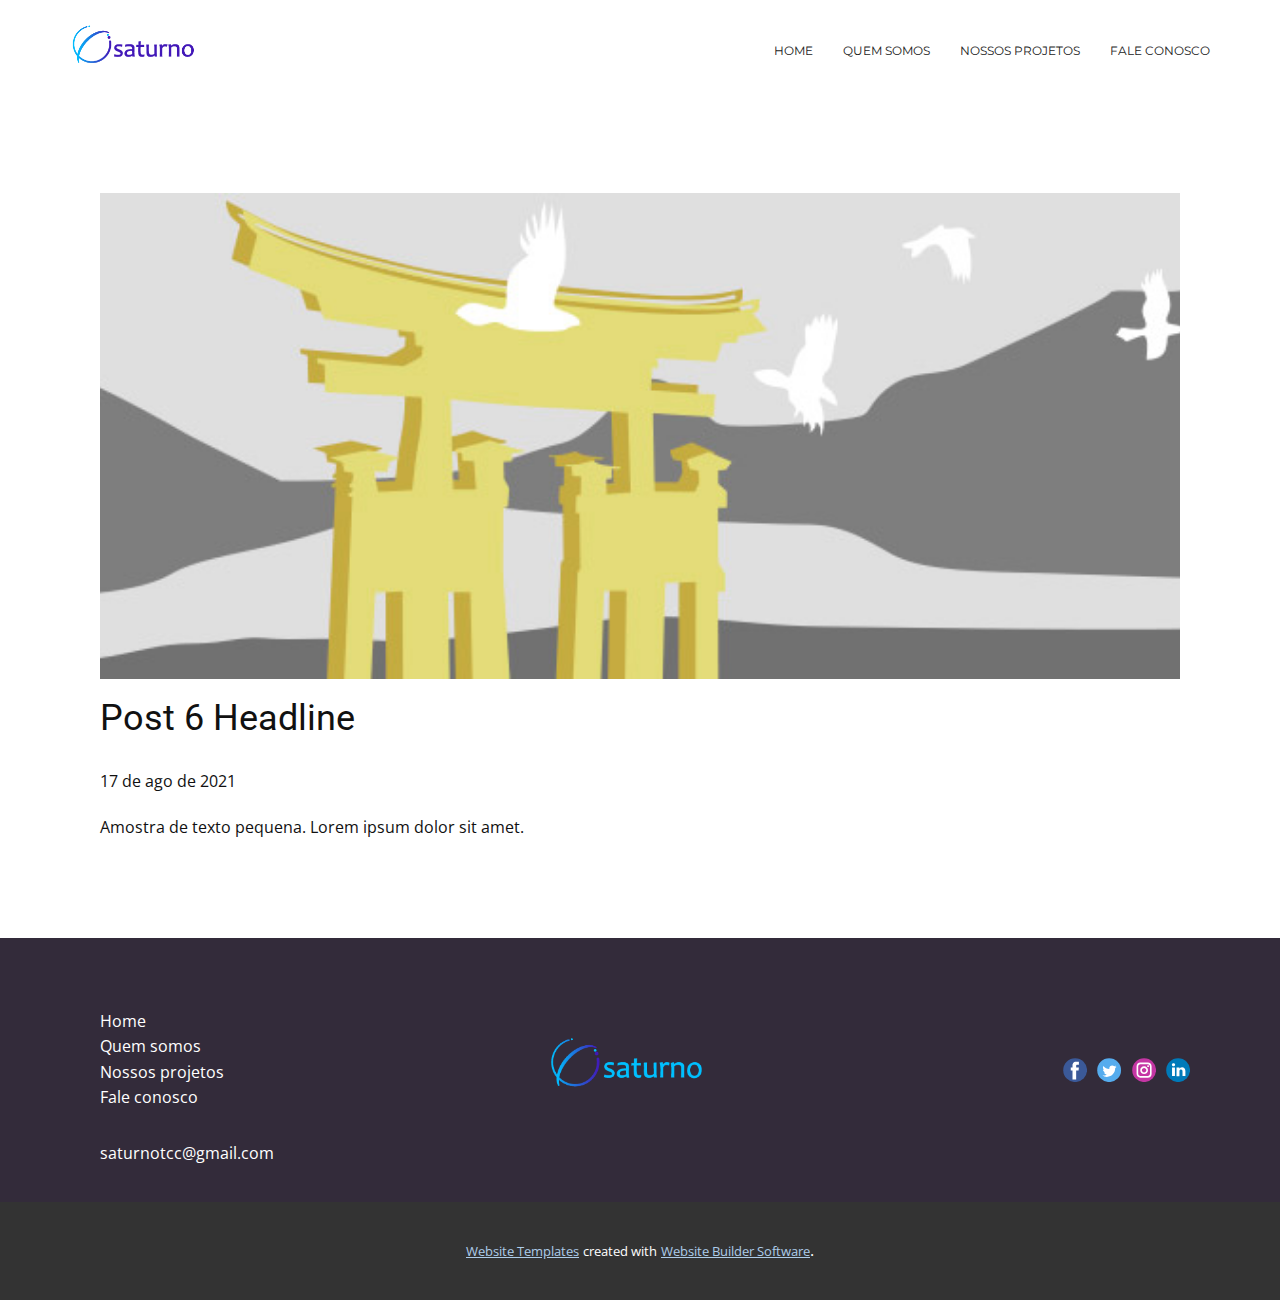
<file: blog/post-5.html>
<!doctype html>
<html style="font-size: 16px;"><head>
    <meta name="viewport" content="width=device-width, initial-scale=1.0">
    <meta charset="utf-8">
    <meta name="keywords" content="Post 1 Headline">
    <meta name="description" content="">
    <meta name="page_type" content="np-template-header-footer-from-plugin">
    <title>Post 6 Headline</title>
    <link rel="stylesheet" href="../nicepage.css" media="screen">
<link rel="stylesheet" href="../Post-Template.css" media="screen">
    <script class="u-script" type="text/javascript" src="../jquery.js" defer=""></script>
    <script class="u-script" type="text/javascript" src="../nicepage.js" defer=""></script>
    <meta name="generator" content="Nicepage 3.23.2, nicepage.com">
    <link id="u-theme-google-font" rel="stylesheet" href="https://fonts.googleapis.com/css?family=Roboto:100,100i,300,300i,400,400i,500,500i,700,700i,900,900i|Open+Sans:300,300i,400,400i,600,600i,700,700i,800,800i">
    <link id="u-page-google-font" rel="stylesheet" href="https://fonts.googleapis.com/css?family=Montserrat:100,100i,200,200i,300,300i,400,400i,500,500i,600,600i,700,700i,800,800i,900,900i">
    
    
    <script type="application/ld+json">{
		"@context": "http://schema.org",
		"@type": "Organization",
		"name": "",
		"logo": "images/logo1.png",
		"sameAs": []
}</script>
    <meta name="theme-color" content="#478ac9">
  </head>
  <body class="u-body"><header class="u-clearfix u-header u-sticky u-white" id="sec-3101"><div class="u-clearfix u-sheet u-valign-middle-xs u-sheet-1">
        <a href="../Home.html" data-page-id="704420654" class="u-image u-logo u-image-1" data-image-width="1600" data-image-height="800" title="Home">
          <img src="../images/logo1.png" class="u-logo-image u-logo-image-1">
        </a>
        <nav class="u-menu u-menu-dropdown u-offcanvas u-menu-1">
          <div class="menu-collapse u-custom-font u-font-montserrat" style="font-size: 0.75rem; letter-spacing: 0px; text-transform: uppercase; font-weight: 400;">
            <a class="u-button-style u-custom-active-border-color u-custom-active-color u-custom-border u-custom-border-color u-custom-borders u-custom-hover-border-color u-custom-hover-color u-custom-left-right-menu-spacing u-custom-padding-bottom u-custom-text-active-color u-custom-text-color u-custom-text-hover-color u-custom-top-bottom-menu-spacing u-nav-link u-text-active-palette-1-base u-text-hover-palette-2-base" href="#">
              <svg><use xmlns:xlink="http://www.w3.org/1999/xlink" xlink:href="#menu-hamburger"></use></svg>
              <svg version="1.1" xmlns="http://www.w3.org/2000/svg" xmlns:xlink="http://www.w3.org/1999/xlink"><defs><symbol id="menu-hamburger" viewBox="0 0 16 16" style="width: 16px; height: 16px;"><rect y="1" width="16" height="2"></rect><rect y="7" width="16" height="2"></rect><rect y="13" width="16" height="2"></rect>
</symbol>
</defs></svg>
            </a>
          </div>
          <div class="u-custom-menu u-nav-container">
            <ul class="u-custom-font u-font-montserrat u-nav u-spacing-30 u-unstyled u-nav-1"><li class="u-nav-item"><a class="u-border-2 u-border-active-grey-90 u-border-hover-grey-50 u-border-no-left u-border-no-right u-border-no-top u-button-style u-nav-link u-text-active-grey-90 u-text-grey-90 u-text-hover-grey-90" href="../Home.html" style="padding: 10px 0px;">Home</a>
</li><li class="u-nav-item"><a class="u-border-2 u-border-active-grey-90 u-border-hover-grey-50 u-border-no-left u-border-no-right u-border-no-top u-button-style u-nav-link u-text-active-grey-90 u-text-grey-90 u-text-hover-grey-90" href="../Quem-somos.html" style="padding: 10px 0px;">Quem somos</a>
</li><li class="u-nav-item"><a class="u-border-2 u-border-active-grey-90 u-border-hover-grey-50 u-border-no-left u-border-no-right u-border-no-top u-button-style u-nav-link u-text-active-grey-90 u-text-grey-90 u-text-hover-grey-90" href="../Nossos-projetos.html" style="padding: 10px 0px;">Nossos projetos</a>
</li><li class="u-nav-item"><a class="u-border-2 u-border-active-grey-90 u-border-hover-grey-50 u-border-no-left u-border-no-right u-border-no-top u-button-style u-nav-link u-text-active-grey-90 u-text-grey-90 u-text-hover-grey-90" href="../Fale-conosco.html" style="padding: 10px 0px;">Fale conosco</a>
</li></ul>
          </div>
          <div class="u-custom-menu u-nav-container-collapse">
            <div class="u-black u-container-style u-inner-container-layout u-opacity u-opacity-95 u-sidenav">
              <div class="u-sidenav-overflow">
                <div class="u-menu-close"></div>
                <ul class="u-align-center u-nav u-popupmenu-items u-unstyled u-nav-2"><li class="u-nav-item"><a class="u-button-style u-nav-link" href="../Home.html" style="padding: 10px 0px;">Home</a>
</li><li class="u-nav-item"><a class="u-button-style u-nav-link" href="../Quem-somos.html" style="padding: 10px 0px;">Quem somos</a>
</li><li class="u-nav-item"><a class="u-button-style u-nav-link" href="../Nossos-projetos.html" style="padding: 10px 0px;">Nossos projetos</a>
</li><li class="u-nav-item"><a class="u-button-style u-nav-link" href="../Fale-conosco.html" style="padding: 10px 0px;">Fale conosco</a>
</li></ul>
              </div>
            </div>
            <div class="u-black u-menu-overlay u-opacity u-opacity-70"></div>
          </div>
        </nav>
      </div><style class="u-sticky-style" data-style-id="5a93">.u-sticky-fixed.u-sticky-5a93:before, .u-body.u-sticky-fixed .u-sticky-5a93:before {
borders: top right bottom left !important
}</style></header>
    <section class="u-align-center u-clearfix u-section-1" id="sec-177d">
      <div class="u-clearfix u-sheet u-valign-middle-md u-valign-middle-sm u-valign-middle-xs u-sheet-1"><!--post_details--><!--post_details_options_json--><!--{"source":""}--><!--/post_details_options_json--><!--blog_post-->
        <div class="u-container-style u-expanded-width u-post-details u-post-details-1">
          <div class="u-container-layout u-valign-middle u-container-layout-1"><!--blog_post_image-->
            <img alt="" class="u-blog-control u-expanded-width u-image u-image-default u-image-1" src="[data-uri]"><!--/blog_post_image--><!--blog_post_header-->
            <h2 class="u-blog-control u-text u-text-1">Post 6 Headline</h2><!--/blog_post_header--><!--blog_post_metadata-->
            <div class="u-blog-control u-metadata u-metadata-1"><!--blog_post_metadata_date-->
              <span class="u-meta-date u-meta-icon">17 de ago de 2021</span><!--/blog_post_metadata_date--><!--blog_post_metadata_category-->
              <!--/blog_post_metadata_category--><!--blog_post_metadata_comments-->
              <!--/blog_post_metadata_comments-->
            </div><!--/blog_post_metadata--><!--blog_post_content-->
            <div class="u-align-justify u-blog-control u-post-content u-text u-text-2 fr-view">
  Amostra de texto pequena. Lorem ipsum dolor sit amet.
  </div><!--/blog_post_content-->
          </div>
        </div><!--/blog_post--><!--/post_details-->
      </div>
    </section>
    
    
    <footer class="u-clearfix u-custom-color-4 u-footer" id="sec-5e1b"><div class="u-clearfix u-sheet u-valign-middle u-sheet-1">
        <div class="u-clearfix u-expanded-width u-gutter-30 u-layout-wrap u-layout-wrap-1">
          <div class="u-gutter-0 u-layout">
            <div class="u-layout-row">
              <div class="u-align-center-sm u-align-center-xs u-align-left-md u-align-left-xl u-container-style u-layout-cell u-left-cell u-size-20 u-size-20-md u-layout-cell-1">
                <div class="u-container-layout u-container-layout-1"><!--position-->
                  <div data-position="" class="u-position u-position-1"><!--block-->
                    <div class="u-block">
                      <div class="u-block-container u-clearfix"><!--block_header-->
                        <h5 class="u-block-header u-text"><!--block_header_content--><!--/block_header_content--></h5><!--/block_header--><!--block_content-->
                        <div class="u-block-content u-text"><!--block_content_content-->
                          <a href="../Home.html" data-page-id="704420654" class="u-active-none u-border-none u-btn u-button-link u-button-style u-hover-none u-none u-text-body-alt-color u-btn-1">Home</a>
                          <a href="../Quem-somos.html" data-page-id="226927430" class="u-active-none u-border-none u-btn u-button-link u-button-style u-hover-none u-none u-text-body-alt-color u-btn-2">
                            <br>Quem somos
                          </a>
                          <br>
                          <a href="../Nossos-projetos.html" data-page-id="90289952" class="u-active-none u-border-none u-btn u-button-link u-button-style u-hover-none u-none u-text-body-alt-color u-btn-3">Nossos projetos</a>
                          <br>
                          <a href="../Fale-conosco.html" data-page-id="744328062" class="u-active-none u-border-none u-btn u-button-link u-button-style u-hover-none u-none u-text-body-alt-color u-btn-4">Fale conosco</a><!--/block_content_content-->
                        </div><!--/block_content-->
                      </div>
                    </div><!--/block-->
                  </div><!--/position--><!--position-->
                  <div data-position="" class="u-position u-position-2"><!--block-->
                    <div class="u-block">
                      <div class="u-block-container u-clearfix"><!--block_header-->
                        <h5 class="u-block-header u-text"><!--block_header_content--><!--/block_header_content--></h5><!--/block_header--><!--block_content-->
                        <div class="u-block-content u-text"><!--block_content_content-->saturnotcc@gmail.com<!--/block_content_content--></div><!--/block_content-->
                      </div>
                    </div><!--/block-->
                  </div><!--/position-->
                </div>
              </div>
              <div class="u-align-center-sm u-align-right-md u-container-style u-layout-cell u-size-20 u-size-20-md u-layout-cell-2">
                <div class="u-container-layout u-valign-middle u-container-layout-2">
                  <a href="https://nicepage.com" class="u-image u-logo u-image-1" data-image-width="1600" data-image-height="761">
                    <img src="../images/logo2.png" class="u-logo-image u-logo-image-1">
                  </a>
                </div>
              </div>
              <div class="u-align-center-sm u-align-center-xs u-align-left-md u-align-right-lg u-align-right-xl u-container-style u-layout-cell u-right-cell u-size-20 u-size-20-md u-layout-cell-3">
                <div class="u-container-layout u-valign-middle u-container-layout-3">
                  <div class="u-social-icons u-spacing-10 u-social-icons-1">
                    <a class="u-social-url" title="facebook" target="_blank" href=""><span class="u-icon u-social-facebook u-social-icon u-icon-1"><svg class="u-svg-link" preserveAspectRatio="xMidYMin slice" viewBox="0 0 112 112" style=""><use xmlns:xlink="http://www.w3.org/1999/xlink" xlink:href="#svg-b557"></use></svg><svg class="u-svg-content" viewBox="0 0 112 112" x="0" y="0" id="svg-b557"><circle fill="currentColor" cx="56.1" cy="56.1" r="55"></circle><path fill="#FFFFFF" d="M73.5,31.6h-9.1c-1.4,0-3.6,0.8-3.6,3.9v8.5h12.6L72,58.3H60.8v40.8H43.9V58.3h-8V43.9h8v-9.2
            c0-6.7,3.1-17,17-17h12.5v13.9H73.5z"></path></svg></span>
                    </a>
                    <a class="u-social-url" title="twitter" target="_blank" href=""><span class="u-icon u-social-icon u-social-twitter u-icon-2"><svg class="u-svg-link" preserveAspectRatio="xMidYMin slice" viewBox="0 0 112 112" style=""><use xmlns:xlink="http://www.w3.org/1999/xlink" xlink:href="#svg-6b36"></use></svg><svg class="u-svg-content" viewBox="0 0 112 112" x="0" y="0" id="svg-6b36"><circle fill="currentColor" class="st0" cx="56.1" cy="56.1" r="55"></circle><path fill="#FFFFFF" d="M83.8,47.3c0,0.6,0,1.2,0,1.7c0,17.7-13.5,38.2-38.2,38.2C38,87.2,31,85,25,81.2c1,0.1,2.1,0.2,3.2,0.2
            c6.3,0,12.1-2.1,16.7-5.7c-5.9-0.1-10.8-4-12.5-9.3c0.8,0.2,1.7,0.2,2.5,0.2c1.2,0,2.4-0.2,3.5-0.5c-6.1-1.2-10.8-6.7-10.8-13.1
            c0-0.1,0-0.1,0-0.2c1.8,1,3.9,1.6,6.1,1.7c-3.6-2.4-6-6.5-6-11.2c0-2.5,0.7-4.8,1.8-6.7c6.6,8.1,16.5,13.5,27.6,14
            c-0.2-1-0.3-2-0.3-3.1c0-7.4,6-13.4,13.4-13.4c3.9,0,7.3,1.6,9.8,4.2c3.1-0.6,5.9-1.7,8.5-3.3c-1,3.1-3.1,5.8-5.9,7.4
            c2.7-0.3,5.3-1,7.7-2.1C88.7,43,86.4,45.4,83.8,47.3z"></path></svg></span>
                    </a>
                    <a class="u-social-url" title="instagram" target="_blank" href=""><span class="u-icon u-social-icon u-social-instagram u-icon-3"><svg class="u-svg-link" preserveAspectRatio="xMidYMin slice" viewBox="0 0 112 112" style=""><use xmlns:xlink="http://www.w3.org/1999/xlink" xlink:href="#svg-529d"></use></svg><svg class="u-svg-content" viewBox="0 0 112 112" x="0" y="0" id="svg-529d"><circle fill="currentColor" cx="56.1" cy="56.1" r="55"></circle><path fill="#FFFFFF" d="M55.9,38.2c-9.9,0-17.9,8-17.9,17.9C38,66,46,74,55.9,74c9.9,0,17.9-8,17.9-17.9C73.8,46.2,65.8,38.2,55.9,38.2
            z M55.9,66.4c-5.7,0-10.3-4.6-10.3-10.3c-0.1-5.7,4.6-10.3,10.3-10.3c5.7,0,10.3,4.6,10.3,10.3C66.2,61.8,61.6,66.4,55.9,66.4z"></path><path fill="#FFFFFF" d="M74.3,33.5c-2.3,0-4.2,1.9-4.2,4.2s1.9,4.2,4.2,4.2s4.2-1.9,4.2-4.2S76.6,33.5,74.3,33.5z"></path><path fill="#FFFFFF" d="M73.1,21.3H38.6c-9.7,0-17.5,7.9-17.5,17.5v34.5c0,9.7,7.9,17.6,17.5,17.6h34.5c9.7,0,17.5-7.9,17.5-17.5V38.8
            C90.6,29.1,82.7,21.3,73.1,21.3z M83,73.3c0,5.5-4.5,9.9-9.9,9.9H38.6c-5.5,0-9.9-4.5-9.9-9.9V38.8c0-5.5,4.5-9.9,9.9-9.9h34.5
            c5.5,0,9.9,4.5,9.9,9.9V73.3z"></path></svg></span>
                    </a>
                    <a class="u-social-url" title="linkedin" target="_blank" href=""><span class="u-icon u-social-icon u-social-linkedin u-icon-4"><svg class="u-svg-link" preserveAspectRatio="xMidYMin slice" viewBox="0 0 112 112" style=""><use xmlns:xlink="http://www.w3.org/1999/xlink" xlink:href="#svg-f4c8"></use></svg><svg class="u-svg-content" viewBox="0 0 112 112" x="0" y="0" id="svg-f4c8"><circle fill="currentColor" cx="56.1" cy="56.1" r="55"></circle><path fill="#FFFFFF" d="M41.3,83.7H27.9V43.4h13.4V83.7z M34.6,37.9L34.6,37.9c-4.6,0-7.5-3.1-7.5-7c0-4,3-7,7.6-7s7.4,3,7.5,7
            C42.2,34.8,39.2,37.9,34.6,37.9z M89.6,83.7H76.2V62.2c0-5.4-1.9-9.1-6.8-9.1c-3.7,0-5.9,2.5-6.9,4.9c-0.4,0.9-0.4,2.1-0.4,3.3v22.5
            H48.7c0,0,0.2-36.5,0-40.3h13.4v5.7c1.8-2.7,5-6.7,12.1-6.7c8.8,0,15.4,5.8,15.4,18.1V83.7z"></path></svg></span>
                    </a>
                  </div>
                </div>
              </div>
            </div>
          </div>
        </div>
      </div></footer>
    <section class="u-backlink u-clearfix u-grey-80">
      <a class="u-link" href="https://nicepage.com/website-templates" target="_blank">
        <span>Website Templates</span>
      </a>
      <p class="u-text">
        <span>created with</span>
      </p>
      <a class="u-link" href="https://nicepage.com/" target="_blank">
        <span>Website Builder Software</span>
      </a>. 
    </section>
  
</body></html>
</file>
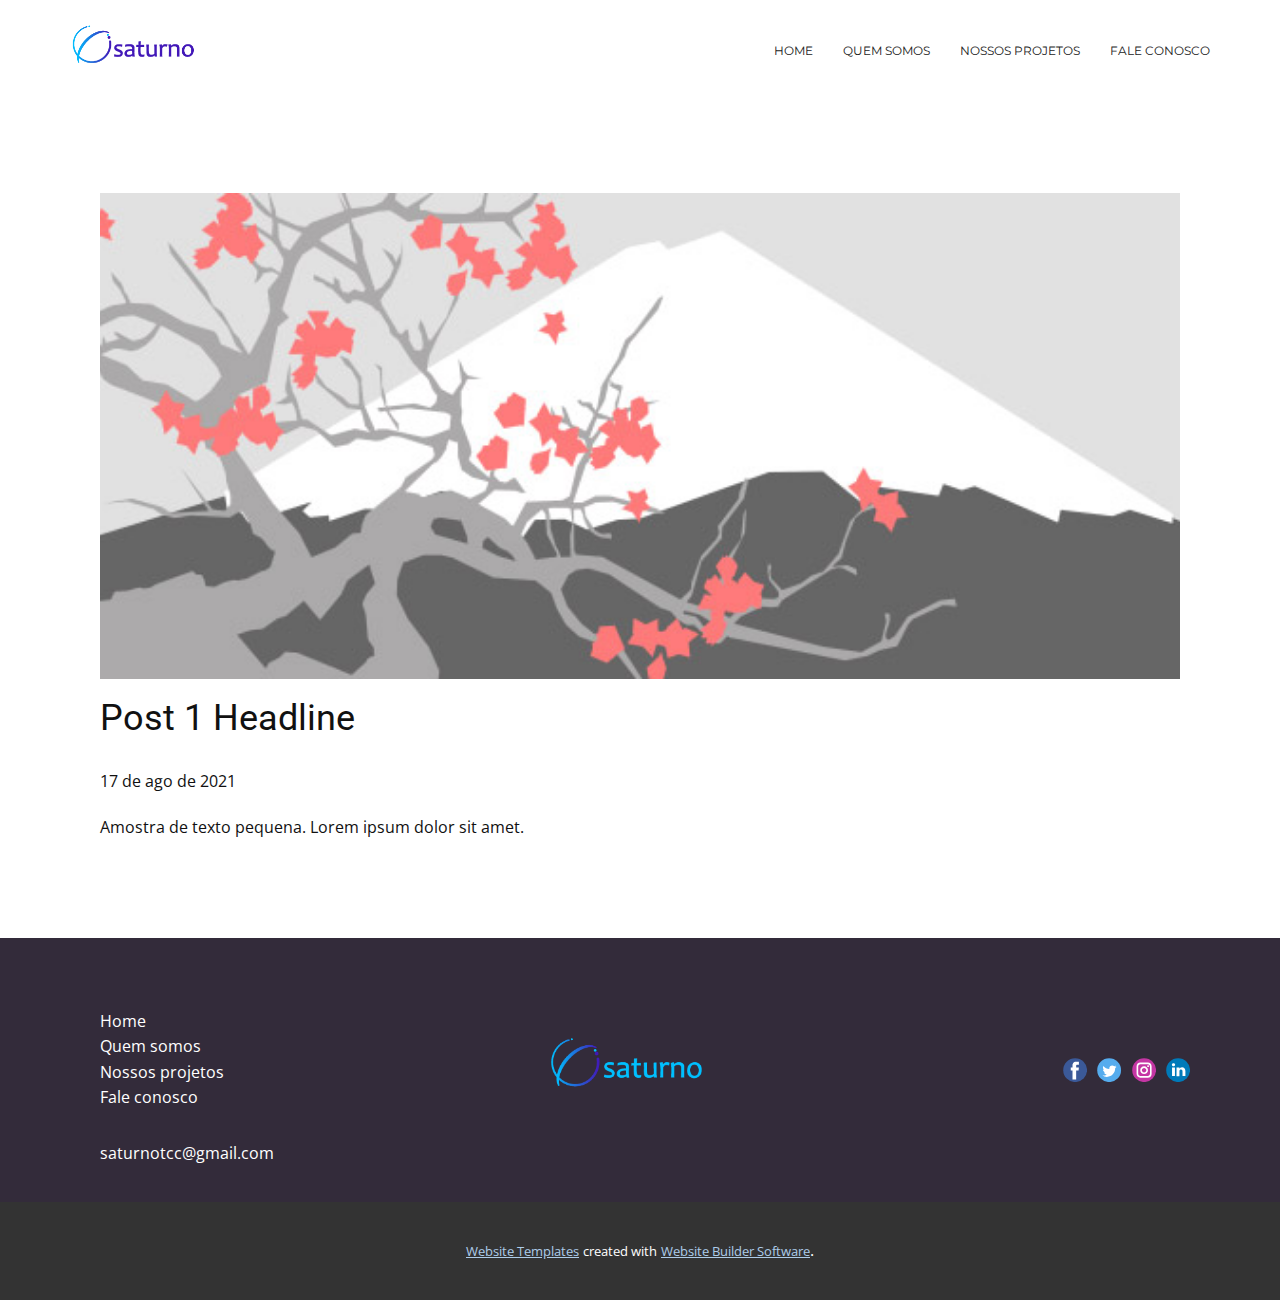
<file: blog/post.html>
<!doctype html>
<html style="font-size: 16px;"><head>
    <meta name="viewport" content="width=device-width, initial-scale=1.0">
    <meta charset="utf-8">
    <meta name="keywords" content="Post 1 Headline">
    <meta name="description" content="">
    <meta name="page_type" content="np-template-header-footer-from-plugin">
    <title>Post 1 Headline</title>
    <link rel="stylesheet" href="../nicepage.css" media="screen">
<link rel="stylesheet" href="../Post-Template.css" media="screen">
    <script class="u-script" type="text/javascript" src="../jquery.js" defer=""></script>
    <script class="u-script" type="text/javascript" src="../nicepage.js" defer=""></script>
    <meta name="generator" content="Nicepage 3.23.2, nicepage.com">
    <link id="u-theme-google-font" rel="stylesheet" href="https://fonts.googleapis.com/css?family=Roboto:100,100i,300,300i,400,400i,500,500i,700,700i,900,900i|Open+Sans:300,300i,400,400i,600,600i,700,700i,800,800i">
    <link id="u-page-google-font" rel="stylesheet" href="https://fonts.googleapis.com/css?family=Montserrat:100,100i,200,200i,300,300i,400,400i,500,500i,600,600i,700,700i,800,800i,900,900i">
    
    
    <script type="application/ld+json">{
		"@context": "http://schema.org",
		"@type": "Organization",
		"name": "",
		"logo": "images/logo1.png",
		"sameAs": []
}</script>
    <meta name="theme-color" content="#478ac9">
  </head>
  <body class="u-body"><header class="u-clearfix u-header u-sticky u-white" id="sec-3101"><div class="u-clearfix u-sheet u-valign-middle-xs u-sheet-1">
        <a href="../Home.html" data-page-id="704420654" class="u-image u-logo u-image-1" data-image-width="1600" data-image-height="800" title="Home">
          <img src="../images/logo1.png" class="u-logo-image u-logo-image-1">
        </a>
        <nav class="u-menu u-menu-dropdown u-offcanvas u-menu-1">
          <div class="menu-collapse u-custom-font u-font-montserrat" style="font-size: 0.75rem; letter-spacing: 0px; text-transform: uppercase; font-weight: 400;">
            <a class="u-button-style u-custom-active-border-color u-custom-active-color u-custom-border u-custom-border-color u-custom-borders u-custom-hover-border-color u-custom-hover-color u-custom-left-right-menu-spacing u-custom-padding-bottom u-custom-text-active-color u-custom-text-color u-custom-text-hover-color u-custom-top-bottom-menu-spacing u-nav-link u-text-active-palette-1-base u-text-hover-palette-2-base" href="#">
              <svg><use xmlns:xlink="http://www.w3.org/1999/xlink" xlink:href="#menu-hamburger"></use></svg>
              <svg version="1.1" xmlns="http://www.w3.org/2000/svg" xmlns:xlink="http://www.w3.org/1999/xlink"><defs><symbol id="menu-hamburger" viewBox="0 0 16 16" style="width: 16px; height: 16px;"><rect y="1" width="16" height="2"></rect><rect y="7" width="16" height="2"></rect><rect y="13" width="16" height="2"></rect>
</symbol>
</defs></svg>
            </a>
          </div>
          <div class="u-custom-menu u-nav-container">
            <ul class="u-custom-font u-font-montserrat u-nav u-spacing-30 u-unstyled u-nav-1"><li class="u-nav-item"><a class="u-border-2 u-border-active-grey-90 u-border-hover-grey-50 u-border-no-left u-border-no-right u-border-no-top u-button-style u-nav-link u-text-active-grey-90 u-text-grey-90 u-text-hover-grey-90" href="../Home.html" style="padding: 10px 0px;">Home</a>
</li><li class="u-nav-item"><a class="u-border-2 u-border-active-grey-90 u-border-hover-grey-50 u-border-no-left u-border-no-right u-border-no-top u-button-style u-nav-link u-text-active-grey-90 u-text-grey-90 u-text-hover-grey-90" href="../Quem-somos.html" style="padding: 10px 0px;">Quem somos</a>
</li><li class="u-nav-item"><a class="u-border-2 u-border-active-grey-90 u-border-hover-grey-50 u-border-no-left u-border-no-right u-border-no-top u-button-style u-nav-link u-text-active-grey-90 u-text-grey-90 u-text-hover-grey-90" href="../Nossos-projetos.html" style="padding: 10px 0px;">Nossos projetos</a>
</li><li class="u-nav-item"><a class="u-border-2 u-border-active-grey-90 u-border-hover-grey-50 u-border-no-left u-border-no-right u-border-no-top u-button-style u-nav-link u-text-active-grey-90 u-text-grey-90 u-text-hover-grey-90" href="../Fale-conosco.html" style="padding: 10px 0px;">Fale conosco</a>
</li></ul>
          </div>
          <div class="u-custom-menu u-nav-container-collapse">
            <div class="u-black u-container-style u-inner-container-layout u-opacity u-opacity-95 u-sidenav">
              <div class="u-sidenav-overflow">
                <div class="u-menu-close"></div>
                <ul class="u-align-center u-nav u-popupmenu-items u-unstyled u-nav-2"><li class="u-nav-item"><a class="u-button-style u-nav-link" href="../Home.html" style="padding: 10px 0px;">Home</a>
</li><li class="u-nav-item"><a class="u-button-style u-nav-link" href="../Quem-somos.html" style="padding: 10px 0px;">Quem somos</a>
</li><li class="u-nav-item"><a class="u-button-style u-nav-link" href="../Nossos-projetos.html" style="padding: 10px 0px;">Nossos projetos</a>
</li><li class="u-nav-item"><a class="u-button-style u-nav-link" href="../Fale-conosco.html" style="padding: 10px 0px;">Fale conosco</a>
</li></ul>
              </div>
            </div>
            <div class="u-black u-menu-overlay u-opacity u-opacity-70"></div>
          </div>
        </nav>
      </div><style class="u-sticky-style" data-style-id="5a93">.u-sticky-fixed.u-sticky-5a93:before, .u-body.u-sticky-fixed .u-sticky-5a93:before {
borders: top right bottom left !important
}</style></header>
    <section class="u-align-center u-clearfix u-section-1" id="sec-177d">
      <div class="u-clearfix u-sheet u-valign-middle-md u-valign-middle-sm u-valign-middle-xs u-sheet-1"><!--post_details--><!--post_details_options_json--><!--{"source":""}--><!--/post_details_options_json--><!--blog_post-->
        <div class="u-container-style u-expanded-width u-post-details u-post-details-1">
          <div class="u-container-layout u-valign-middle u-container-layout-1"><!--blog_post_image-->
            <img alt="" class="u-blog-control u-expanded-width u-image u-image-default u-image-1" src="[data-uri]"><!--/blog_post_image--><!--blog_post_header-->
            <h2 class="u-blog-control u-text u-text-1">Post 1 Headline</h2><!--/blog_post_header--><!--blog_post_metadata-->
            <div class="u-blog-control u-metadata u-metadata-1"><!--blog_post_metadata_date-->
              <span class="u-meta-date u-meta-icon">17 de ago de 2021</span><!--/blog_post_metadata_date--><!--blog_post_metadata_category-->
              <!--/blog_post_metadata_category--><!--blog_post_metadata_comments-->
              <!--/blog_post_metadata_comments-->
            </div><!--/blog_post_metadata--><!--blog_post_content-->
            <div class="u-align-justify u-blog-control u-post-content u-text u-text-2 fr-view">
  Amostra de texto pequena. Lorem ipsum dolor sit amet.
  </div><!--/blog_post_content-->
          </div>
        </div><!--/blog_post--><!--/post_details-->
      </div>
    </section>
    
    
    <footer class="u-clearfix u-custom-color-4 u-footer" id="sec-5e1b"><div class="u-clearfix u-sheet u-valign-middle u-sheet-1">
        <div class="u-clearfix u-expanded-width u-gutter-30 u-layout-wrap u-layout-wrap-1">
          <div class="u-gutter-0 u-layout">
            <div class="u-layout-row">
              <div class="u-align-center-sm u-align-center-xs u-align-left-md u-align-left-xl u-container-style u-layout-cell u-left-cell u-size-20 u-size-20-md u-layout-cell-1">
                <div class="u-container-layout u-container-layout-1"><!--position-->
                  <div data-position="" class="u-position u-position-1"><!--block-->
                    <div class="u-block">
                      <div class="u-block-container u-clearfix"><!--block_header-->
                        <h5 class="u-block-header u-text"><!--block_header_content--><!--/block_header_content--></h5><!--/block_header--><!--block_content-->
                        <div class="u-block-content u-text"><!--block_content_content-->
                          <a href="../Home.html" data-page-id="704420654" class="u-active-none u-border-none u-btn u-button-link u-button-style u-hover-none u-none u-text-body-alt-color u-btn-1">Home</a>
                          <a href="../Quem-somos.html" data-page-id="226927430" class="u-active-none u-border-none u-btn u-button-link u-button-style u-hover-none u-none u-text-body-alt-color u-btn-2">
                            <br>Quem somos
                          </a>
                          <br>
                          <a href="../Nossos-projetos.html" data-page-id="90289952" class="u-active-none u-border-none u-btn u-button-link u-button-style u-hover-none u-none u-text-body-alt-color u-btn-3">Nossos projetos</a>
                          <br>
                          <a href="../Fale-conosco.html" data-page-id="744328062" class="u-active-none u-border-none u-btn u-button-link u-button-style u-hover-none u-none u-text-body-alt-color u-btn-4">Fale conosco</a><!--/block_content_content-->
                        </div><!--/block_content-->
                      </div>
                    </div><!--/block-->
                  </div><!--/position--><!--position-->
                  <div data-position="" class="u-position u-position-2"><!--block-->
                    <div class="u-block">
                      <div class="u-block-container u-clearfix"><!--block_header-->
                        <h5 class="u-block-header u-text"><!--block_header_content--><!--/block_header_content--></h5><!--/block_header--><!--block_content-->
                        <div class="u-block-content u-text"><!--block_content_content-->saturnotcc@gmail.com<!--/block_content_content--></div><!--/block_content-->
                      </div>
                    </div><!--/block-->
                  </div><!--/position-->
                </div>
              </div>
              <div class="u-align-center-sm u-align-right-md u-container-style u-layout-cell u-size-20 u-size-20-md u-layout-cell-2">
                <div class="u-container-layout u-valign-middle u-container-layout-2">
                  <a href="https://nicepage.com" class="u-image u-logo u-image-1" data-image-width="1600" data-image-height="761">
                    <img src="../images/logo2.png" class="u-logo-image u-logo-image-1">
                  </a>
                </div>
              </div>
              <div class="u-align-center-sm u-align-center-xs u-align-left-md u-align-right-lg u-align-right-xl u-container-style u-layout-cell u-right-cell u-size-20 u-size-20-md u-layout-cell-3">
                <div class="u-container-layout u-valign-middle u-container-layout-3">
                  <div class="u-social-icons u-spacing-10 u-social-icons-1">
                    <a class="u-social-url" title="facebook" target="_blank" href=""><span class="u-icon u-social-facebook u-social-icon u-icon-1"><svg class="u-svg-link" preserveAspectRatio="xMidYMin slice" viewBox="0 0 112 112" style=""><use xmlns:xlink="http://www.w3.org/1999/xlink" xlink:href="#svg-b557"></use></svg><svg class="u-svg-content" viewBox="0 0 112 112" x="0" y="0" id="svg-b557"><circle fill="currentColor" cx="56.1" cy="56.1" r="55"></circle><path fill="#FFFFFF" d="M73.5,31.6h-9.1c-1.4,0-3.6,0.8-3.6,3.9v8.5h12.6L72,58.3H60.8v40.8H43.9V58.3h-8V43.9h8v-9.2
            c0-6.7,3.1-17,17-17h12.5v13.9H73.5z"></path></svg></span>
                    </a>
                    <a class="u-social-url" title="twitter" target="_blank" href=""><span class="u-icon u-social-icon u-social-twitter u-icon-2"><svg class="u-svg-link" preserveAspectRatio="xMidYMin slice" viewBox="0 0 112 112" style=""><use xmlns:xlink="http://www.w3.org/1999/xlink" xlink:href="#svg-6b36"></use></svg><svg class="u-svg-content" viewBox="0 0 112 112" x="0" y="0" id="svg-6b36"><circle fill="currentColor" class="st0" cx="56.1" cy="56.1" r="55"></circle><path fill="#FFFFFF" d="M83.8,47.3c0,0.6,0,1.2,0,1.7c0,17.7-13.5,38.2-38.2,38.2C38,87.2,31,85,25,81.2c1,0.1,2.1,0.2,3.2,0.2
            c6.3,0,12.1-2.1,16.7-5.7c-5.9-0.1-10.8-4-12.5-9.3c0.8,0.2,1.7,0.2,2.5,0.2c1.2,0,2.4-0.2,3.5-0.5c-6.1-1.2-10.8-6.7-10.8-13.1
            c0-0.1,0-0.1,0-0.2c1.8,1,3.9,1.6,6.1,1.7c-3.6-2.4-6-6.5-6-11.2c0-2.5,0.7-4.8,1.8-6.7c6.6,8.1,16.5,13.5,27.6,14
            c-0.2-1-0.3-2-0.3-3.1c0-7.4,6-13.4,13.4-13.4c3.9,0,7.3,1.6,9.8,4.2c3.1-0.6,5.9-1.7,8.5-3.3c-1,3.1-3.1,5.8-5.9,7.4
            c2.7-0.3,5.3-1,7.7-2.1C88.7,43,86.4,45.4,83.8,47.3z"></path></svg></span>
                    </a>
                    <a class="u-social-url" title="instagram" target="_blank" href=""><span class="u-icon u-social-icon u-social-instagram u-icon-3"><svg class="u-svg-link" preserveAspectRatio="xMidYMin slice" viewBox="0 0 112 112" style=""><use xmlns:xlink="http://www.w3.org/1999/xlink" xlink:href="#svg-529d"></use></svg><svg class="u-svg-content" viewBox="0 0 112 112" x="0" y="0" id="svg-529d"><circle fill="currentColor" cx="56.1" cy="56.1" r="55"></circle><path fill="#FFFFFF" d="M55.9,38.2c-9.9,0-17.9,8-17.9,17.9C38,66,46,74,55.9,74c9.9,0,17.9-8,17.9-17.9C73.8,46.2,65.8,38.2,55.9,38.2
            z M55.9,66.4c-5.7,0-10.3-4.6-10.3-10.3c-0.1-5.7,4.6-10.3,10.3-10.3c5.7,0,10.3,4.6,10.3,10.3C66.2,61.8,61.6,66.4,55.9,66.4z"></path><path fill="#FFFFFF" d="M74.3,33.5c-2.3,0-4.2,1.9-4.2,4.2s1.9,4.2,4.2,4.2s4.2-1.9,4.2-4.2S76.6,33.5,74.3,33.5z"></path><path fill="#FFFFFF" d="M73.1,21.3H38.6c-9.7,0-17.5,7.9-17.5,17.5v34.5c0,9.7,7.9,17.6,17.5,17.6h34.5c9.7,0,17.5-7.9,17.5-17.5V38.8
            C90.6,29.1,82.7,21.3,73.1,21.3z M83,73.3c0,5.5-4.5,9.9-9.9,9.9H38.6c-5.5,0-9.9-4.5-9.9-9.9V38.8c0-5.5,4.5-9.9,9.9-9.9h34.5
            c5.5,0,9.9,4.5,9.9,9.9V73.3z"></path></svg></span>
                    </a>
                    <a class="u-social-url" title="linkedin" target="_blank" href=""><span class="u-icon u-social-icon u-social-linkedin u-icon-4"><svg class="u-svg-link" preserveAspectRatio="xMidYMin slice" viewBox="0 0 112 112" style=""><use xmlns:xlink="http://www.w3.org/1999/xlink" xlink:href="#svg-f4c8"></use></svg><svg class="u-svg-content" viewBox="0 0 112 112" x="0" y="0" id="svg-f4c8"><circle fill="currentColor" cx="56.1" cy="56.1" r="55"></circle><path fill="#FFFFFF" d="M41.3,83.7H27.9V43.4h13.4V83.7z M34.6,37.9L34.6,37.9c-4.6,0-7.5-3.1-7.5-7c0-4,3-7,7.6-7s7.4,3,7.5,7
            C42.2,34.8,39.2,37.9,34.6,37.9z M89.6,83.7H76.2V62.2c0-5.4-1.9-9.1-6.8-9.1c-3.7,0-5.9,2.5-6.9,4.9c-0.4,0.9-0.4,2.1-0.4,3.3v22.5
            H48.7c0,0,0.2-36.5,0-40.3h13.4v5.7c1.8-2.7,5-6.7,12.1-6.7c8.8,0,15.4,5.8,15.4,18.1V83.7z"></path></svg></span>
                    </a>
                  </div>
                </div>
              </div>
            </div>
          </div>
        </div>
      </div></footer>
    <section class="u-backlink u-clearfix u-grey-80">
      <a class="u-link" href="https://nicepage.com/website-templates" target="_blank">
        <span>Website Templates</span>
      </a>
      <p class="u-text">
        <span>created with</span>
      </p>
      <a class="u-link" href="https://nicepage.com/" target="_blank">
        <span>Website Builder Software</span>
      </a>. 
    </section>
  
</body></html>
</file>
